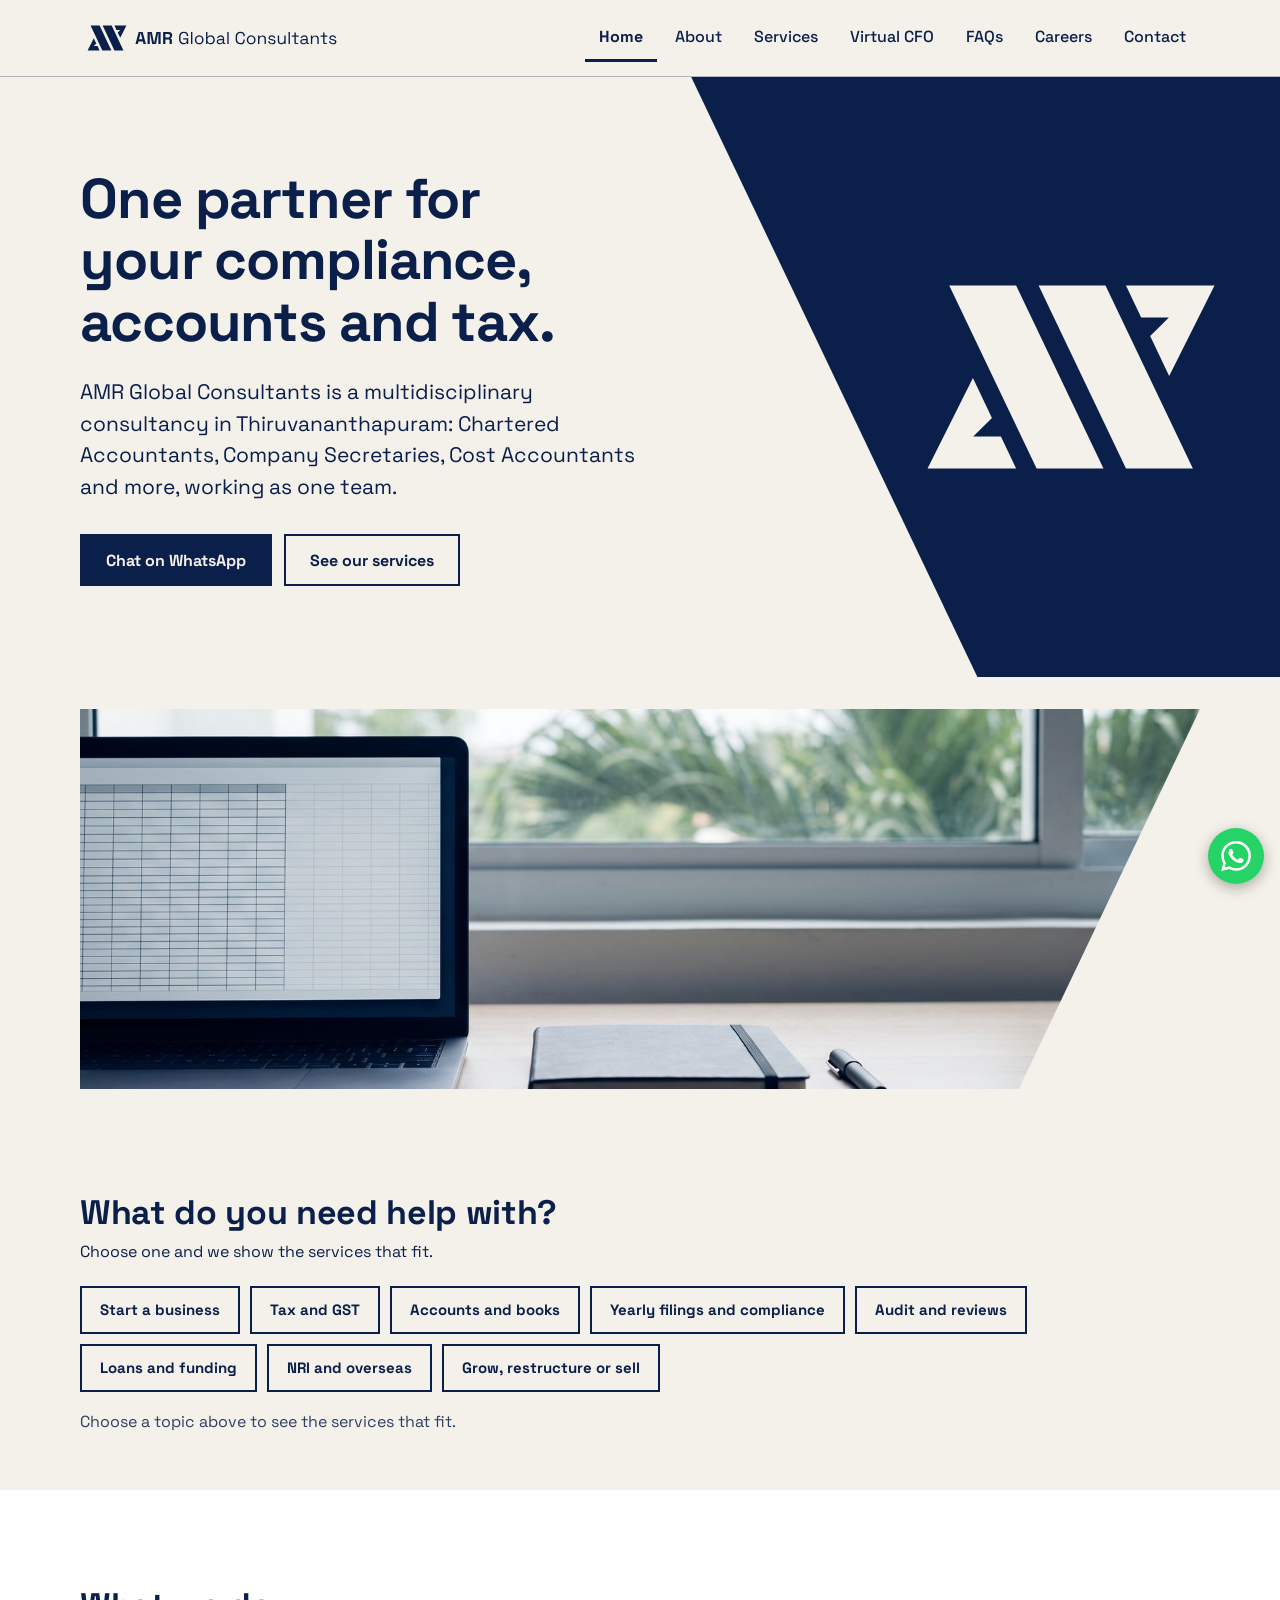
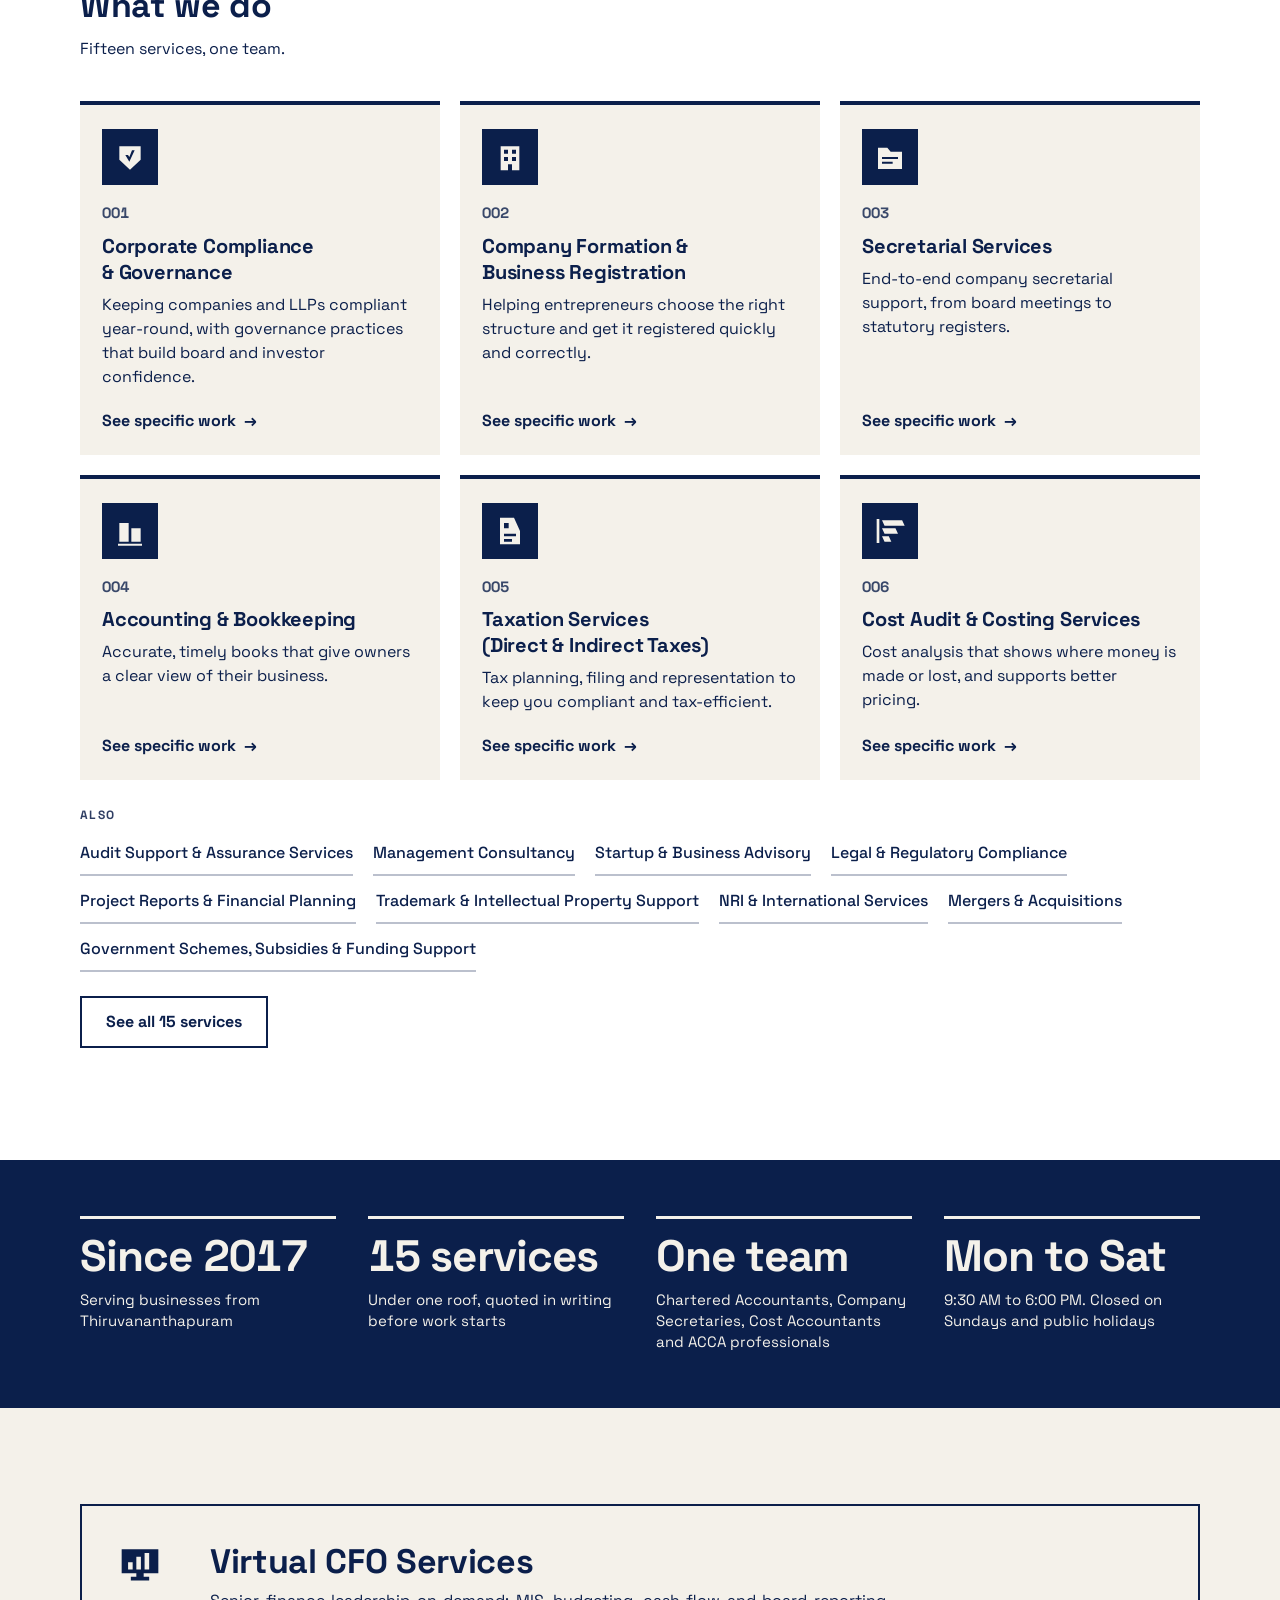
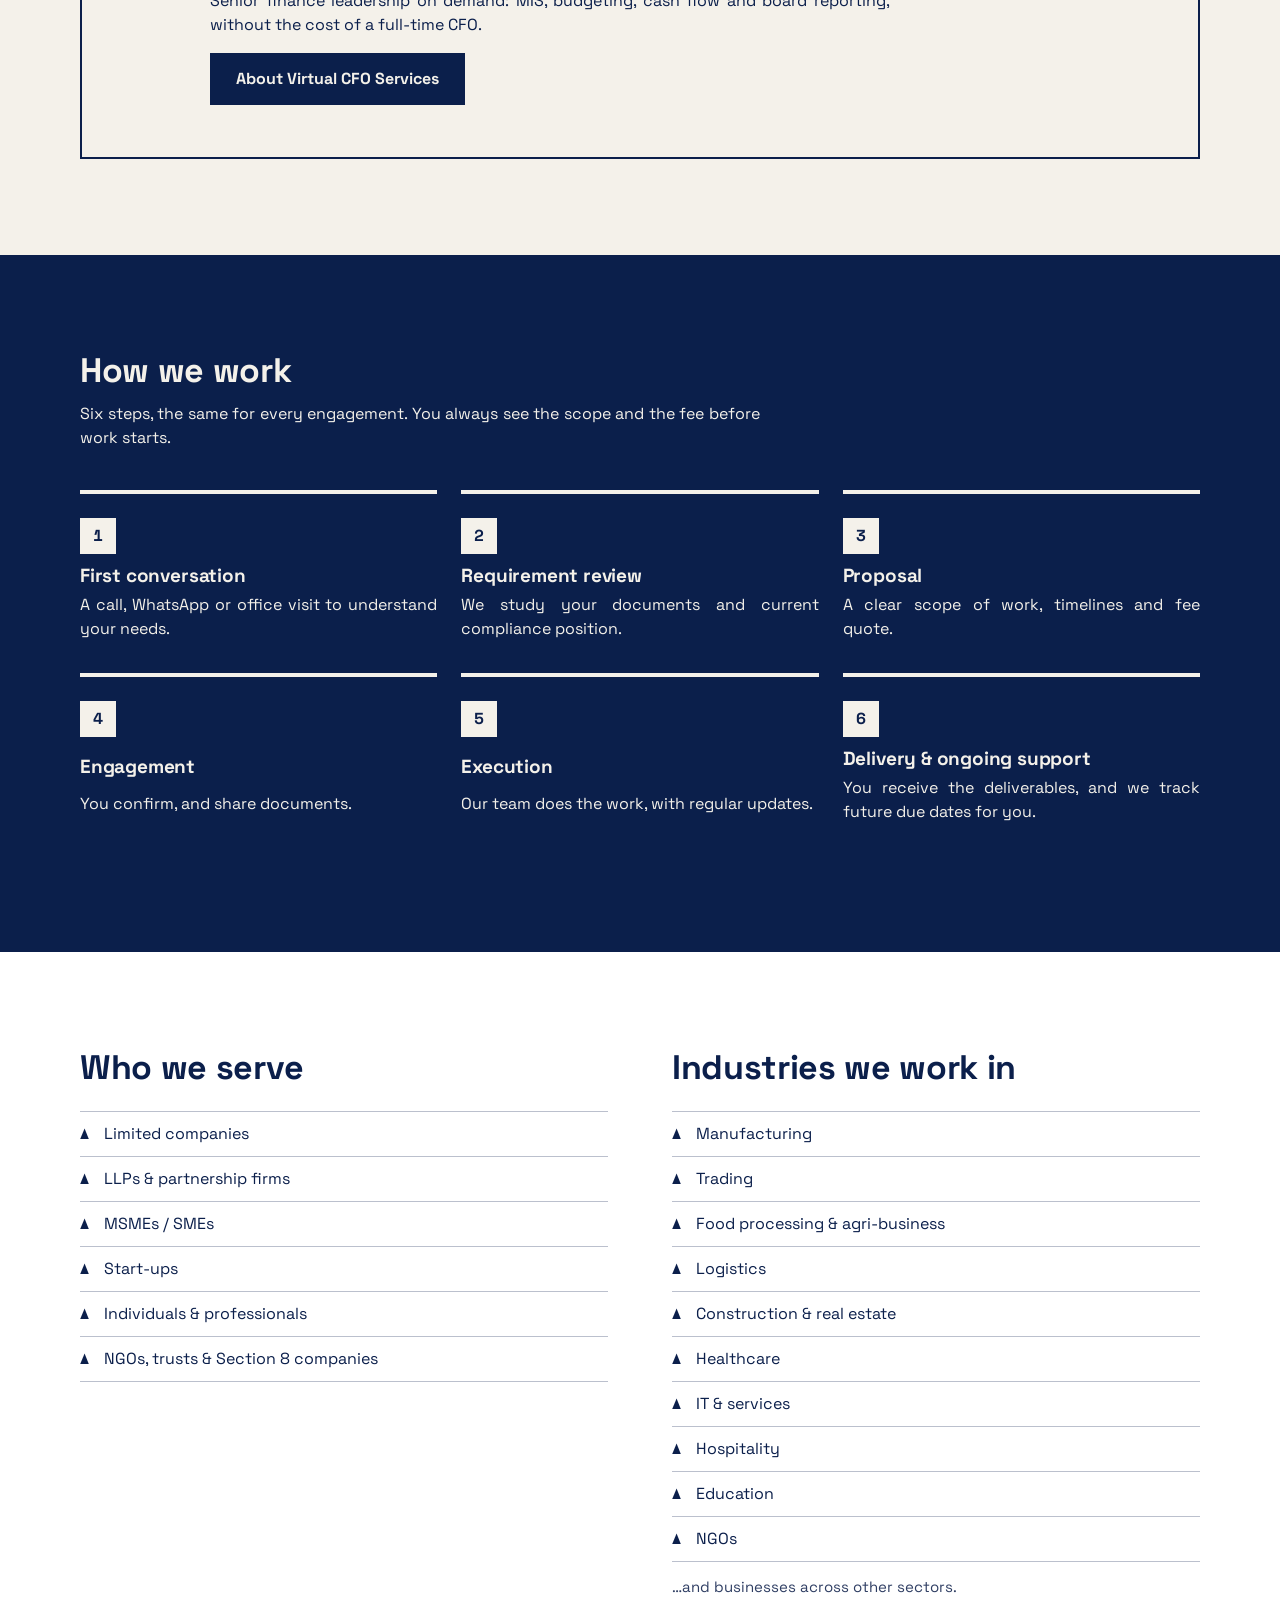
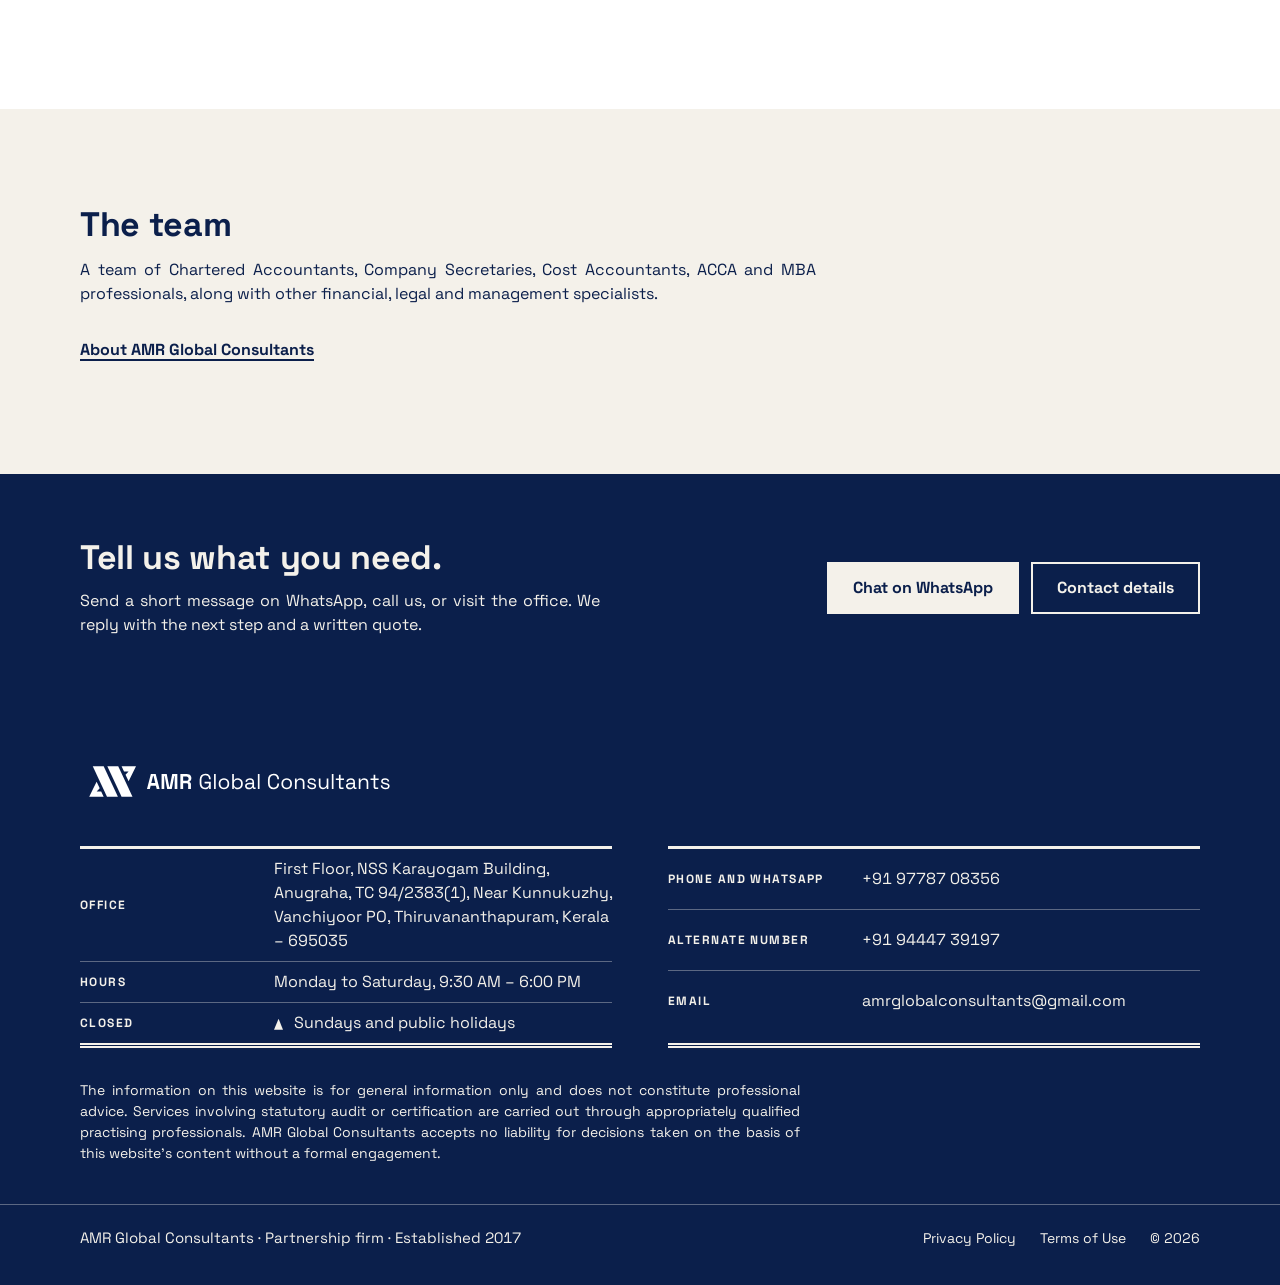
<file: index.html>
<!doctype html>
<html lang="en-IN">
<head>
<meta charset="utf-8">
<meta name="viewport" content="width=device-width, initial-scale=1">
<title>AMR Global Consultants · Compliance, Accounts &amp; Tax</title>
<meta name="description" content="AMR Global Consultants: compliance, accounting, tax and advisory services from Thiruvananthapuram.">
<meta name="theme-color" content="#0B1F4B">
<link rel="icon" href="assets/img/favicon.svg" type="image/svg+xml">
<link rel="icon" href="favicon.ico" sizes="48x48">
<link rel="icon" href="assets/img/favicon-32.png" sizes="32x32" type="image/png">
<link rel="apple-touch-icon" href="assets/img/apple-touch-icon.png">
<link rel="canonical" href="https://amrglobalconsultants.com/">
<meta property="og:type" content="website">
<meta property="og:site_name" content="AMR Global Consultants">
<meta property="og:locale" content="en_IN">
<meta property="og:title" content="AMR Global Consultants · Compliance, Accounts &amp; Tax">
<meta property="og:description" content="AMR Global Consultants: compliance, accounting, tax and advisory services from Thiruvananthapuram.">
<meta property="og:url" content="https://amrglobalconsultants.com/">
<meta property="og:image" content="https://amrglobalconsultants.com/assets/img/og-image.png">
<meta property="og:image:width" content="1200">
<meta property="og:image:height" content="630">
<meta property="og:image:alt" content="AMR Global Consultants: one partner for your compliance, accounts and tax.">
<meta name="twitter:card" content="summary_large_image">
<meta name="twitter:title" content="AMR Global Consultants · Compliance, Accounts &amp; Tax">
<meta name="twitter:description" content="AMR Global Consultants: compliance, accounting, tax and advisory services from Thiruvananthapuram.">
<meta name="twitter:image" content="https://amrglobalconsultants.com/assets/img/og-image.png">
<script type="application/ld+json">{"@context": "https://schema.org", "@type": "AccountingService", "name": "AMR Global Consultants", "url": "https://amrglobalconsultants.com/", "logo": "https://amrglobalconsultants.com/assets/img/apple-touch-icon.png", "image": "https://amrglobalconsultants.com/assets/img/og-image.png", "description": "AMR Global Consultants: compliance, accounting, tax and advisory services from Thiruvananthapuram.", "telephone": "+919778708356", "foundingDate": "2017", "address": {"@type": "PostalAddress", "streetAddress": "First Floor, NSS Karayogam Building, Anugraha, TC 94/2383(1), Near Kunnukuzhy, Vanchiyoor PO", "addressLocality": "Thiruvananthapuram", "addressRegion": "Kerala", "postalCode": "695035", "addressCountry": "IN"}, "openingHoursSpecification": [{"@type": "OpeningHoursSpecification", "dayOfWeek": ["Monday", "Tuesday", "Wednesday", "Thursday", "Friday", "Saturday"], "opens": "09:30", "closes": "18:00"}], "hasOfferCatalog": {"@type": "OfferCatalog", "name": "Services", "itemListElement": [{"@type": "Offer", "itemOffered": {"@type": "Service", "name": "Corporate Compliance & Governance"}}, {"@type": "Offer", "itemOffered": {"@type": "Service", "name": "Company Formation & Business Registration"}}, {"@type": "Offer", "itemOffered": {"@type": "Service", "name": "Secretarial Services"}}, {"@type": "Offer", "itemOffered": {"@type": "Service", "name": "Accounting & Bookkeeping"}}, {"@type": "Offer", "itemOffered": {"@type": "Service", "name": "Taxation Services (Direct & Indirect Taxes)"}}, {"@type": "Offer", "itemOffered": {"@type": "Service", "name": "Cost Audit & Costing Services"}}, {"@type": "Offer", "itemOffered": {"@type": "Service", "name": "Audit Support & Assurance Services"}}, {"@type": "Offer", "itemOffered": {"@type": "Service", "name": "Management Consultancy"}}, {"@type": "Offer", "itemOffered": {"@type": "Service", "name": "Startup & Business Advisory"}}, {"@type": "Offer", "itemOffered": {"@type": "Service", "name": "Legal & Regulatory Compliance"}}, {"@type": "Offer", "itemOffered": {"@type": "Service", "name": "Project Reports & Financial Planning"}}, {"@type": "Offer", "itemOffered": {"@type": "Service", "name": "Trademark & Intellectual Property Support"}}, {"@type": "Offer", "itemOffered": {"@type": "Service", "name": "NRI & International Services"}}, {"@type": "Offer", "itemOffered": {"@type": "Service", "name": "Mergers & Acquisitions"}}, {"@type": "Offer", "itemOffered": {"@type": "Service", "name": "Government Schemes, Subsidies & Funding Support"}}, {"@type": "Offer", "itemOffered": {"@type": "Service", "name": "Virtual CFO Services"}}]}}</script>
<link rel="preload" href="assets/fonts/SpaceGrotesk.ttf" as="font" type="font/ttf" crossorigin>
<link rel="stylesheet" href="assets/style.css?v=20261119c">
<script>document.documentElement.className+=' js'</script>
</head>
<body>
<a class="skip" href="#main">Skip to content</a>
<header class="site-header">
  <div class="wrap header-row">
    <a class="logo" href="index.html"><img src="assets/img/logo-navy.svg" width="1390" height="210" alt="AMR Global Consultants – home"></a>
    <button class="nav-toggle" type="button" aria-expanded="false" aria-controls="site-nav"><span class="nav-toggle-label">Menu</span></button>
    <nav aria-label="Main" id="site-nav" class="site-nav"><ul><li><a href="index.html" aria-current="page">Home</a></li><li><a href="about.html">About</a></li><li><a href="services.html">Services</a></li><li><a href="virtual-cfo.html">Virtual CFO</a></li><li><a href="faqs.html">FAQs</a></li><li><a href="careers.html">Careers</a></li><li><a href="contact.html">Contact</a></li></ul></nav>
  </div>
</header>
<main id="main">
<section class="hero">
  <div class="wrap hero-text">
    
    <h1>One partner for your compliance, accounts and tax.</h1>
    <p class="lede">AMR Global Consultants is a multidisciplinary consultancy in Thiruvananthapuram: Chartered Accountants, Company Secretaries, Cost Accountants and more, working as one team.</p>
    <div class="btn-row">
      <a class="btn btn-primary" href="https://wa.me/919778708356">Chat on WhatsApp</a>
      <a class="btn btn-ghost" href="services.html">See our services</a>
    </div>
  </div>
  <div class="hero-panel" aria-hidden="true">
    <img src="assets/img/mark-ivory.svg" width="1168" height="754" alt="">
  </div>
</section>

<section class="slant-photo">
  <div class="wrap">
    <img src="assets/img/photo-home.jpg" width="1600" height="1073" alt="A tidy desk by a window with a laptop showing a spreadsheet, a notebook and a pen" loading="lazy">
  </div>
</section>
<section class="section finder" aria-labelledby="finder-h">
  <div class="wrap">
    <h2 id="finder-h">What do you need help with?</h2>
    <p>Choose one and we show the services that fit.</p>
    <div class="chips" role="group" aria-label="Choose what you need" hidden><button type="button" class="chip" data-need="start" aria-pressed="false">Start a business</button><button type="button" class="chip" data-need="tax" aria-pressed="false">Tax and GST</button><button type="button" class="chip" data-need="accounts" aria-pressed="false">Accounts and books</button><button type="button" class="chip" data-need="filings" aria-pressed="false">Yearly filings and compliance</button><button type="button" class="chip" data-need="audit" aria-pressed="false">Audit and reviews</button><button type="button" class="chip" data-need="funding" aria-pressed="false">Loans and funding</button><button type="button" class="chip" data-need="nri" aria-pressed="false">NRI and overseas</button><button type="button" class="chip" data-need="grow" aria-pressed="false">Grow, restructure or sell</button></div>
    <p class="finder-hint" hidden>Choose a topic above to see the services that fit.</p>
    <div class="finder-results" aria-live="polite"><div class="need-panel" data-need="start"><h3>Starting a business</h3><ul class="need-list"><li><a href="services.html#company-formation-registration">Company Formation &amp; Business Registration</a></li><li><a href="services.html#startup-business-advisory">Startup &amp; Business Advisory</a></li><li><a href="services.html#trademark-intellectual-property">Trademark &amp; Intellectual Property Support</a></li><li><a href="services.html#government-schemes-funding">Government Schemes, Subsidies &amp; Funding Support</a></li></ul><a class="btn btn-primary" href="https://wa.me/919778708356?text=Hello%2C%20I%20would%20like%20to%20start%20a%20business%20and%20need%20help.">Ask about this on WhatsApp</a></div><div class="need-panel" data-need="tax"><h3>Tax and GST</h3><ul class="need-list"><li><a href="services.html#taxation">Taxation Services</a></li><li><a href="services.html#accounting-bookkeeping">Accounting &amp; Bookkeeping</a></li><li><a href="services.html#legal-regulatory-compliance">Legal &amp; Regulatory Compliance</a></li></ul><a class="btn btn-primary" href="https://wa.me/919778708356?text=Hello%2C%20I%20need%20help%20with%20tax%20or%20GST.">Ask about this on WhatsApp</a></div><div class="need-panel" data-need="accounts"><h3>Accounts and books</h3><ul class="need-list"><li><a href="services.html#accounting-bookkeeping">Accounting &amp; Bookkeeping</a></li><li><a href="services.html#costing">Cost Audit &amp; Costing Services</a></li><li><a href="virtual-cfo.html">Virtual CFO Services</a></li></ul><a class="btn btn-primary" href="https://wa.me/919778708356?text=Hello%2C%20I%20need%20help%20with%20my%20accounts%20and%20bookkeeping.">Ask about this on WhatsApp</a></div><div class="need-panel" data-need="filings"><h3>Yearly filings and compliance</h3><ul class="need-list"><li><a href="services.html#corporate-compliance-governance">Corporate Compliance &amp; Governance</a></li><li><a href="services.html#secretarial-services">Secretarial Services</a></li><li><a href="services.html#legal-regulatory-compliance">Legal &amp; Regulatory Compliance</a></li></ul><a class="btn btn-primary" href="https://wa.me/919778708356?text=Hello%2C%20I%20need%20help%20with%20yearly%20filings%20and%20compliance.">Ask about this on WhatsApp</a></div><div class="need-panel" data-need="audit"><h3>Audit and reviews</h3><ul class="need-list"><li><a href="services.html#audit-support-assurance">Audit Support &amp; Assurance Services</a></li><li><a href="services.html#management-consultancy">Management Consultancy</a></li><li><a href="services.html#corporate-compliance-governance">Corporate Compliance &amp; Governance</a></li></ul><a class="btn btn-primary" href="https://wa.me/919778708356?text=Hello%2C%20I%20need%20help%20with%20an%20audit%20or%20review.">Ask about this on WhatsApp</a></div><div class="need-panel" data-need="funding"><h3>Loans and funding</h3><ul class="need-list"><li><a href="services.html#project-reports-financial-planning">Project Reports &amp; Financial Planning</a></li><li><a href="services.html#government-schemes-funding">Government Schemes, Subsidies &amp; Funding Support</a></li><li><a href="services.html#startup-business-advisory">Startup &amp; Business Advisory</a></li></ul><a class="btn btn-primary" href="https://wa.me/919778708356?text=Hello%2C%20I%20need%20help%20with%20a%20project%20report%20or%20funding.">Ask about this on WhatsApp</a></div><div class="need-panel" data-need="nri"><h3>NRI and overseas</h3><ul class="need-list"><li><a href="services.html#nri-international">NRI &amp; International Services</a></li><li><a href="services.html#taxation">Taxation Services</a></li><li><a href="services.html#company-formation-registration">Company Formation &amp; Business Registration</a></li></ul><a class="btn btn-primary" href="https://wa.me/919778708356?text=Hello%2C%20I%20need%20help%20as%20an%20NRI%20or%20with%20an%20overseas%20matter.">Ask about this on WhatsApp</a></div><div class="need-panel" data-need="grow"><h3>Growing, restructuring or selling</h3><ul class="need-list"><li><a href="services.html#management-consultancy">Management Consultancy</a></li><li><a href="services.html#mergers-acquisitions">Mergers &amp; Acquisitions</a></li><li><a href="virtual-cfo.html">Virtual CFO Services</a></li></ul><a class="btn btn-primary" href="https://wa.me/919778708356?text=Hello%2C%20I%20would%20like%20advice%20on%20growing%2C%20restructuring%20or%20selling%20my%20business.">Ask about this on WhatsApp</a></div></div>
  </div>
</section>
<section class="section bg-white">
  <div class="wrap">
    <div class="section-head">
      <h2>What we do</h2>
      <p>Fifteen services, one team.</p>
    </div>
    <svg class="sprite" aria-hidden="true" focusable="false"><symbol id="i-corporate-compliance-governance" viewBox="0 0 48 48"><path fill-rule="evenodd" d="M8 8 L40 8 L40 28 L24 43 L8 28zM17 21 L23 31 L31 14 L27 14 L23 24 L21 21z"/></symbol><symbol id="i-company-formation-registration" viewBox="0 0 48 48"><path fill-rule="evenodd" d="M10 8h28v36h-28zM15 13h6v6h-6zM27 13h6v6h-6zM15 24h6v6h-6zM27 24h6v6h-6zM21 35h6v9h-6z"/></symbol><symbol id="i-secretarial-services" viewBox="0 0 48 48"><path fill-rule="evenodd" d="M6 10 L20 10 L25 16 L42 16 L42 42 L6 42zM12 24h24v3h-24zM12 31h16v3h-16z"/></symbol><symbol id="i-accounting-bookkeeping" viewBox="0 0 48 48"><path fill-rule="evenodd" d="M8 12h14v28h-14zM26 20h14v20h-14zM6 43h36v3h-36z"/></symbol><symbol id="i-taxation" viewBox="0 0 48 48"><path fill-rule="evenodd" d="M9 4 L30 4 L39 24 L39 44 L9 44zM15 12h7v8h-7zM15 28h18v4h-18zM15 36h12v4h-12z"/></symbol><symbol id="i-costing" viewBox="0 0 48 48"><path fill-rule="evenodd" d="M4 6h4v36h-4zM12 8 L42.2 8 L46 16 L15.8 16zM12 20 L32.2 20 L36 28 L15.8 28zM12 32 L22.2 32 L26 40 L15.8 40z"/></symbol><symbol id="i-audit-support-assurance" viewBox="0 0 48 48"><path fill-rule="evenodd" d="M6 8 L36.7 8 L40 15 L9.3 15zM6 21 L24.7 21 L28 28 L9.3 28zM6 34 L32.7 34 L36 41 L9.3 41zM39 21 L46 33 L32 33z"/></symbol><symbol id="i-management-consultancy" viewBox="0 0 48 48"><path fill-rule="evenodd" d="M1.3 28 h9 L17.0 42 h-9 zM8.6 18 h9 L29.0 42 h-9 zM15.8 8 h9 L41.0 42 h-9 z"/></symbol><symbol id="i-startup-business-advisory" viewBox="0 0 48 48"><path fill-rule="evenodd" d="M4 19 L27.2 19 L32 29 L8.8 29zM30 10 L46 24 L30 38z"/></symbol><symbol id="i-legal-regulatory-compliance" viewBox="0 0 48 48"><path fill-rule="evenodd" d="M6 10h36v4h-36zM4 17 L18 17 L11 31zM30 17 L44 17 L37 31zM22 14h4v26h-4zM14 40h20v4h-20z"/></symbol><symbol id="i-project-reports-financial-planning" viewBox="0 0 48 48"><path fill-rule="evenodd" d="M9 4 L30 4 L39 24 L39 44 L9 44zM14 32h5v6h-5zM22 26h5v12h-5zM30 20h5v18h-5z"/></symbol><symbol id="i-trademark-intellectual-property" viewBox="0 0 48 48"><path fill-rule="evenodd" d="M6 8 L30 8 L43 24 L30 40 L6 40zM12 20h8v8h-8z"/></symbol><symbol id="i-nri-international" viewBox="0 0 48 48"><path fill-rule="evenodd" d="M6 12h26v6h-26zM32 8 L44 15 L32 22zM16 30h26v6h-26zM16 26 L4 33 L16 40z"/></symbol><symbol id="i-mergers-acquisitions" viewBox="0 0 48 48"><path fill-rule="evenodd" d="M4 10h16v6h-16zM4 32h16v6h-16zM22 8 L36 24 L22 40zM38 20h6v8h-6z"/></symbol><symbol id="i-virtual-cfo" viewBox="0 0 48 48"><path fill-rule="evenodd" d="M4 8h40v26h-40zM11 22h5v8h-5zM20 16h5v14h-5zM29 12h5v18h-5zM20 34h8v4h-8zM14 38h20v4h-20z"/></symbol><symbol id="i-government-schemes-funding" viewBox="0 0 48 48"><path fill-rule="evenodd" d="M24 4 L44 16 L4 16zM8 20h6v18h-6zM21 20h6v18h-6zM34 20h6v18h-6zM4 40h40v4h-40z"/></symbol></svg><ul class="card-grid"><li class="svc-card reveal"><a class="svc-card-link" href="services.html#corporate-compliance-governance"><span class="svc-icon"><svg class="icon" width="48" height="48" aria-hidden="true" focusable="false"><use href="#i-corporate-compliance-governance"></use></svg></span><span class="folio-no">001</span><h3>Corporate Compliance &amp; Governance</h3><p>Keeping companies and LLPs compliant year-round, with governance practices that build board and investor confidence.</p><span class="card-cue">See specific work</span></a></li><li class="svc-card reveal"><a class="svc-card-link" href="services.html#company-formation-registration"><span class="svc-icon"><svg class="icon" width="48" height="48" aria-hidden="true" focusable="false"><use href="#i-company-formation-registration"></use></svg></span><span class="folio-no">002</span><h3>Company Formation &amp; Business Registration</h3><p>Helping entrepreneurs choose the right structure and get it registered quickly and correctly.</p><span class="card-cue">See specific work</span></a></li><li class="svc-card reveal"><a class="svc-card-link" href="services.html#secretarial-services"><span class="svc-icon"><svg class="icon" width="48" height="48" aria-hidden="true" focusable="false"><use href="#i-secretarial-services"></use></svg></span><span class="folio-no">003</span><h3>Secretarial Services</h3><p>End-to-end company secretarial support, from board meetings to statutory registers.</p><span class="card-cue">See specific work</span></a></li><li class="svc-card reveal"><a class="svc-card-link" href="services.html#accounting-bookkeeping"><span class="svc-icon"><svg class="icon" width="48" height="48" aria-hidden="true" focusable="false"><use href="#i-accounting-bookkeeping"></use></svg></span><span class="folio-no">004</span><h3>Accounting &amp; Bookkeeping</h3><p>Accurate, timely books that give owners a clear view of their business.</p><span class="card-cue">See specific work</span></a></li><li class="svc-card reveal"><a class="svc-card-link" href="services.html#taxation"><span class="svc-icon"><svg class="icon" width="48" height="48" aria-hidden="true" focusable="false"><use href="#i-taxation"></use></svg></span><span class="folio-no">005</span><h3>Taxation Services (Direct &amp; Indirect Taxes)</h3><p>Tax planning, filing and representation to keep you compliant and tax-efficient.</p><span class="card-cue">See specific work</span></a></li><li class="svc-card reveal"><a class="svc-card-link" href="services.html#costing"><span class="svc-icon"><svg class="icon" width="48" height="48" aria-hidden="true" focusable="false"><use href="#i-costing"></use></svg></span><span class="folio-no">006</span><h3>Cost Audit &amp; Costing Services</h3><p>Cost analysis that shows where money is made or lost, and supports better pricing.</p><span class="card-cue">See specific work</span></a></li></ul>
    <div class="also-services">
      <h3 class="work-h">Also</h3>
      <p class="also-links"><a class="link" href="services.html#audit-support-assurance">Audit Support &amp; Assurance Services</a> <a class="link" href="services.html#management-consultancy">Management Consultancy</a> <a class="link" href="services.html#startup-business-advisory">Startup &amp; Business Advisory</a> <a class="link" href="services.html#legal-regulatory-compliance">Legal &amp; Regulatory Compliance</a> <a class="link" href="services.html#project-reports-financial-planning">Project Reports &amp; Financial Planning</a> <a class="link" href="services.html#trademark-intellectual-property">Trademark &amp; Intellectual Property Support</a> <a class="link" href="services.html#nri-international">NRI &amp; International Services</a> <a class="link" href="services.html#mergers-acquisitions">Mergers &amp; Acquisitions</a> <a class="link" href="services.html#government-schemes-funding">Government Schemes, Subsidies &amp; Funding Support</a></p>
    </div>
    <p class="more"><a class="btn btn-ghost" href="services.html">See all 15 services</a></p>
  </div>
</section>
<section class="facts-band" aria-label="About the firm"><div class="wrap"><ul class="facts-grid"><li><span class="fact-big">Since 2017</span><span class="fact-label">Serving businesses from Thiruvananthapuram</span></li><li><span class="fact-big">15 services</span><span class="fact-label">Under one roof, quoted in writing before work starts</span></li><li><span class="fact-big">One team</span><span class="fact-label">Chartered Accountants, Company Secretaries, Cost Accountants and ACCA professionals</span></li><li><span class="fact-big">Mon to Sat</span><span class="fact-label">9:30 AM to 6:00 PM. Closed on Sundays and public holidays</span></li></ul></div></section>
<section class="section feature-section">
  <div class="wrap">
    <div class="feature reveal">
      <span class="row-lead"><svg class="icon" width="48" height="48" aria-hidden="true" focusable="false"><use href="#i-virtual-cfo"></use></svg></span>
      <div>
        <h2>Virtual CFO Services</h2>
        <p>Senior finance leadership on demand: MIS, budgeting, cash flow and board reporting, without the cost of a full-time CFO.</p>
        <p><a class="btn btn-primary" href="virtual-cfo.html">About Virtual CFO Services</a></p>
      </div>
    </div>
  </div>
</section>

<section class="section bg-navy process-section">
  <div class="wrap">
    <div class="section-head">
      <h2>How we work</h2>
      <p>Six steps, the same for every engagement. You always see the scope and the fee before work starts.</p>
    </div>
    <ol class="process"><li class="reveal"><span class="step-no">1</span><h3>First conversation</h3><p>A call, WhatsApp or office visit to understand your needs.</p></li><li class="reveal"><span class="step-no">2</span><h3>Requirement review</h3><p>We study your documents and current compliance position.</p></li><li class="reveal"><span class="step-no">3</span><h3>Proposal</h3><p>A clear scope of work, timelines and fee quote.</p></li><li class="reveal"><span class="step-no">4</span><h3>Engagement</h3><p>You confirm, and share documents.</p></li><li class="reveal"><span class="step-no">5</span><h3>Execution</h3><p>Our team does the work, with regular updates.</p></li><li class="reveal"><span class="step-no">6</span><h3>Delivery &amp; ongoing support</h3><p>You receive the deliverables, and we track future due dates for you.</p></li></ol>
  </div>
</section>

<section class="section bg-white">
  <div class="wrap two-col">
    <div>
      <h2>Who we serve</h2>
      <ul class="notch-list"><li>Limited companies</li><li>LLPs &amp; partnership firms</li><li>MSMEs / SMEs</li><li>Start-ups</li><li>Individuals &amp; professionals</li><li>NGOs, trusts &amp; Section 8 companies</li></ul>
    </div>
    <div>
      <h2>Industries we work in</h2>
      <ul class="notch-list"><li>Manufacturing</li><li>Trading</li><li>Food processing &amp; agri-business</li><li>Logistics</li><li>Construction &amp; real estate</li><li>Healthcare</li><li>IT &amp; services</li><li>Hospitality</li><li>Education</li><li>NGOs</li></ul>
      <p class="note">…and businesses across other sectors.</p>
    </div>
  </div>
</section>

<section class="section">
  <div class="wrap narrow">
    <h2>The team</h2>
    <p>A team of Chartered Accountants, Company Secretaries, Cost Accountants, ACCA and MBA professionals, along with other financial, legal and management specialists.</p>
    <p class="more"><a class="link" href="about.html">About AMR Global Consultants</a></p>
  </div>
</section>
<section class="band band-navy">
  <div class="wrap band-row">
    <div>
      <h2>Tell us what you need.</h2>
      <p>Send a short message on WhatsApp, call us, or visit the office. We reply with the next step and a written quote.</p>
    </div>
    <div class="btn-row">
      <a class="btn btn-light" href="https://wa.me/919778708356">Chat on WhatsApp</a>
      <a class="btn btn-ghost-light" href="contact.html">Contact details</a>
    </div>
  </div>
</section>
</main>
<footer class="site-footer">
  <div class="wrap">
    <img src="assets/img/logo-white-on-navy.svg" width="1390" height="210" alt="AMR Global Consultants" class="footer-mark">
    <div class="footer-ledgers">
      <dl class="f-ledger">
        <div><dt>Office</dt><dd><address>First Floor, NSS Karayogam Building, Anugraha, TC 94/2383(1), Near Kunnukuzhy, Vanchiyoor PO, Thiruvananthapuram, Kerala – 695035</address></dd></div>
        <div><dt>Hours</dt><dd>Monday to Saturday, 9:30 AM – 6:00 PM</dd></div>
        <div><dt>Closed</dt><dd class="f-notch">Sundays and public holidays</dd></div>
      </dl>
      <dl class="f-ledger">
        <div><dt>Phone and WhatsApp</dt><dd><a href="tel:+919778708356">+91 97787 08356</a></dd></div>
        <div><dt>Alternate number</dt><dd><a href="tel:+919444739197">+91 94447 39197</a></dd></div>
        <div><dt>Email</dt><dd><a href="mailto:amrglobalconsultants@gmail.com">amrglobalconsultants@gmail.com</a></dd></div>
      </dl>
    </div>
    <p class="disclaimer">The information on this website is for general information only and does not constitute professional advice. Services involving statutory audit or certification are carried out through appropriately qualified practising professionals. AMR Global Consultants accepts no liability for decisions taken on the basis of this website’s content without a formal engagement.</p>
  </div>
  <div class="footer-bottom">
    <div class="wrap footer-name-row">
      <p class="footer-name">AMR Global Consultants · Partnership firm · Established 2017</p>
      <p class="footer-links"><a href="privacy.html">Privacy Policy</a> <a href="terms.html">Terms of Use</a> <span>© 2026</span></p>
    </div>
  </div>
</footer>
<a class="wa-float" href="https://wa.me/919778708356" aria-label="Chat on WhatsApp" title="Chat on WhatsApp"><svg viewBox="0 0 24 24" width="30" height="30" aria-hidden="true" focusable="false"><path fill="currentColor" d="M17.472 14.382c-.297-.149-1.758-.867-2.03-.967-.273-.099-.471-.148-.67.15-.197.297-.767.966-.94 1.164-.173.199-.347.223-.644.075-.297-.15-1.255-.463-2.39-1.475-.883-.788-1.48-1.761-1.653-2.059-.173-.297-.018-.458.13-.606.134-.133.298-.347.446-.52.149-.174.198-.298.298-.497.099-.198.05-.371-.025-.52-.075-.149-.669-1.612-.916-2.207-.242-.579-.487-.5-.669-.51-.173-.008-.371-.01-.57-.01-.198 0-.52.074-.792.372-.272.297-1.04 1.016-1.04 2.479 0 1.462 1.065 2.875 1.213 3.074.149.198 2.096 3.2 5.077 4.487.709.306 1.262.489 1.694.625.712.227 1.36.195 1.871.118.571-.085 1.758-.719 2.006-1.413.248-.694.248-1.289.173-1.413-.074-.124-.272-.198-.57-.347m-5.421 7.403h-.004a9.87 9.87 0 01-5.031-1.378l-.361-.214-3.741.982.998-3.648-.235-.374a9.86 9.86 0 01-1.51-5.26c.001-5.45 4.436-9.884 9.888-9.884 2.64 0 5.122 1.03 6.988 2.898a9.825 9.825 0 012.893 6.994c-.003 5.45-4.437 9.884-9.885 9.884m8.413-18.297A11.815 11.815 0 0012.05 0C5.495 0 .16 5.335.157 11.892c0 2.096.547 4.142 1.588 5.945L.057 24l6.305-1.654a11.882 11.882 0 005.683 1.448h.005c6.554 0 11.89-5.335 11.893-11.893a11.821 11.821 0 00-3.48-8.413Z"/></svg></a>
<script src="assets/site.js?v=20261119c" defer></script>
</body>
</html>
</file>
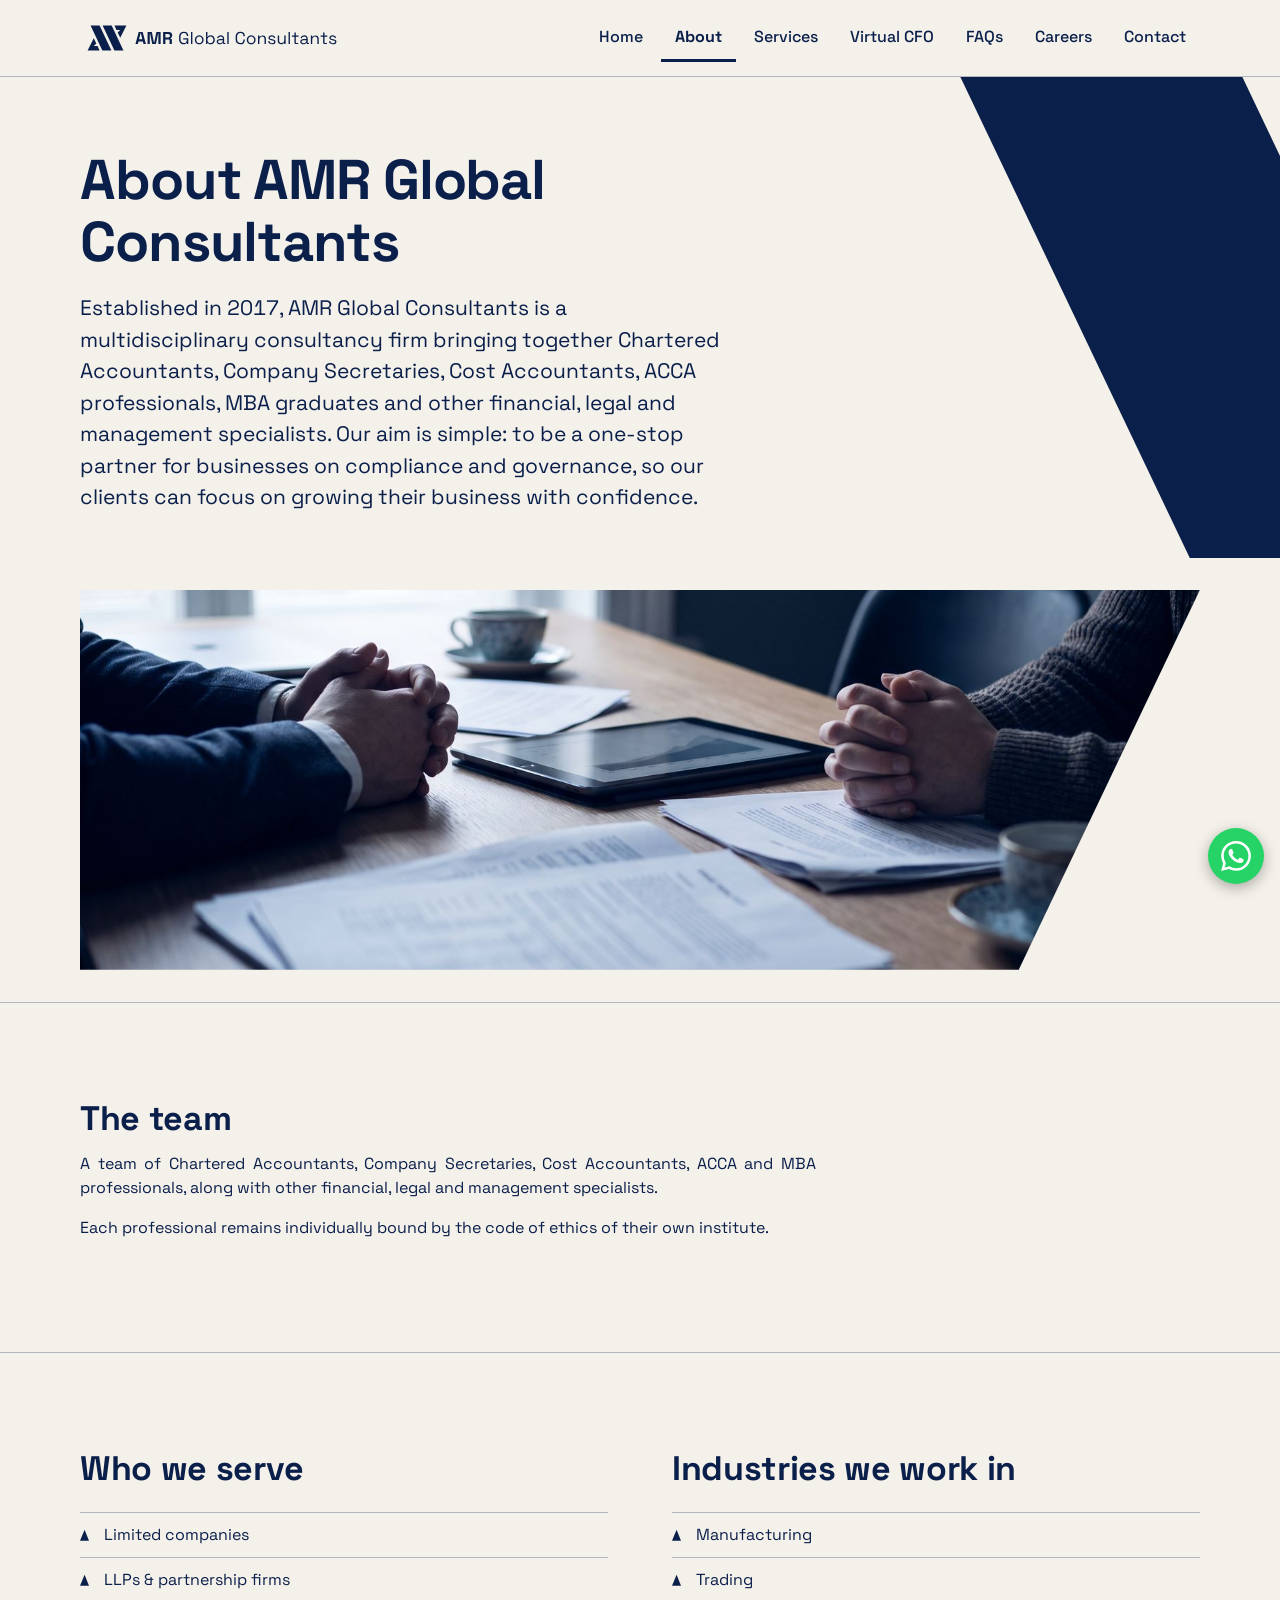
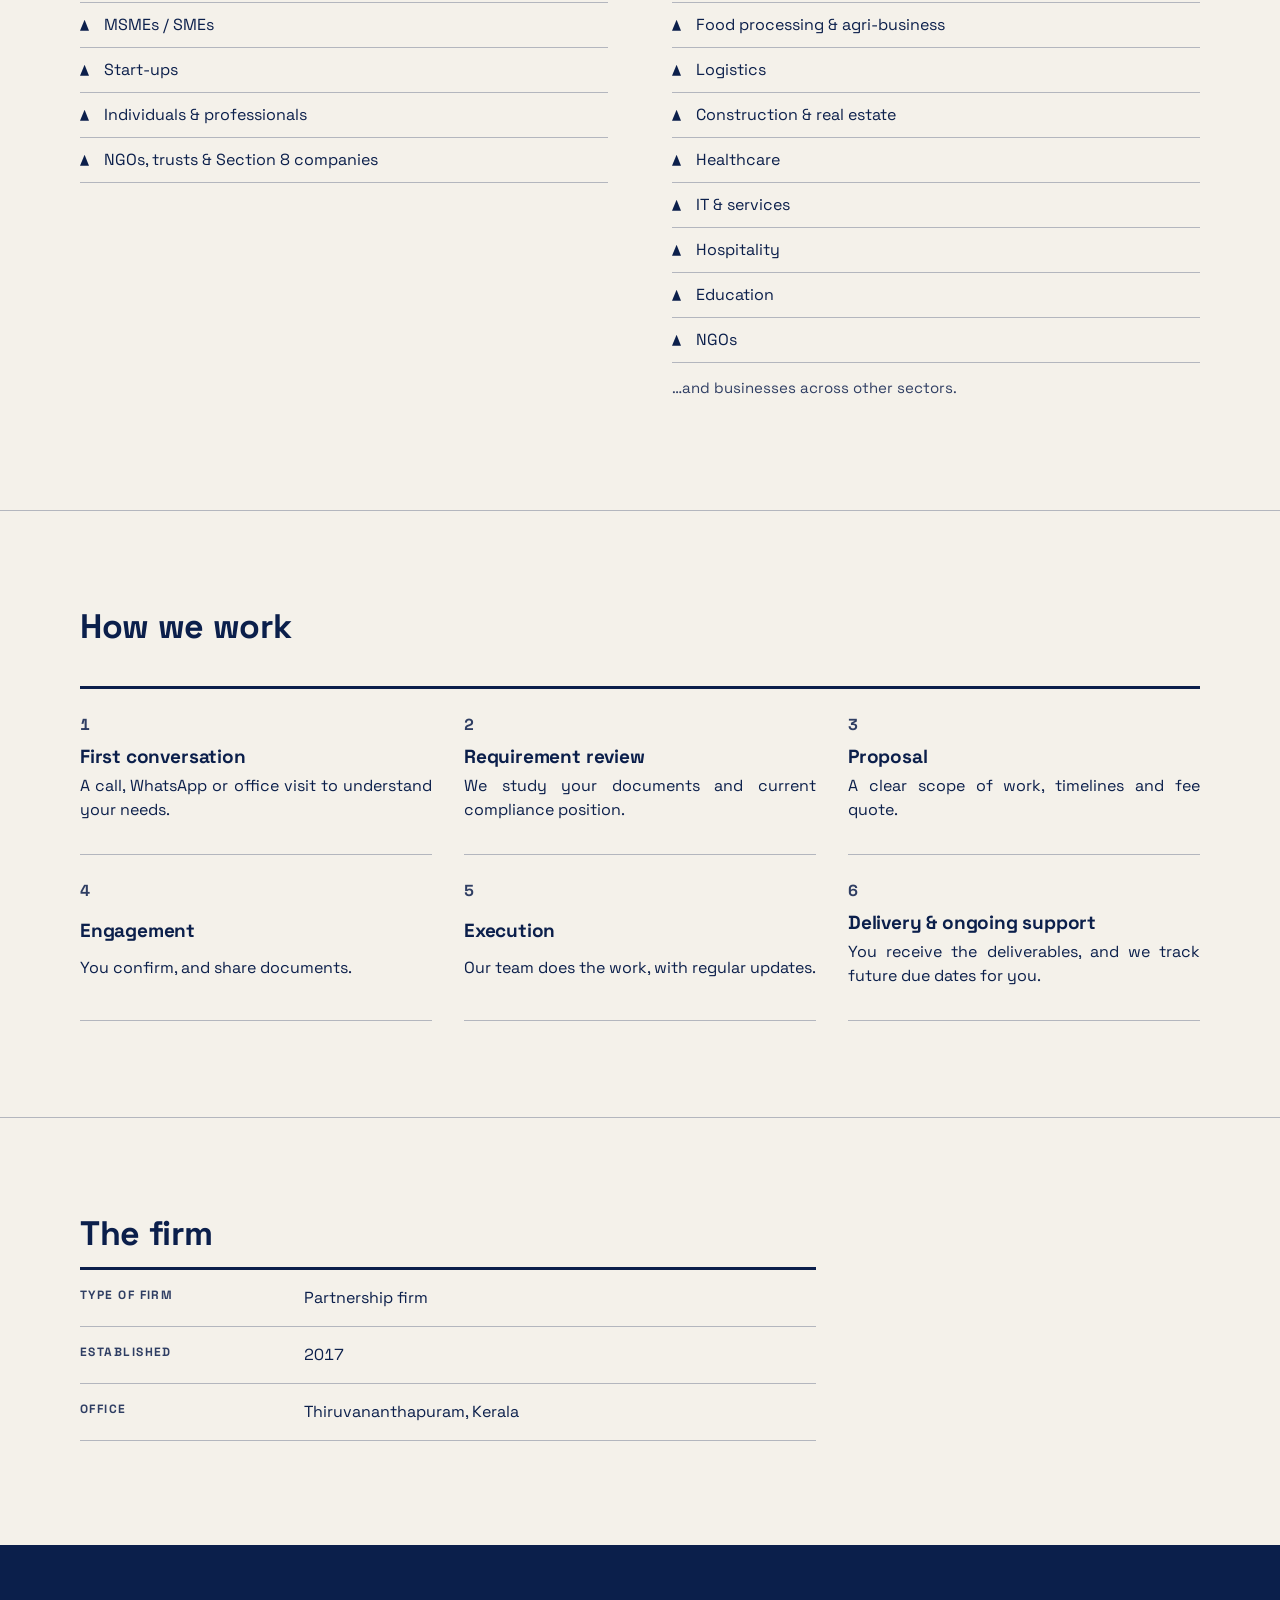
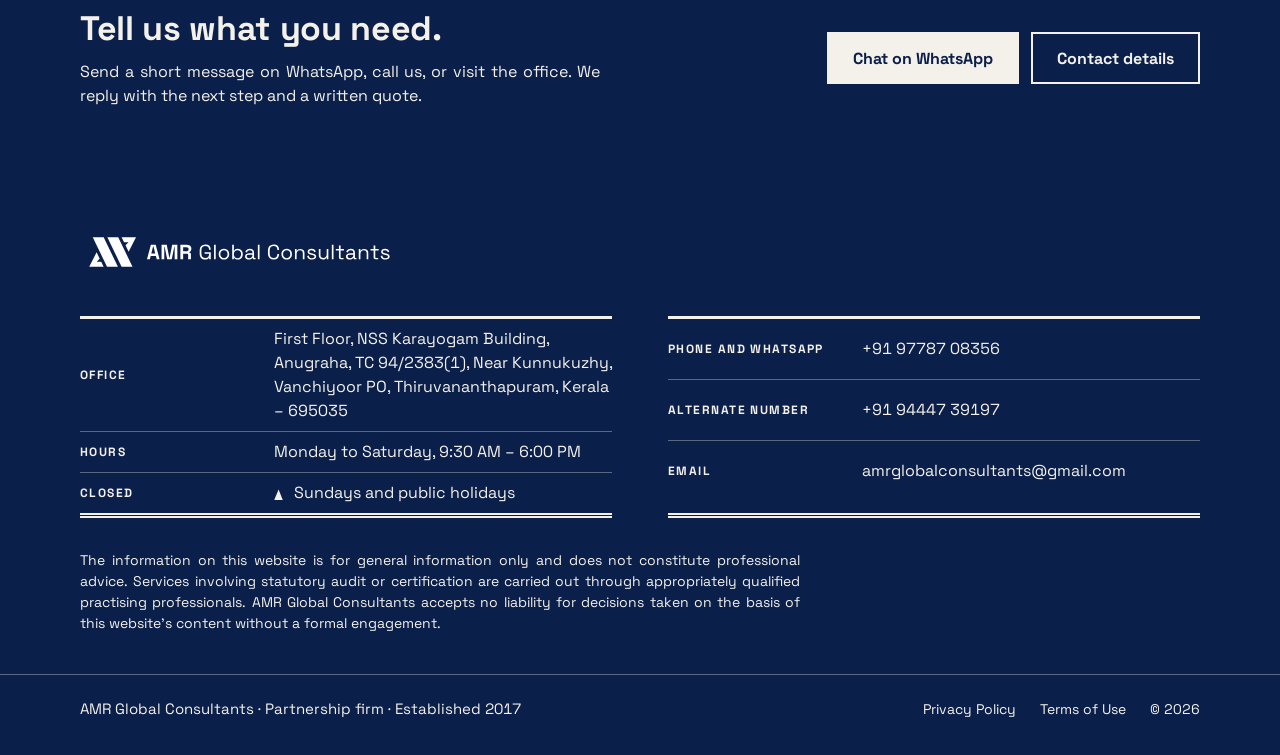
<file: about.html>
<!doctype html>
<html lang="en-IN">
<head>
<meta charset="utf-8">
<meta name="viewport" content="width=device-width, initial-scale=1">
<title>About · AMR Global Consultants</title>
<meta name="description" content="About AMR Global Consultants: a multidisciplinary consultancy firm established in 2017.">
<meta name="theme-color" content="#0B1F4B">
<link rel="icon" href="assets/img/favicon.svg" type="image/svg+xml">
<link rel="icon" href="favicon.ico" sizes="48x48">
<link rel="icon" href="assets/img/favicon-32.png" sizes="32x32" type="image/png">
<link rel="apple-touch-icon" href="assets/img/apple-touch-icon.png">
<link rel="canonical" href="https://amrglobalconsultants.com/about.html">
<meta property="og:type" content="website">
<meta property="og:site_name" content="AMR Global Consultants">
<meta property="og:locale" content="en_IN">
<meta property="og:title" content="About · AMR Global Consultants">
<meta property="og:description" content="About AMR Global Consultants: a multidisciplinary consultancy firm established in 2017.">
<meta property="og:url" content="https://amrglobalconsultants.com/about.html">
<meta property="og:image" content="https://amrglobalconsultants.com/assets/img/og-image.png">
<meta property="og:image:width" content="1200">
<meta property="og:image:height" content="630">
<meta property="og:image:alt" content="AMR Global Consultants: one partner for your compliance, accounts and tax.">
<meta name="twitter:card" content="summary_large_image">
<meta name="twitter:title" content="About · AMR Global Consultants">
<meta name="twitter:description" content="About AMR Global Consultants: a multidisciplinary consultancy firm established in 2017.">
<meta name="twitter:image" content="https://amrglobalconsultants.com/assets/img/og-image.png">
<link rel="preload" href="assets/fonts/SpaceGrotesk.ttf" as="font" type="font/ttf" crossorigin>
<link rel="stylesheet" href="assets/style.css?v=20261119c">
<script>document.documentElement.className+=' js'</script>
</head>
<body>
<a class="skip" href="#main">Skip to content</a>
<header class="site-header">
  <div class="wrap header-row">
    <a class="logo" href="index.html"><img src="assets/img/logo-navy.svg" width="1390" height="210" alt="AMR Global Consultants – home"></a>
    <button class="nav-toggle" type="button" aria-expanded="false" aria-controls="site-nav"><span class="nav-toggle-label">Menu</span></button>
    <nav aria-label="Main" id="site-nav" class="site-nav"><ul><li><a href="index.html">Home</a></li><li><a href="about.html" aria-current="page">About</a></li><li><a href="services.html">Services</a></li><li><a href="virtual-cfo.html">Virtual CFO</a></li><li><a href="faqs.html">FAQs</a></li><li><a href="careers.html">Careers</a></li><li><a href="contact.html">Contact</a></li></ul></nav>
  </div>
</header>
<main id="main">
<section class="page-head">
  <div class="wrap narrow">
    
    <h1>About AMR Global Consultants</h1>
    <p class="lede">Established in 2017, AMR Global Consultants is a multidisciplinary consultancy firm bringing together Chartered Accountants, Company Secretaries, Cost Accountants, ACCA professionals, MBA graduates and other financial, legal and management specialists. Our aim is simple: to be a one-stop partner for businesses on compliance and governance, so our clients can focus on growing their business with confidence.</p>
  </div>
</section>
<section class="slant-photo">
  <div class="wrap">
    <img src="assets/img/photo-about.jpg" width="1600" height="1073" alt="Two people at a meeting table with papers and a tablet between them, seen from the side" loading="lazy">
  </div>
</section>
<section class="section section-ruled">
  <div class="wrap narrow">
    <h2>The team</h2>
    <p>A team of Chartered Accountants, Company Secretaries, Cost Accountants, ACCA and MBA professionals, along with other financial, legal and management specialists.</p>
    <p>Each professional remains individually bound by the code of ethics of their own institute.</p>
  </div>
</section>
<section class="section section-ruled">
  <div class="wrap two-col">
    <div><h2>Who we serve</h2><ul class="notch-list"><li>Limited companies</li><li>LLPs &amp; partnership firms</li><li>MSMEs / SMEs</li><li>Start-ups</li><li>Individuals &amp; professionals</li><li>NGOs, trusts &amp; Section 8 companies</li></ul></div>
    <div><h2>Industries we work in</h2><ul class="notch-list"><li>Manufacturing</li><li>Trading</li><li>Food processing &amp; agri-business</li><li>Logistics</li><li>Construction &amp; real estate</li><li>Healthcare</li><li>IT &amp; services</li><li>Hospitality</li><li>Education</li><li>NGOs</li></ul><p class="note">…and businesses across other sectors.</p></div>
  </div>
</section>
<section class="section section-ruled">
  <div class="wrap">
    <div class="section-head"><h2>How we work</h2></div>
    <ol class="process"><li class="reveal"><span class="step-no">1</span><h3>First conversation</h3><p>A call, WhatsApp or office visit to understand your needs.</p></li><li class="reveal"><span class="step-no">2</span><h3>Requirement review</h3><p>We study your documents and current compliance position.</p></li><li class="reveal"><span class="step-no">3</span><h3>Proposal</h3><p>A clear scope of work, timelines and fee quote.</p></li><li class="reveal"><span class="step-no">4</span><h3>Engagement</h3><p>You confirm, and share documents.</p></li><li class="reveal"><span class="step-no">5</span><h3>Execution</h3><p>Our team does the work, with regular updates.</p></li><li class="reveal"><span class="step-no">6</span><h3>Delivery &amp; ongoing support</h3><p>You receive the deliverables, and we track future due dates for you.</p></li></ol>
  </div>
</section>
<section class="section section-ruled">
  <div class="wrap narrow">
    <h2>The firm</h2>
    <dl class="facts">
      <div><dt>Type of firm</dt><dd>Partnership firm</dd></div>
      <div><dt>Established</dt><dd>2017</dd></div>
      <div><dt>Office</dt><dd>Thiruvananthapuram, Kerala</dd></div>
    </dl>
  </div>
</section>
<section class="band band-navy">
  <div class="wrap band-row">
    <div>
      <h2>Tell us what you need.</h2>
      <p>Send a short message on WhatsApp, call us, or visit the office. We reply with the next step and a written quote.</p>
    </div>
    <div class="btn-row">
      <a class="btn btn-light" href="https://wa.me/919778708356">Chat on WhatsApp</a>
      <a class="btn btn-ghost-light" href="contact.html">Contact details</a>
    </div>
  </div>
</section>
</main>
<footer class="site-footer">
  <div class="wrap">
    <img src="assets/img/logo-white-on-navy.svg" width="1390" height="210" alt="AMR Global Consultants" class="footer-mark">
    <div class="footer-ledgers">
      <dl class="f-ledger">
        <div><dt>Office</dt><dd><address>First Floor, NSS Karayogam Building, Anugraha, TC 94/2383(1), Near Kunnukuzhy, Vanchiyoor PO, Thiruvananthapuram, Kerala – 695035</address></dd></div>
        <div><dt>Hours</dt><dd>Monday to Saturday, 9:30 AM – 6:00 PM</dd></div>
        <div><dt>Closed</dt><dd class="f-notch">Sundays and public holidays</dd></div>
      </dl>
      <dl class="f-ledger">
        <div><dt>Phone and WhatsApp</dt><dd><a href="tel:+919778708356">+91 97787 08356</a></dd></div>
        <div><dt>Alternate number</dt><dd><a href="tel:+919444739197">+91 94447 39197</a></dd></div>
        <div><dt>Email</dt><dd><a href="mailto:amrglobalconsultants@gmail.com">amrglobalconsultants@gmail.com</a></dd></div>
      </dl>
    </div>
    <p class="disclaimer">The information on this website is for general information only and does not constitute professional advice. Services involving statutory audit or certification are carried out through appropriately qualified practising professionals. AMR Global Consultants accepts no liability for decisions taken on the basis of this website’s content without a formal engagement.</p>
  </div>
  <div class="footer-bottom">
    <div class="wrap footer-name-row">
      <p class="footer-name">AMR Global Consultants · Partnership firm · Established 2017</p>
      <p class="footer-links"><a href="privacy.html">Privacy Policy</a> <a href="terms.html">Terms of Use</a> <span>© 2026</span></p>
    </div>
  </div>
</footer>
<a class="wa-float" href="https://wa.me/919778708356" aria-label="Chat on WhatsApp" title="Chat on WhatsApp"><svg viewBox="0 0 24 24" width="30" height="30" aria-hidden="true" focusable="false"><path fill="currentColor" d="M17.472 14.382c-.297-.149-1.758-.867-2.03-.967-.273-.099-.471-.148-.67.15-.197.297-.767.966-.94 1.164-.173.199-.347.223-.644.075-.297-.15-1.255-.463-2.39-1.475-.883-.788-1.48-1.761-1.653-2.059-.173-.297-.018-.458.13-.606.134-.133.298-.347.446-.52.149-.174.198-.298.298-.497.099-.198.05-.371-.025-.52-.075-.149-.669-1.612-.916-2.207-.242-.579-.487-.5-.669-.51-.173-.008-.371-.01-.57-.01-.198 0-.52.074-.792.372-.272.297-1.04 1.016-1.04 2.479 0 1.462 1.065 2.875 1.213 3.074.149.198 2.096 3.2 5.077 4.487.709.306 1.262.489 1.694.625.712.227 1.36.195 1.871.118.571-.085 1.758-.719 2.006-1.413.248-.694.248-1.289.173-1.413-.074-.124-.272-.198-.57-.347m-5.421 7.403h-.004a9.87 9.87 0 01-5.031-1.378l-.361-.214-3.741.982.998-3.648-.235-.374a9.86 9.86 0 01-1.51-5.26c.001-5.45 4.436-9.884 9.888-9.884 2.64 0 5.122 1.03 6.988 2.898a9.825 9.825 0 012.893 6.994c-.003 5.45-4.437 9.884-9.885 9.884m8.413-18.297A11.815 11.815 0 0012.05 0C5.495 0 .16 5.335.157 11.892c0 2.096.547 4.142 1.588 5.945L.057 24l6.305-1.654a11.882 11.882 0 005.683 1.448h.005c6.554 0 11.89-5.335 11.893-11.893a11.821 11.821 0 00-3.48-8.413Z"/></svg></a>
<script src="assets/site.js?v=20261119c" defer></script>
</body>
</html>
</file>
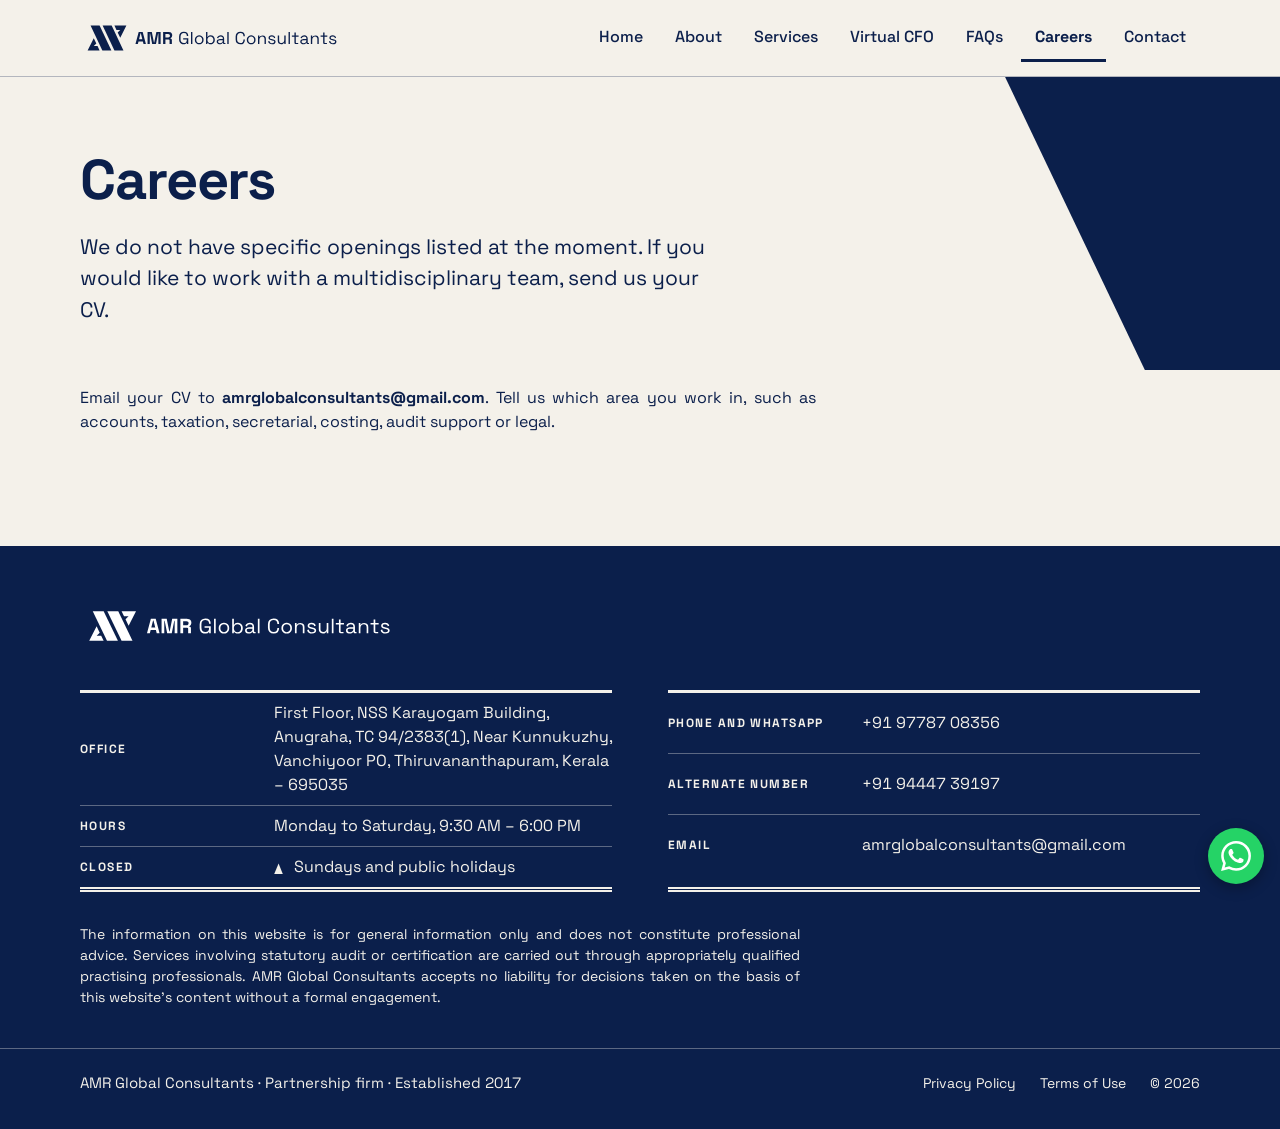
<file: careers.html>
<!doctype html>
<html lang="en-IN">
<head>
<meta charset="utf-8">
<meta name="viewport" content="width=device-width, initial-scale=1">
<title>Careers · AMR Global Consultants</title>
<meta name="description" content="No openings listed at the moment. Send your CV to AMR Global Consultants, a multidisciplinary consultancy in Thiruvananthapuram.">
<meta name="theme-color" content="#0B1F4B">
<link rel="icon" href="assets/img/favicon.svg" type="image/svg+xml">
<link rel="icon" href="favicon.ico" sizes="48x48">
<link rel="icon" href="assets/img/favicon-32.png" sizes="32x32" type="image/png">
<link rel="apple-touch-icon" href="assets/img/apple-touch-icon.png">
<link rel="canonical" href="https://amrglobalconsultants.com/careers.html">
<meta property="og:type" content="website">
<meta property="og:site_name" content="AMR Global Consultants">
<meta property="og:locale" content="en_IN">
<meta property="og:title" content="Careers · AMR Global Consultants">
<meta property="og:description" content="No openings listed at the moment. Send your CV to AMR Global Consultants, a multidisciplinary consultancy in Thiruvananthapuram.">
<meta property="og:url" content="https://amrglobalconsultants.com/careers.html">
<meta property="og:image" content="https://amrglobalconsultants.com/assets/img/og-image.png">
<meta property="og:image:width" content="1200">
<meta property="og:image:height" content="630">
<meta property="og:image:alt" content="AMR Global Consultants: one partner for your compliance, accounts and tax.">
<meta name="twitter:card" content="summary_large_image">
<meta name="twitter:title" content="Careers · AMR Global Consultants">
<meta name="twitter:description" content="No openings listed at the moment. Send your CV to AMR Global Consultants, a multidisciplinary consultancy in Thiruvananthapuram.">
<meta name="twitter:image" content="https://amrglobalconsultants.com/assets/img/og-image.png">
<link rel="preload" href="assets/fonts/SpaceGrotesk.ttf" as="font" type="font/ttf" crossorigin>
<link rel="stylesheet" href="assets/style.css?v=20261119c">
<script>document.documentElement.className+=' js'</script>
</head>
<body>
<a class="skip" href="#main">Skip to content</a>
<header class="site-header">
  <div class="wrap header-row">
    <a class="logo" href="index.html"><img src="assets/img/logo-navy.svg" width="1390" height="210" alt="AMR Global Consultants – home"></a>
    <button class="nav-toggle" type="button" aria-expanded="false" aria-controls="site-nav"><span class="nav-toggle-label">Menu</span></button>
    <nav aria-label="Main" id="site-nav" class="site-nav"><ul><li><a href="index.html">Home</a></li><li><a href="about.html">About</a></li><li><a href="services.html">Services</a></li><li><a href="virtual-cfo.html">Virtual CFO</a></li><li><a href="faqs.html">FAQs</a></li><li><a href="careers.html" aria-current="page">Careers</a></li><li><a href="contact.html">Contact</a></li></ul></nav>
  </div>
</header>
<main id="main">
<section class="page-head">
  <div class="wrap narrow">
    
    <h1>Careers</h1>
    <p class="lede">We do not have specific openings listed at the moment. If you would like to work with a multidisciplinary team, send us your CV.</p>
  </div>
</section>
<section class="section after-head">
  <div class="wrap narrow">
    <p>Email your CV to <a class="link" href="mailto:amrglobalconsultants@gmail.com">amrglobalconsultants@gmail.com</a>. Tell us which area you work in, such as accounts, taxation, secretarial, costing, audit support or legal.</p>
  </div>
</section>
</main>
<footer class="site-footer">
  <div class="wrap">
    <img src="assets/img/logo-white-on-navy.svg" width="1390" height="210" alt="AMR Global Consultants" class="footer-mark">
    <div class="footer-ledgers">
      <dl class="f-ledger">
        <div><dt>Office</dt><dd><address>First Floor, NSS Karayogam Building, Anugraha, TC 94/2383(1), Near Kunnukuzhy, Vanchiyoor PO, Thiruvananthapuram, Kerala – 695035</address></dd></div>
        <div><dt>Hours</dt><dd>Monday to Saturday, 9:30 AM – 6:00 PM</dd></div>
        <div><dt>Closed</dt><dd class="f-notch">Sundays and public holidays</dd></div>
      </dl>
      <dl class="f-ledger">
        <div><dt>Phone and WhatsApp</dt><dd><a href="tel:+919778708356">+91 97787 08356</a></dd></div>
        <div><dt>Alternate number</dt><dd><a href="tel:+919444739197">+91 94447 39197</a></dd></div>
        <div><dt>Email</dt><dd><a href="mailto:amrglobalconsultants@gmail.com">amrglobalconsultants@gmail.com</a></dd></div>
      </dl>
    </div>
    <p class="disclaimer">The information on this website is for general information only and does not constitute professional advice. Services involving statutory audit or certification are carried out through appropriately qualified practising professionals. AMR Global Consultants accepts no liability for decisions taken on the basis of this website’s content without a formal engagement.</p>
  </div>
  <div class="footer-bottom">
    <div class="wrap footer-name-row">
      <p class="footer-name">AMR Global Consultants · Partnership firm · Established 2017</p>
      <p class="footer-links"><a href="privacy.html">Privacy Policy</a> <a href="terms.html">Terms of Use</a> <span>© 2026</span></p>
    </div>
  </div>
</footer>
<a class="wa-float" href="https://wa.me/919778708356" aria-label="Chat on WhatsApp" title="Chat on WhatsApp"><svg viewBox="0 0 24 24" width="30" height="30" aria-hidden="true" focusable="false"><path fill="currentColor" d="M17.472 14.382c-.297-.149-1.758-.867-2.03-.967-.273-.099-.471-.148-.67.15-.197.297-.767.966-.94 1.164-.173.199-.347.223-.644.075-.297-.15-1.255-.463-2.39-1.475-.883-.788-1.48-1.761-1.653-2.059-.173-.297-.018-.458.13-.606.134-.133.298-.347.446-.52.149-.174.198-.298.298-.497.099-.198.05-.371-.025-.52-.075-.149-.669-1.612-.916-2.207-.242-.579-.487-.5-.669-.51-.173-.008-.371-.01-.57-.01-.198 0-.52.074-.792.372-.272.297-1.04 1.016-1.04 2.479 0 1.462 1.065 2.875 1.213 3.074.149.198 2.096 3.2 5.077 4.487.709.306 1.262.489 1.694.625.712.227 1.36.195 1.871.118.571-.085 1.758-.719 2.006-1.413.248-.694.248-1.289.173-1.413-.074-.124-.272-.198-.57-.347m-5.421 7.403h-.004a9.87 9.87 0 01-5.031-1.378l-.361-.214-3.741.982.998-3.648-.235-.374a9.86 9.86 0 01-1.51-5.26c.001-5.45 4.436-9.884 9.888-9.884 2.64 0 5.122 1.03 6.988 2.898a9.825 9.825 0 012.893 6.994c-.003 5.45-4.437 9.884-9.885 9.884m8.413-18.297A11.815 11.815 0 0012.05 0C5.495 0 .16 5.335.157 11.892c0 2.096.547 4.142 1.588 5.945L.057 24l6.305-1.654a11.882 11.882 0 005.683 1.448h.005c6.554 0 11.89-5.335 11.893-11.893a11.821 11.821 0 00-3.48-8.413Z"/></svg></a>
<script src="assets/site.js?v=20261119c" defer></script>
</body>
</html>
</file>
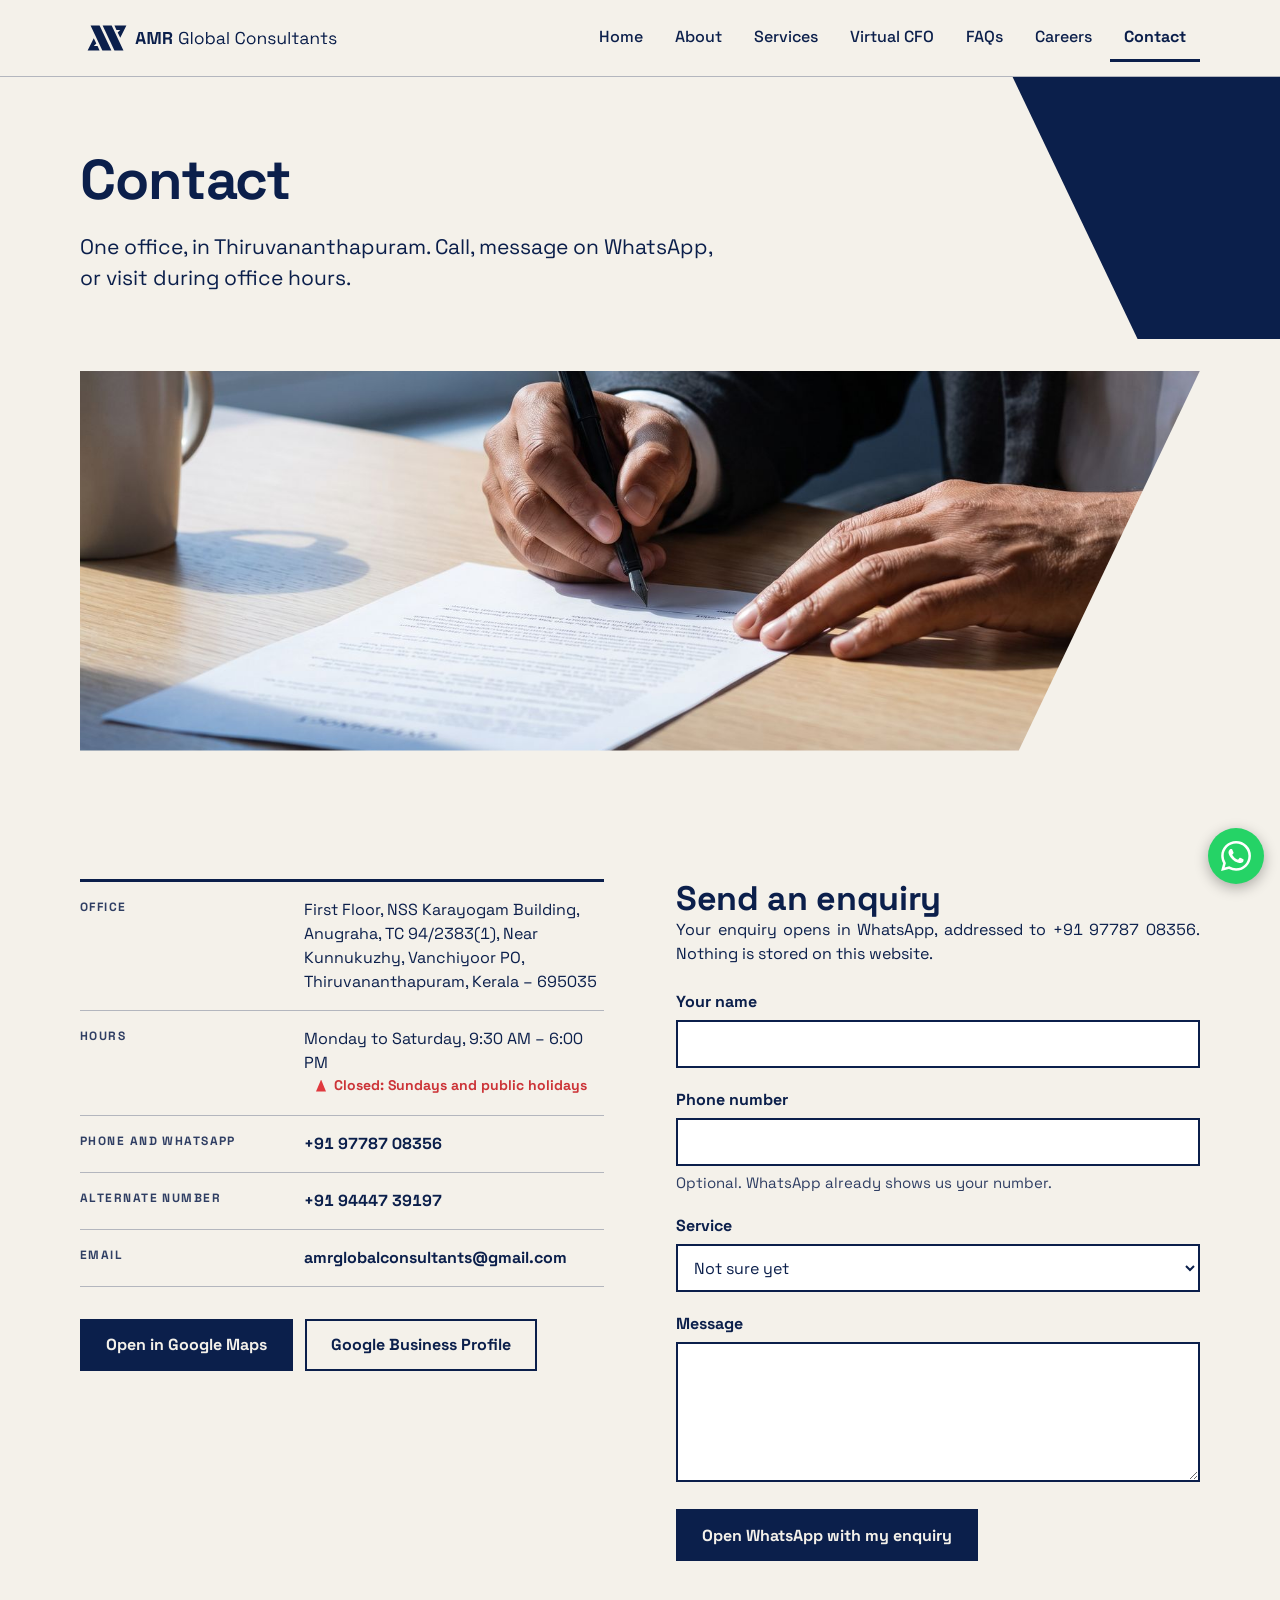
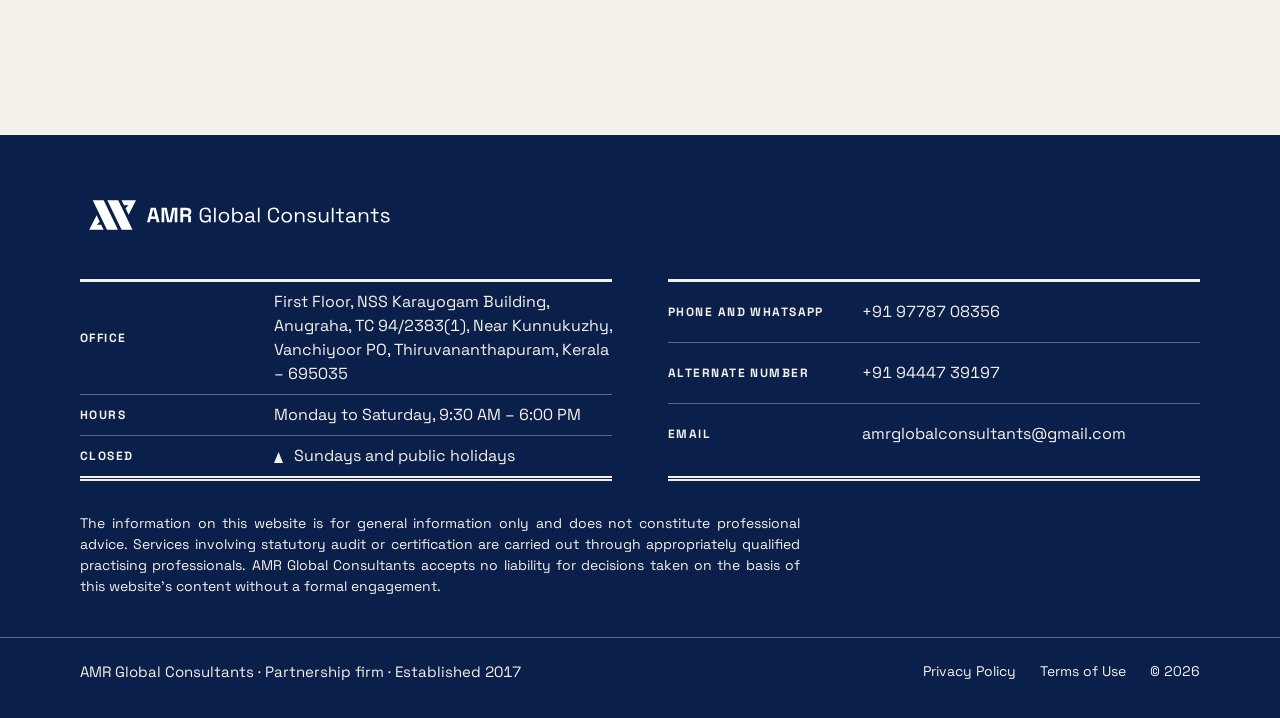
<file: contact.html>
<!doctype html>
<html lang="en-IN">
<head>
<meta charset="utf-8">
<meta name="viewport" content="width=device-width, initial-scale=1">
<title>Contact · AMR Global Consultants</title>
<meta name="description" content="Office address, hours, phone and WhatsApp for AMR Global Consultants, Thiruvananthapuram.">
<meta name="theme-color" content="#0B1F4B">
<link rel="icon" href="assets/img/favicon.svg" type="image/svg+xml">
<link rel="icon" href="favicon.ico" sizes="48x48">
<link rel="icon" href="assets/img/favicon-32.png" sizes="32x32" type="image/png">
<link rel="apple-touch-icon" href="assets/img/apple-touch-icon.png">
<link rel="canonical" href="https://amrglobalconsultants.com/contact.html">
<meta property="og:type" content="website">
<meta property="og:site_name" content="AMR Global Consultants">
<meta property="og:locale" content="en_IN">
<meta property="og:title" content="Contact · AMR Global Consultants">
<meta property="og:description" content="Office address, hours, phone and WhatsApp for AMR Global Consultants, Thiruvananthapuram.">
<meta property="og:url" content="https://amrglobalconsultants.com/contact.html">
<meta property="og:image" content="https://amrglobalconsultants.com/assets/img/og-image.png">
<meta property="og:image:width" content="1200">
<meta property="og:image:height" content="630">
<meta property="og:image:alt" content="AMR Global Consultants: one partner for your compliance, accounts and tax.">
<meta name="twitter:card" content="summary_large_image">
<meta name="twitter:title" content="Contact · AMR Global Consultants">
<meta name="twitter:description" content="Office address, hours, phone and WhatsApp for AMR Global Consultants, Thiruvananthapuram.">
<meta name="twitter:image" content="https://amrglobalconsultants.com/assets/img/og-image.png">
<link rel="preload" href="assets/fonts/SpaceGrotesk.ttf" as="font" type="font/ttf" crossorigin>
<link rel="stylesheet" href="assets/style.css?v=20261119c">
<script>document.documentElement.className+=' js'</script>
</head>
<body>
<a class="skip" href="#main">Skip to content</a>
<header class="site-header">
  <div class="wrap header-row">
    <a class="logo" href="index.html"><img src="assets/img/logo-navy.svg" width="1390" height="210" alt="AMR Global Consultants – home"></a>
    <button class="nav-toggle" type="button" aria-expanded="false" aria-controls="site-nav"><span class="nav-toggle-label">Menu</span></button>
    <nav aria-label="Main" id="site-nav" class="site-nav"><ul><li><a href="index.html">Home</a></li><li><a href="about.html">About</a></li><li><a href="services.html">Services</a></li><li><a href="virtual-cfo.html">Virtual CFO</a></li><li><a href="faqs.html">FAQs</a></li><li><a href="careers.html">Careers</a></li><li><a href="contact.html" aria-current="page">Contact</a></li></ul></nav>
  </div>
</header>
<main id="main">
<section class="page-head">
  <div class="wrap narrow">
    
    <h1>Contact</h1>
    <p class="lede">One office, in Thiruvananthapuram. Call, message on WhatsApp, or visit during office hours.</p>
  </div>
</section>
<section class="slant-photo">
  <div class="wrap">
    <img src="assets/img/photo-contact.jpg" width="1600" height="1073" alt="A hand signing a printed financial document on a desk" loading="lazy">
  </div>
</section>
<section class="section">
  <div class="wrap contact-grid">
    <div>
      <dl class="facts">
        <div><dt>Office</dt><dd><address>First Floor, NSS Karayogam Building, Anugraha, TC 94/2383(1), Near Kunnukuzhy, Vanchiyoor PO, Thiruvananthapuram, Kerala – 695035</address></dd></div>
        <div><dt>Hours</dt><dd>Monday to Saturday, 9:30 AM – 6:00 PM<br><span class="flag"><span class="tri tri-flag" aria-hidden="true"></span>Closed: Sundays and public holidays</span></dd></div>
        <div><dt>Phone and WhatsApp</dt><dd><a class="link" href="tel:+919778708356">+91 97787 08356</a></dd></div>
        <div><dt>Alternate number</dt><dd><a class="link" href="tel:+919444739197">+91 94447 39197</a></dd></div>
        <div><dt>Email</dt><dd><a class="link" href="mailto:amrglobalconsultants@gmail.com">amrglobalconsultants@gmail.com</a></dd></div>
      </dl>
      <div class="btn-row">
        <a class="btn btn-primary" href="https://share.google/iG3WX3zVTQXcL9FMm" rel="noopener">Open in Google Maps</a>
        <a class="btn btn-ghost" href="https://share.google/gbnrSRTehosj9bf5T" rel="noopener">Google Business Profile</a>
      </div>
      <iframe class="map-embed" title="Map showing the AMR office in Vanchiyoor, Thiruvananthapuram" loading="lazy" referrerpolicy="no-referrer-when-downgrade" src="https://www.google.com/maps/embed?pb=!1m18!1m12!1m3!1d1800!2d76.9435891!3d8.5022658!2m3!1f0!2f0!3f0!3m2!1i1024!2i768!4f13.1!3m3!1m2!1s0x3b05bb16f4ab0655%3A0xb6c4d1b78d0d6636!2sAMR%20%26%20Associates!5e0!3m2!1sen!2sin!4v1731900000000!5m2!1sen!2sin"></iframe>
    </div>
    <div>
      <h2>Send an enquiry</h2>
      <p>Your enquiry opens in WhatsApp, addressed to +91 97787 08356. Nothing is stored on this website.</p>
      <form id="enquiry" class="form" novalidate data-wa="https://wa.me/919778708356">
        <div class="field"><label for="f-name">Your name</label>
          <input id="f-name" name="name" type="text" autocomplete="name" required aria-describedby="e-name">
          <p class="error" id="e-name" hidden>Enter your name so we know who to reply to.</p></div>
        <div class="field"><label for="f-phone">Phone number</label>
          <input id="f-phone" name="phone" type="tel" autocomplete="tel" inputmode="tel" aria-describedby="h-phone">
          <p class="help" id="h-phone">Optional. WhatsApp already shows us your number.</p></div>
        <div class="field"><label for="f-service">Service</label>
          <select id="f-service" name="service"><option value="">Not sure yet</option><option>Corporate Compliance &amp; Governance</option><option>Company Formation &amp; Business Registration</option><option>Secretarial Services</option><option>Accounting &amp; Bookkeeping</option><option>Taxation Services (Direct &amp; Indirect Taxes)</option><option>Cost Audit &amp; Costing Services</option><option>Audit Support &amp; Assurance Services</option><option>Management Consultancy</option><option>Startup &amp; Business Advisory</option><option>Legal &amp; Regulatory Compliance</option><option>Project Reports &amp; Financial Planning</option><option>Trademark &amp; Intellectual Property Support</option><option>NRI &amp; International Services</option><option>Mergers &amp; Acquisitions</option><option>Government Schemes, Subsidies &amp; Funding Support</option><option>Virtual CFO Services</option></select></div>
        <div class="field"><label for="f-msg">Message</label>
          <textarea id="f-msg" name="message" rows="5" required aria-describedby="e-msg"></textarea>
          <p class="error" id="e-msg" hidden>Write a line or two about what you need.</p></div>
        <button class="btn btn-primary" type="submit">Open WhatsApp with my enquiry</button>
        <noscript><p class="help">This form needs JavaScript. <a class="link" href="https://wa.me/919778708356">Open WhatsApp</a> and type your message there.</p></noscript>
      </form>
    </div>
  </div>
</section>
</main>
<footer class="site-footer">
  <div class="wrap">
    <img src="assets/img/logo-white-on-navy.svg" width="1390" height="210" alt="AMR Global Consultants" class="footer-mark">
    <div class="footer-ledgers">
      <dl class="f-ledger">
        <div><dt>Office</dt><dd><address>First Floor, NSS Karayogam Building, Anugraha, TC 94/2383(1), Near Kunnukuzhy, Vanchiyoor PO, Thiruvananthapuram, Kerala – 695035</address></dd></div>
        <div><dt>Hours</dt><dd>Monday to Saturday, 9:30 AM – 6:00 PM</dd></div>
        <div><dt>Closed</dt><dd class="f-notch">Sundays and public holidays</dd></div>
      </dl>
      <dl class="f-ledger">
        <div><dt>Phone and WhatsApp</dt><dd><a href="tel:+919778708356">+91 97787 08356</a></dd></div>
        <div><dt>Alternate number</dt><dd><a href="tel:+919444739197">+91 94447 39197</a></dd></div>
        <div><dt>Email</dt><dd><a href="mailto:amrglobalconsultants@gmail.com">amrglobalconsultants@gmail.com</a></dd></div>
      </dl>
    </div>
    <p class="disclaimer">The information on this website is for general information only and does not constitute professional advice. Services involving statutory audit or certification are carried out through appropriately qualified practising professionals. AMR Global Consultants accepts no liability for decisions taken on the basis of this website’s content without a formal engagement.</p>
  </div>
  <div class="footer-bottom">
    <div class="wrap footer-name-row">
      <p class="footer-name">AMR Global Consultants · Partnership firm · Established 2017</p>
      <p class="footer-links"><a href="privacy.html">Privacy Policy</a> <a href="terms.html">Terms of Use</a> <span>© 2026</span></p>
    </div>
  </div>
</footer>
<a class="wa-float" href="https://wa.me/919778708356" aria-label="Chat on WhatsApp" title="Chat on WhatsApp"><svg viewBox="0 0 24 24" width="30" height="30" aria-hidden="true" focusable="false"><path fill="currentColor" d="M17.472 14.382c-.297-.149-1.758-.867-2.03-.967-.273-.099-.471-.148-.67.15-.197.297-.767.966-.94 1.164-.173.199-.347.223-.644.075-.297-.15-1.255-.463-2.39-1.475-.883-.788-1.48-1.761-1.653-2.059-.173-.297-.018-.458.13-.606.134-.133.298-.347.446-.52.149-.174.198-.298.298-.497.099-.198.05-.371-.025-.52-.075-.149-.669-1.612-.916-2.207-.242-.579-.487-.5-.669-.51-.173-.008-.371-.01-.57-.01-.198 0-.52.074-.792.372-.272.297-1.04 1.016-1.04 2.479 0 1.462 1.065 2.875 1.213 3.074.149.198 2.096 3.2 5.077 4.487.709.306 1.262.489 1.694.625.712.227 1.36.195 1.871.118.571-.085 1.758-.719 2.006-1.413.248-.694.248-1.289.173-1.413-.074-.124-.272-.198-.57-.347m-5.421 7.403h-.004a9.87 9.87 0 01-5.031-1.378l-.361-.214-3.741.982.998-3.648-.235-.374a9.86 9.86 0 01-1.51-5.26c.001-5.45 4.436-9.884 9.888-9.884 2.64 0 5.122 1.03 6.988 2.898a9.825 9.825 0 012.893 6.994c-.003 5.45-4.437 9.884-9.885 9.884m8.413-18.297A11.815 11.815 0 0012.05 0C5.495 0 .16 5.335.157 11.892c0 2.096.547 4.142 1.588 5.945L.057 24l6.305-1.654a11.882 11.882 0 005.683 1.448h.005c6.554 0 11.89-5.335 11.893-11.893a11.821 11.821 0 00-3.48-8.413Z"/></svg></a>
<script src="assets/site.js?v=20261119c" defer></script>
</body>
</html>
</file>
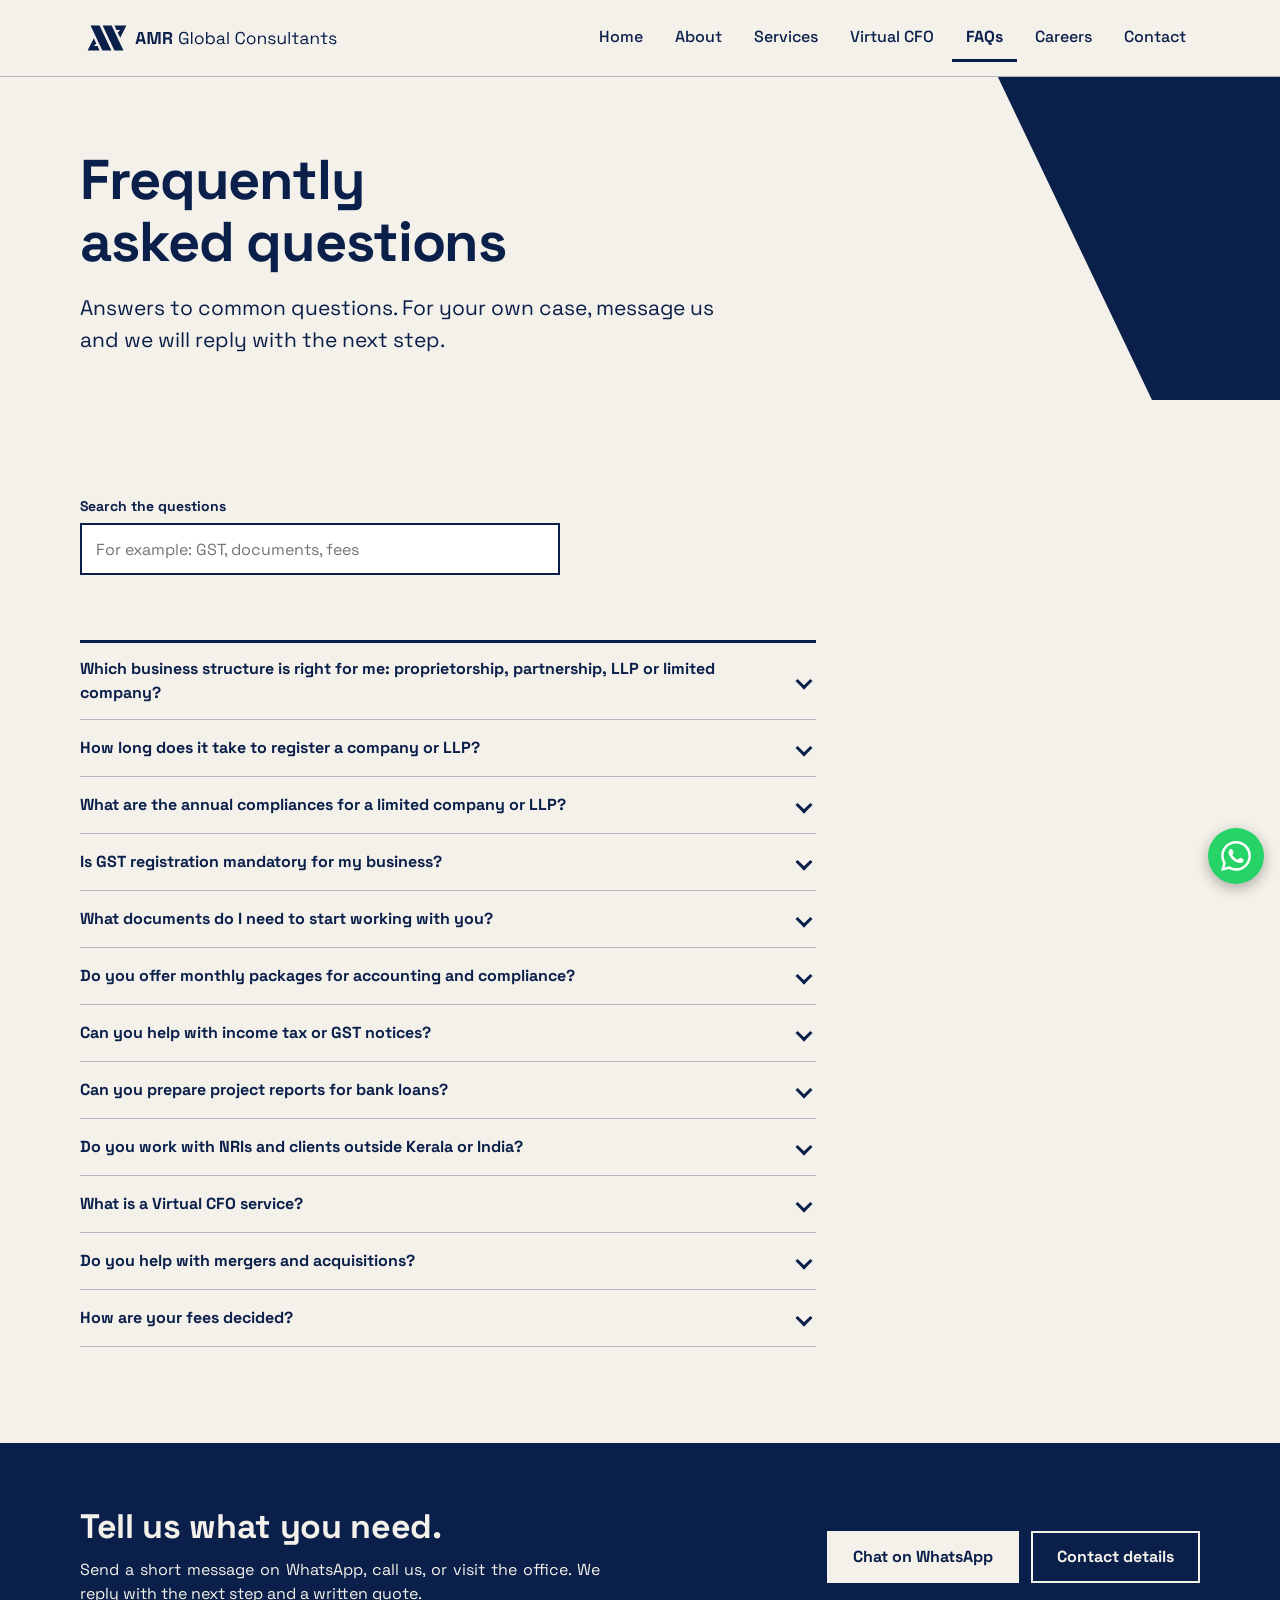
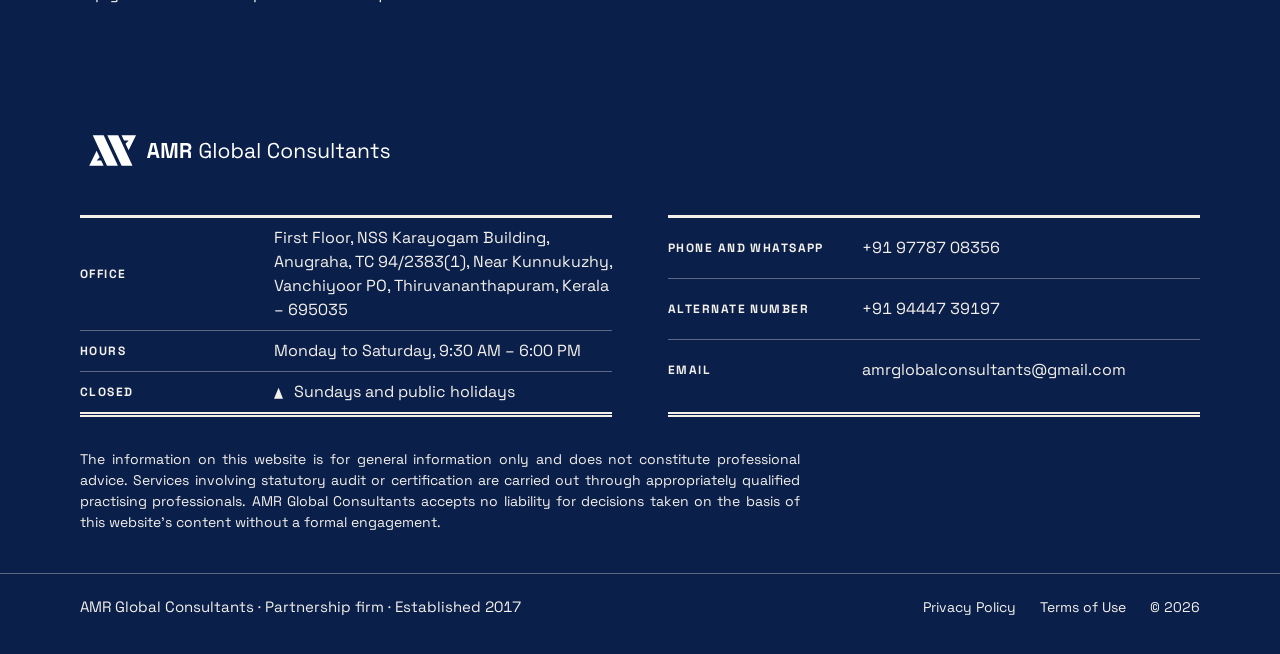
<file: faqs.html>
<!doctype html>
<html lang="en-IN">
<head>
<meta charset="utf-8">
<meta name="viewport" content="width=device-width, initial-scale=1">
<title>FAQs · AMR Global Consultants</title>
<meta name="description" content="Answers to common questions about company registration, compliance, GST, fees and documents.">
<meta name="theme-color" content="#0B1F4B">
<link rel="icon" href="assets/img/favicon.svg" type="image/svg+xml">
<link rel="icon" href="favicon.ico" sizes="48x48">
<link rel="icon" href="assets/img/favicon-32.png" sizes="32x32" type="image/png">
<link rel="apple-touch-icon" href="assets/img/apple-touch-icon.png">
<link rel="canonical" href="https://amrglobalconsultants.com/faqs.html">
<meta property="og:type" content="website">
<meta property="og:site_name" content="AMR Global Consultants">
<meta property="og:locale" content="en_IN">
<meta property="og:title" content="FAQs · AMR Global Consultants">
<meta property="og:description" content="Answers to common questions about company registration, compliance, GST, fees and documents.">
<meta property="og:url" content="https://amrglobalconsultants.com/faqs.html">
<meta property="og:image" content="https://amrglobalconsultants.com/assets/img/og-image.png">
<meta property="og:image:width" content="1200">
<meta property="og:image:height" content="630">
<meta property="og:image:alt" content="AMR Global Consultants: one partner for your compliance, accounts and tax.">
<meta name="twitter:card" content="summary_large_image">
<meta name="twitter:title" content="FAQs · AMR Global Consultants">
<meta name="twitter:description" content="Answers to common questions about company registration, compliance, GST, fees and documents.">
<meta name="twitter:image" content="https://amrglobalconsultants.com/assets/img/og-image.png">
<link rel="preload" href="assets/fonts/SpaceGrotesk.ttf" as="font" type="font/ttf" crossorigin>
<link rel="stylesheet" href="assets/style.css?v=20261119c">
<script>document.documentElement.className+=' js'</script>
</head>
<body>
<a class="skip" href="#main">Skip to content</a>
<header class="site-header">
  <div class="wrap header-row">
    <a class="logo" href="index.html"><img src="assets/img/logo-navy.svg" width="1390" height="210" alt="AMR Global Consultants – home"></a>
    <button class="nav-toggle" type="button" aria-expanded="false" aria-controls="site-nav"><span class="nav-toggle-label">Menu</span></button>
    <nav aria-label="Main" id="site-nav" class="site-nav"><ul><li><a href="index.html">Home</a></li><li><a href="about.html">About</a></li><li><a href="services.html">Services</a></li><li><a href="virtual-cfo.html">Virtual CFO</a></li><li><a href="faqs.html" aria-current="page">FAQs</a></li><li><a href="careers.html">Careers</a></li><li><a href="contact.html">Contact</a></li></ul></nav>
  </div>
</header>
<main id="main">
<section class="page-head">
  <div class="wrap narrow">
    
    <h1>Frequently asked questions</h1>
    <p class="lede">Answers to common questions. For your own case, message us and we will reply with the next step.</p>
  </div>
</section>
<section class="section">
  <div class="wrap narrow"><div class="faq-tools" hidden><label class="svc-search">Search the questions<input type="search" id="faq-q" placeholder="For example: GST, documents, fees" autocomplete="off"></label><p class="svc-count" aria-live="polite"></p></div><div class="faq"><details name="faq"><summary>Which business structure is right for me: proprietorship, partnership, LLP or limited company?</summary><p>It depends on your plans for growth, funding, liability and compliance cost. We compare the options against your business and recommend the best fit before you register.</p></details><details name="faq"><summary>How long does it take to register a company or LLP?</summary><p>Usually 7 to 15 working days, once all documents are ready and name approval is received. Timelines can vary with government processing.</p></details><details name="faq"><summary>What are the annual compliances for a limited company or LLP?</summary><p>These include annual returns and financial statements with the Registrar, income tax returns, board and general meetings, and event-based filings. We prepare a compliance calendar and track every due date for you.</p></details><details name="faq"><summary>Is GST registration mandatory for my business?</summary><p>It is mandatory once turnover crosses the prescribed threshold, and in some cases (such as inter-state supply or e-commerce sales) regardless of turnover. We check your situation and register you if required.</p></details><details name="faq"><summary>What documents do I need to start working with you?</summary><p>It depends on the service. Typically we need PAN, Aadhaar and address proof of the owners or directors, business address proof, and any existing registrations or past returns. We share a checklist at the start.</p></details><details name="faq"><summary>Do you offer monthly packages for accounting and compliance?</summary><p>Yes. We offer retainer arrangements covering bookkeeping, GST, TDS and routine compliance, priced to your volume of work.</p></details><details name="faq"><summary>Can you help with income tax or GST notices?</summary><p>Yes. We review the notice, prepare the reply with supporting documents, and represent you before the department where needed.</p></details><details name="faq"><summary>Can you prepare project reports for bank loans?</summary><p>Yes. We prepare detailed project reports, CMA data and financial projections in the format banks and subsidy schemes require.</p></details><details name="faq"><summary>Do you work with NRIs and clients outside Kerala or India?</summary><p>Yes. We handle NRI taxation, FEMA and RBI compliance, Indian set-ups for foreign clients and overseas company formation, and we work with clients remotely.</p></details><details name="faq"><summary>What is a Virtual CFO service?</summary><p>Senior finance leadership on demand, without the cost of a full-time CFO. It covers MIS reporting, budgeting, cash-flow management and board reporting. See the Virtual CFO page for details.</p></details><details name="faq"><summary>Do you help with mergers and acquisitions?</summary><p>Yes. We support deal structuring, due diligence, merger and amalgamation filings, demergers and business transfers, and compliance after the deal. We start with a conversation about your plans and share a written scope and fee quote.</p></details><details name="faq"><summary>How are your fees decided?</summary><p>Fees depend on the scope, volume and complexity of the work. After understanding your needs, we share a clear written quote before starting.</p></details></div><p class="svc-none" hidden>No question matches that. <a class="link" href="https://wa.me/919778708356">Chat on WhatsApp</a> and we will answer.</p></div>
</section>
<section class="band band-navy">
  <div class="wrap band-row">
    <div>
      <h2>Tell us what you need.</h2>
      <p>Send a short message on WhatsApp, call us, or visit the office. We reply with the next step and a written quote.</p>
    </div>
    <div class="btn-row">
      <a class="btn btn-light" href="https://wa.me/919778708356">Chat on WhatsApp</a>
      <a class="btn btn-ghost-light" href="contact.html">Contact details</a>
    </div>
  </div>
</section>
</main>
<footer class="site-footer">
  <div class="wrap">
    <img src="assets/img/logo-white-on-navy.svg" width="1390" height="210" alt="AMR Global Consultants" class="footer-mark">
    <div class="footer-ledgers">
      <dl class="f-ledger">
        <div><dt>Office</dt><dd><address>First Floor, NSS Karayogam Building, Anugraha, TC 94/2383(1), Near Kunnukuzhy, Vanchiyoor PO, Thiruvananthapuram, Kerala – 695035</address></dd></div>
        <div><dt>Hours</dt><dd>Monday to Saturday, 9:30 AM – 6:00 PM</dd></div>
        <div><dt>Closed</dt><dd class="f-notch">Sundays and public holidays</dd></div>
      </dl>
      <dl class="f-ledger">
        <div><dt>Phone and WhatsApp</dt><dd><a href="tel:+919778708356">+91 97787 08356</a></dd></div>
        <div><dt>Alternate number</dt><dd><a href="tel:+919444739197">+91 94447 39197</a></dd></div>
        <div><dt>Email</dt><dd><a href="mailto:amrglobalconsultants@gmail.com">amrglobalconsultants@gmail.com</a></dd></div>
      </dl>
    </div>
    <p class="disclaimer">The information on this website is for general information only and does not constitute professional advice. Services involving statutory audit or certification are carried out through appropriately qualified practising professionals. AMR Global Consultants accepts no liability for decisions taken on the basis of this website’s content without a formal engagement.</p>
  </div>
  <div class="footer-bottom">
    <div class="wrap footer-name-row">
      <p class="footer-name">AMR Global Consultants · Partnership firm · Established 2017</p>
      <p class="footer-links"><a href="privacy.html">Privacy Policy</a> <a href="terms.html">Terms of Use</a> <span>© 2026</span></p>
    </div>
  </div>
</footer>
<a class="wa-float" href="https://wa.me/919778708356" aria-label="Chat on WhatsApp" title="Chat on WhatsApp"><svg viewBox="0 0 24 24" width="30" height="30" aria-hidden="true" focusable="false"><path fill="currentColor" d="M17.472 14.382c-.297-.149-1.758-.867-2.03-.967-.273-.099-.471-.148-.67.15-.197.297-.767.966-.94 1.164-.173.199-.347.223-.644.075-.297-.15-1.255-.463-2.39-1.475-.883-.788-1.48-1.761-1.653-2.059-.173-.297-.018-.458.13-.606.134-.133.298-.347.446-.52.149-.174.198-.298.298-.497.099-.198.05-.371-.025-.52-.075-.149-.669-1.612-.916-2.207-.242-.579-.487-.5-.669-.51-.173-.008-.371-.01-.57-.01-.198 0-.52.074-.792.372-.272.297-1.04 1.016-1.04 2.479 0 1.462 1.065 2.875 1.213 3.074.149.198 2.096 3.2 5.077 4.487.709.306 1.262.489 1.694.625.712.227 1.36.195 1.871.118.571-.085 1.758-.719 2.006-1.413.248-.694.248-1.289.173-1.413-.074-.124-.272-.198-.57-.347m-5.421 7.403h-.004a9.87 9.87 0 01-5.031-1.378l-.361-.214-3.741.982.998-3.648-.235-.374a9.86 9.86 0 01-1.51-5.26c.001-5.45 4.436-9.884 9.888-9.884 2.64 0 5.122 1.03 6.988 2.898a9.825 9.825 0 012.893 6.994c-.003 5.45-4.437 9.884-9.885 9.884m8.413-18.297A11.815 11.815 0 0012.05 0C5.495 0 .16 5.335.157 11.892c0 2.096.547 4.142 1.588 5.945L.057 24l6.305-1.654a11.882 11.882 0 005.683 1.448h.005c6.554 0 11.89-5.335 11.893-11.893a11.821 11.821 0 00-3.48-8.413Z"/></svg></a>
<script src="assets/site.js?v=20261119c" defer></script>
</body>
</html>
</file>
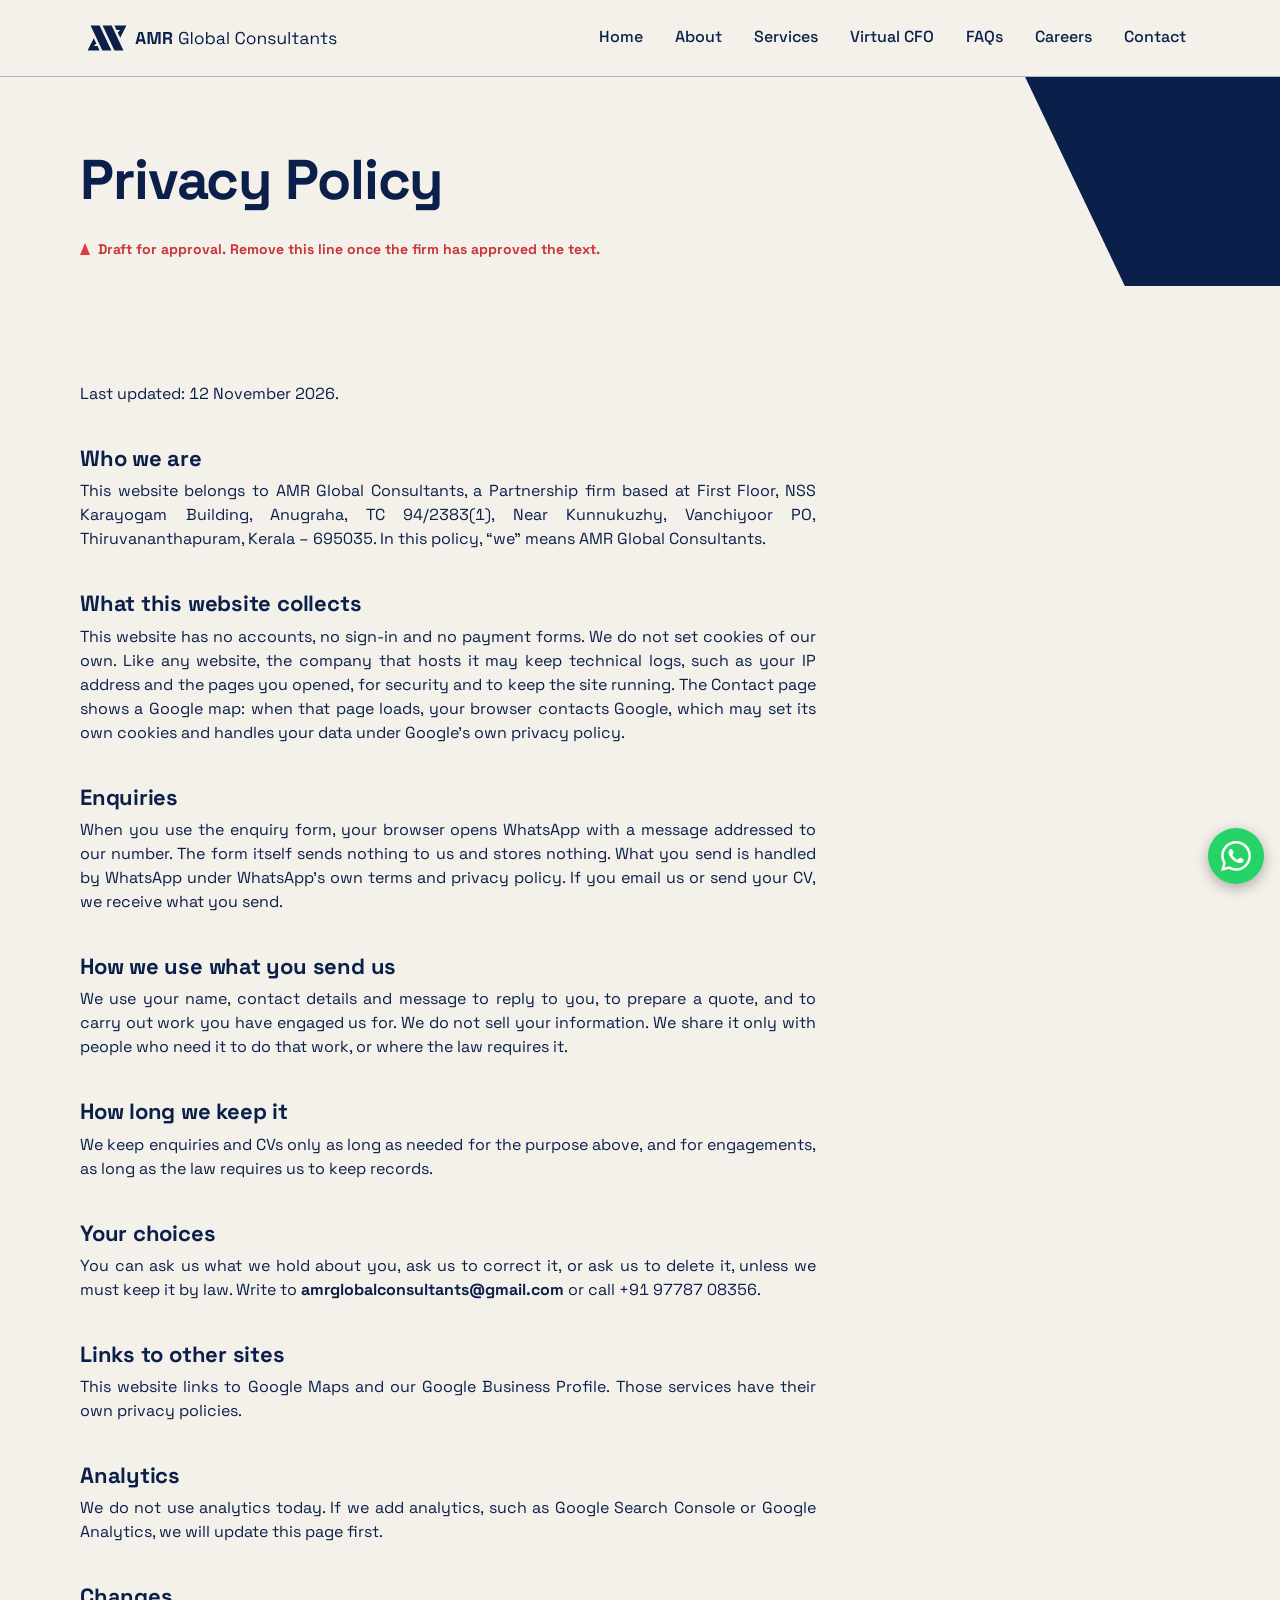
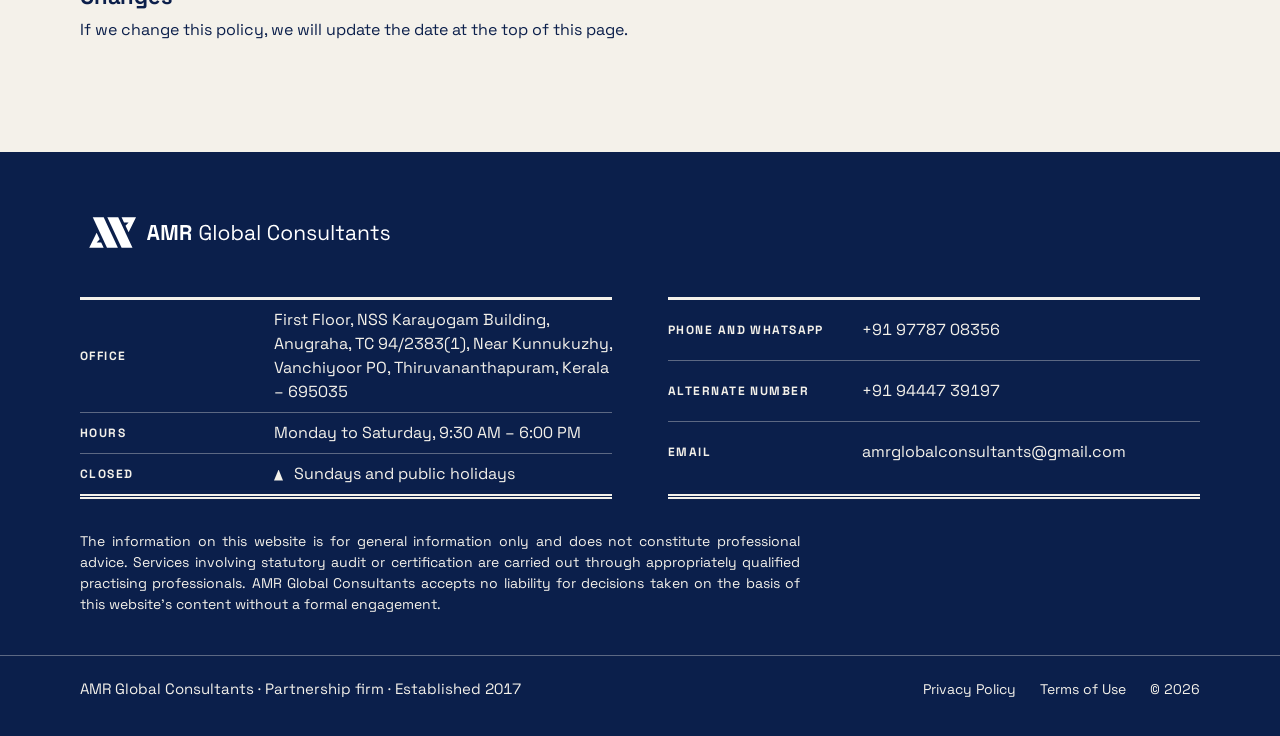
<file: privacy.html>
<!doctype html>
<html lang="en-IN">
<head>
<meta charset="utf-8">
<meta name="viewport" content="width=device-width, initial-scale=1">
<title>Privacy Policy · AMR Global Consultants</title>
<meta name="description" content="How AMR Global Consultants handles information you send us.">
<meta name="theme-color" content="#0B1F4B">
<link rel="icon" href="assets/img/favicon.svg" type="image/svg+xml">
<link rel="icon" href="favicon.ico" sizes="48x48">
<link rel="icon" href="assets/img/favicon-32.png" sizes="32x32" type="image/png">
<link rel="apple-touch-icon" href="assets/img/apple-touch-icon.png">
<link rel="canonical" href="https://amrglobalconsultants.com/">
<meta property="og:type" content="website">
<meta property="og:site_name" content="AMR Global Consultants">
<meta property="og:locale" content="en_IN">
<meta property="og:title" content="Privacy Policy · AMR Global Consultants">
<meta property="og:description" content="How AMR Global Consultants handles information you send us.">
<meta property="og:url" content="https://amrglobalconsultants.com/">
<meta property="og:image" content="https://amrglobalconsultants.com/assets/img/og-image.png">
<meta property="og:image:width" content="1200">
<meta property="og:image:height" content="630">
<meta property="og:image:alt" content="AMR Global Consultants: one partner for your compliance, accounts and tax.">
<meta name="twitter:card" content="summary_large_image">
<meta name="twitter:title" content="Privacy Policy · AMR Global Consultants">
<meta name="twitter:description" content="How AMR Global Consultants handles information you send us.">
<meta name="twitter:image" content="https://amrglobalconsultants.com/assets/img/og-image.png">
<link rel="preload" href="assets/fonts/SpaceGrotesk.ttf" as="font" type="font/ttf" crossorigin>
<link rel="stylesheet" href="assets/style.css?v=20261119c">
<script>document.documentElement.className+=' js'</script>
</head>
<body>
<a class="skip" href="#main">Skip to content</a>
<header class="site-header">
  <div class="wrap header-row">
    <a class="logo" href="index.html"><img src="assets/img/logo-navy.svg" width="1390" height="210" alt="AMR Global Consultants – home"></a>
    <button class="nav-toggle" type="button" aria-expanded="false" aria-controls="site-nav"><span class="nav-toggle-label">Menu</span></button>
    <nav aria-label="Main" id="site-nav" class="site-nav"><ul><li><a href="index.html">Home</a></li><li><a href="about.html">About</a></li><li><a href="services.html">Services</a></li><li><a href="virtual-cfo.html">Virtual CFO</a></li><li><a href="faqs.html">FAQs</a></li><li><a href="careers.html">Careers</a></li><li><a href="contact.html">Contact</a></li></ul></nav>
  </div>
</header>
<main id="main">
<section class="page-head"><div class="wrap narrow"><h1>Privacy Policy</h1><p class="flag draft"><span class="tri tri-flag" aria-hidden="true"></span>Draft for approval. Remove this line once the firm has approved the text.</p></div></section><section class="section"><div class="wrap narrow prose">
<p>Last updated: 12 November 2026.</p>
<h2>Who we are</h2>
<p>This website belongs to AMR Global Consultants, a Partnership firm based at First Floor, NSS Karayogam Building, Anugraha, TC 94/2383(1), Near Kunnukuzhy, Vanchiyoor PO, Thiruvananthapuram, Kerala – 695035. In this policy, “we” means AMR Global Consultants.</p>
<h2>What this website collects</h2>
<p>This website has no accounts, no sign-in and no payment forms. We do not set cookies of our own. Like any website, the company that hosts it may keep technical logs, such as your IP address and the pages you opened, for security and to keep the site running. The Contact page shows a Google map: when that page loads, your browser contacts Google, which may set its own cookies and handles your data under Google&#8217;s own privacy policy.</p>
<h2>Enquiries</h2>
<p>When you use the enquiry form, your browser opens WhatsApp with a message addressed to our number. The form itself sends nothing to us and stores nothing. What you send is handled by WhatsApp under WhatsApp’s own terms and privacy policy. If you email us or send your CV, we receive what you send.</p>
<h2>How we use what you send us</h2>
<p>We use your name, contact details and message to reply to you, to prepare a quote, and to carry out work you have engaged us for. We do not sell your information. We share it only with people who need it to do that work, or where the law requires it.</p>
<h2>How long we keep it</h2>
<p>We keep enquiries and CVs only as long as needed for the purpose above, and for engagements, as long as the law requires us to keep records.</p>
<h2>Your choices</h2>
<p>You can ask us what we hold about you, ask us to correct it, or ask us to delete it, unless we must keep it by law. Write to <a class="link" href="mailto:amrglobalconsultants@gmail.com">amrglobalconsultants@gmail.com</a> or call +91 97787 08356.</p>
<h2>Links to other sites</h2>
<p>This website links to Google Maps and our Google Business Profile. Those services have their own privacy policies.</p>
<h2>Analytics</h2>
<p>We do not use analytics today. If we add analytics, such as Google Search Console or Google Analytics, we will update this page first.</p>
<h2>Changes</h2>
<p>If we change this policy, we will update the date at the top of this page.</p>
</div></section>
</main>
<footer class="site-footer">
  <div class="wrap">
    <img src="assets/img/logo-white-on-navy.svg" width="1390" height="210" alt="AMR Global Consultants" class="footer-mark">
    <div class="footer-ledgers">
      <dl class="f-ledger">
        <div><dt>Office</dt><dd><address>First Floor, NSS Karayogam Building, Anugraha, TC 94/2383(1), Near Kunnukuzhy, Vanchiyoor PO, Thiruvananthapuram, Kerala – 695035</address></dd></div>
        <div><dt>Hours</dt><dd>Monday to Saturday, 9:30 AM – 6:00 PM</dd></div>
        <div><dt>Closed</dt><dd class="f-notch">Sundays and public holidays</dd></div>
      </dl>
      <dl class="f-ledger">
        <div><dt>Phone and WhatsApp</dt><dd><a href="tel:+919778708356">+91 97787 08356</a></dd></div>
        <div><dt>Alternate number</dt><dd><a href="tel:+919444739197">+91 94447 39197</a></dd></div>
        <div><dt>Email</dt><dd><a href="mailto:amrglobalconsultants@gmail.com">amrglobalconsultants@gmail.com</a></dd></div>
      </dl>
    </div>
    <p class="disclaimer">The information on this website is for general information only and does not constitute professional advice. Services involving statutory audit or certification are carried out through appropriately qualified practising professionals. AMR Global Consultants accepts no liability for decisions taken on the basis of this website’s content without a formal engagement.</p>
  </div>
  <div class="footer-bottom">
    <div class="wrap footer-name-row">
      <p class="footer-name">AMR Global Consultants · Partnership firm · Established 2017</p>
      <p class="footer-links"><a href="privacy.html">Privacy Policy</a> <a href="terms.html">Terms of Use</a> <span>© 2026</span></p>
    </div>
  </div>
</footer>
<a class="wa-float" href="https://wa.me/919778708356" aria-label="Chat on WhatsApp" title="Chat on WhatsApp"><svg viewBox="0 0 24 24" width="30" height="30" aria-hidden="true" focusable="false"><path fill="currentColor" d="M17.472 14.382c-.297-.149-1.758-.867-2.03-.967-.273-.099-.471-.148-.67.15-.197.297-.767.966-.94 1.164-.173.199-.347.223-.644.075-.297-.15-1.255-.463-2.39-1.475-.883-.788-1.48-1.761-1.653-2.059-.173-.297-.018-.458.13-.606.134-.133.298-.347.446-.52.149-.174.198-.298.298-.497.099-.198.05-.371-.025-.52-.075-.149-.669-1.612-.916-2.207-.242-.579-.487-.5-.669-.51-.173-.008-.371-.01-.57-.01-.198 0-.52.074-.792.372-.272.297-1.04 1.016-1.04 2.479 0 1.462 1.065 2.875 1.213 3.074.149.198 2.096 3.2 5.077 4.487.709.306 1.262.489 1.694.625.712.227 1.36.195 1.871.118.571-.085 1.758-.719 2.006-1.413.248-.694.248-1.289.173-1.413-.074-.124-.272-.198-.57-.347m-5.421 7.403h-.004a9.87 9.87 0 01-5.031-1.378l-.361-.214-3.741.982.998-3.648-.235-.374a9.86 9.86 0 01-1.51-5.26c.001-5.45 4.436-9.884 9.888-9.884 2.64 0 5.122 1.03 6.988 2.898a9.825 9.825 0 012.893 6.994c-.003 5.45-4.437 9.884-9.885 9.884m8.413-18.297A11.815 11.815 0 0012.05 0C5.495 0 .16 5.335.157 11.892c0 2.096.547 4.142 1.588 5.945L.057 24l6.305-1.654a11.882 11.882 0 005.683 1.448h.005c6.554 0 11.89-5.335 11.893-11.893a11.821 11.821 0 00-3.48-8.413Z"/></svg></a>
<script src="assets/site.js?v=20261119c" defer></script>
</body>
</html>
</file>
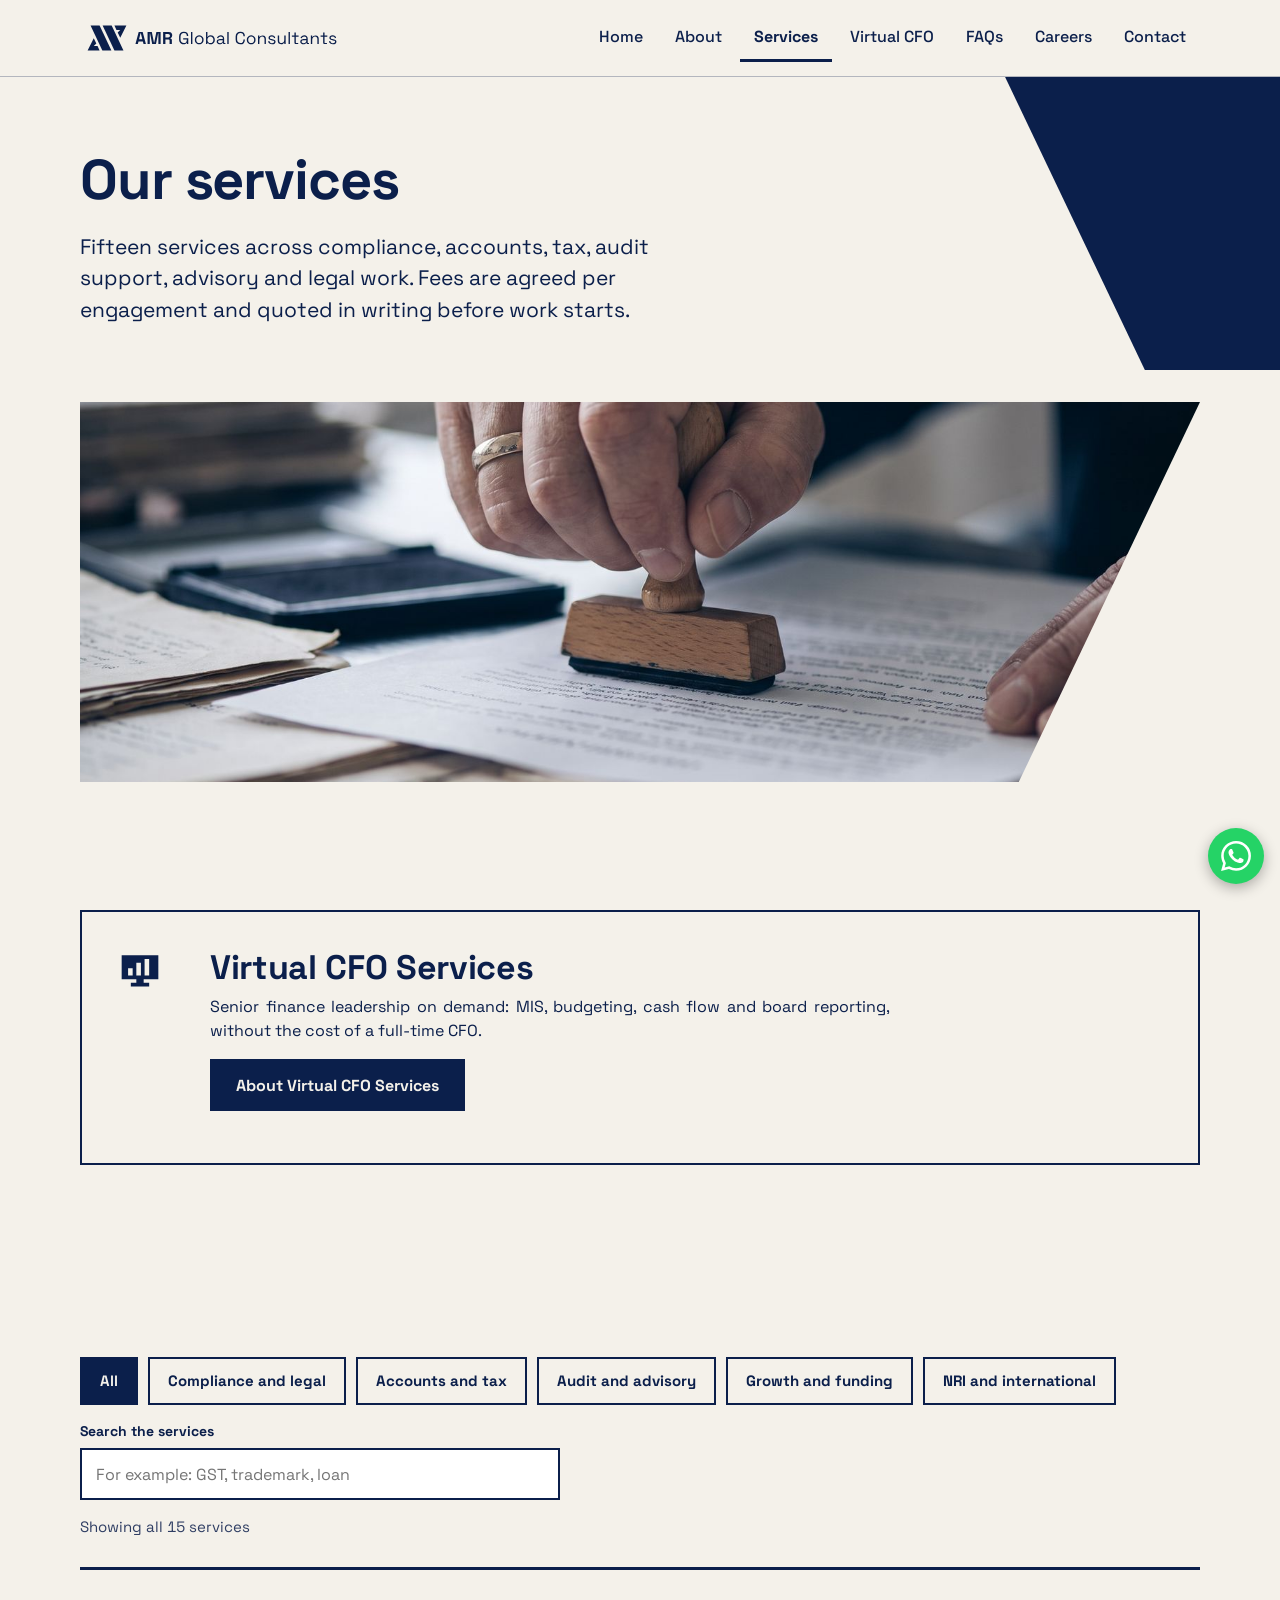
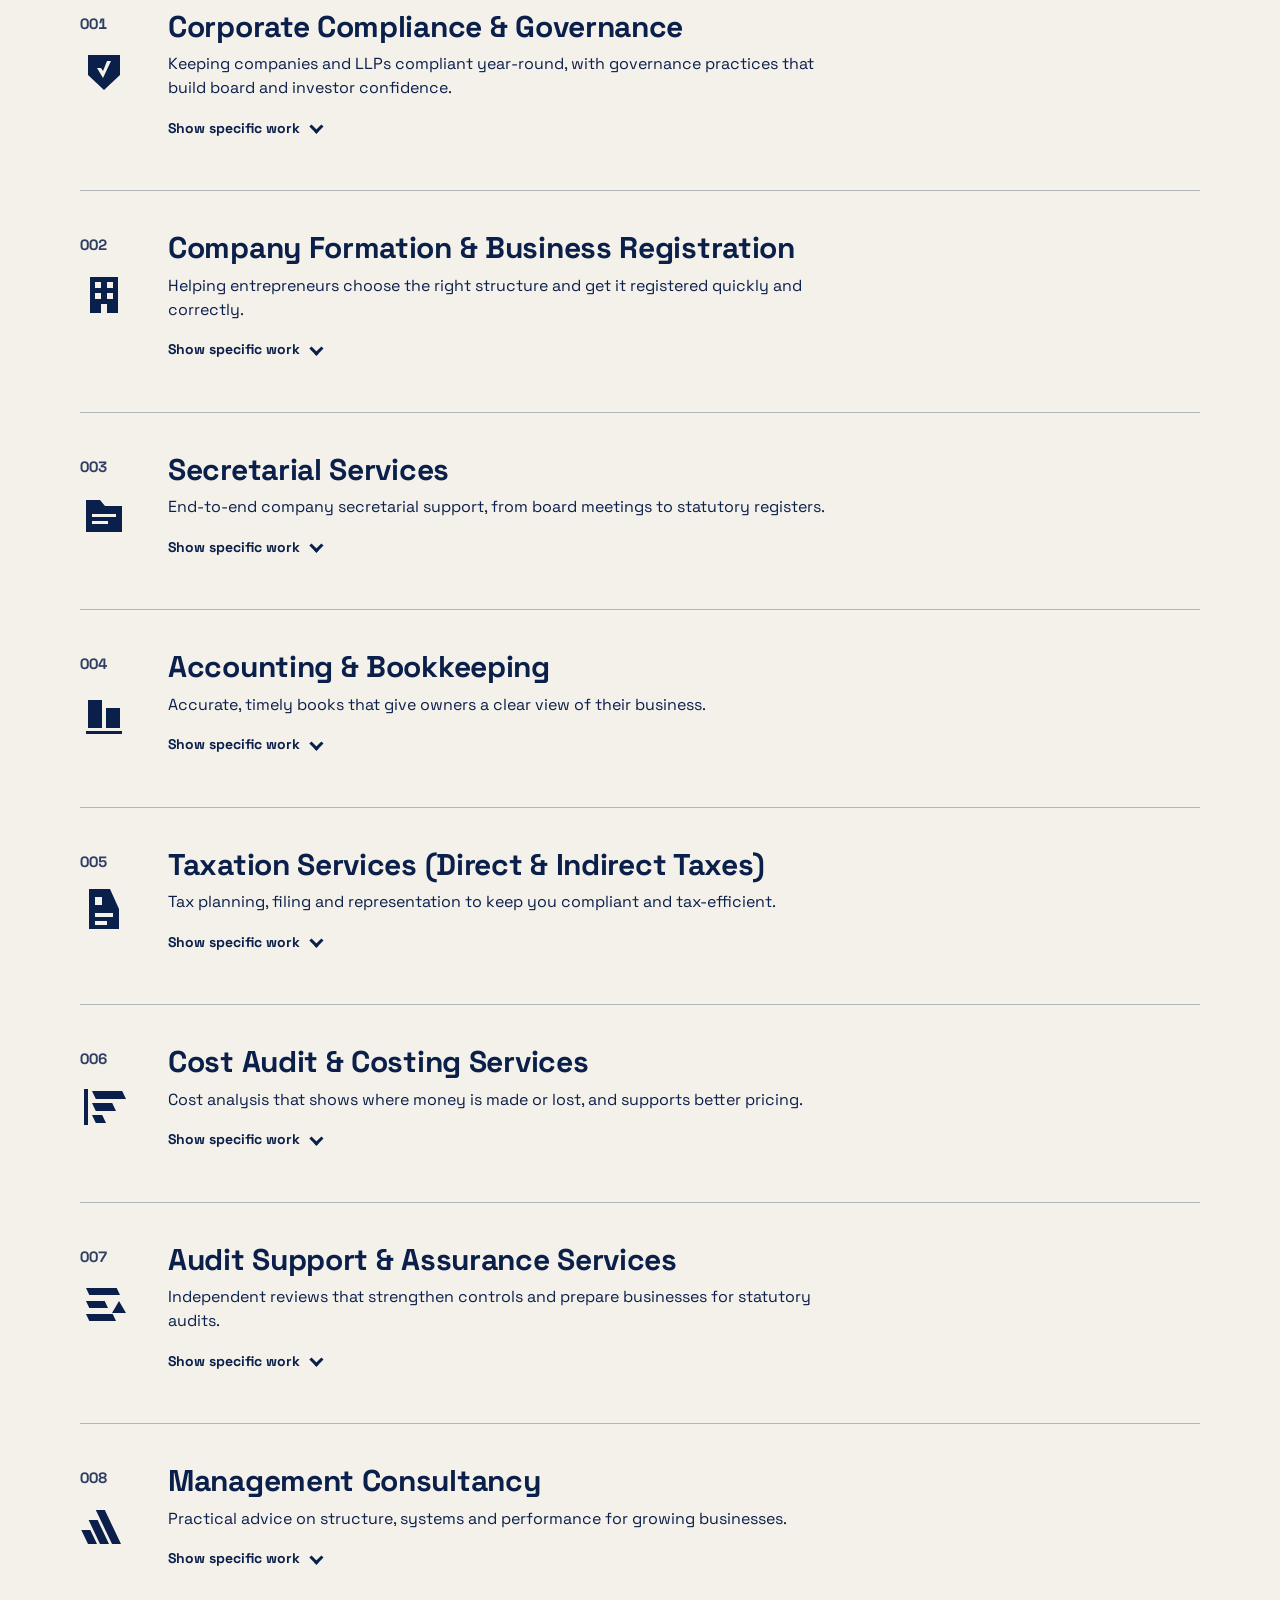
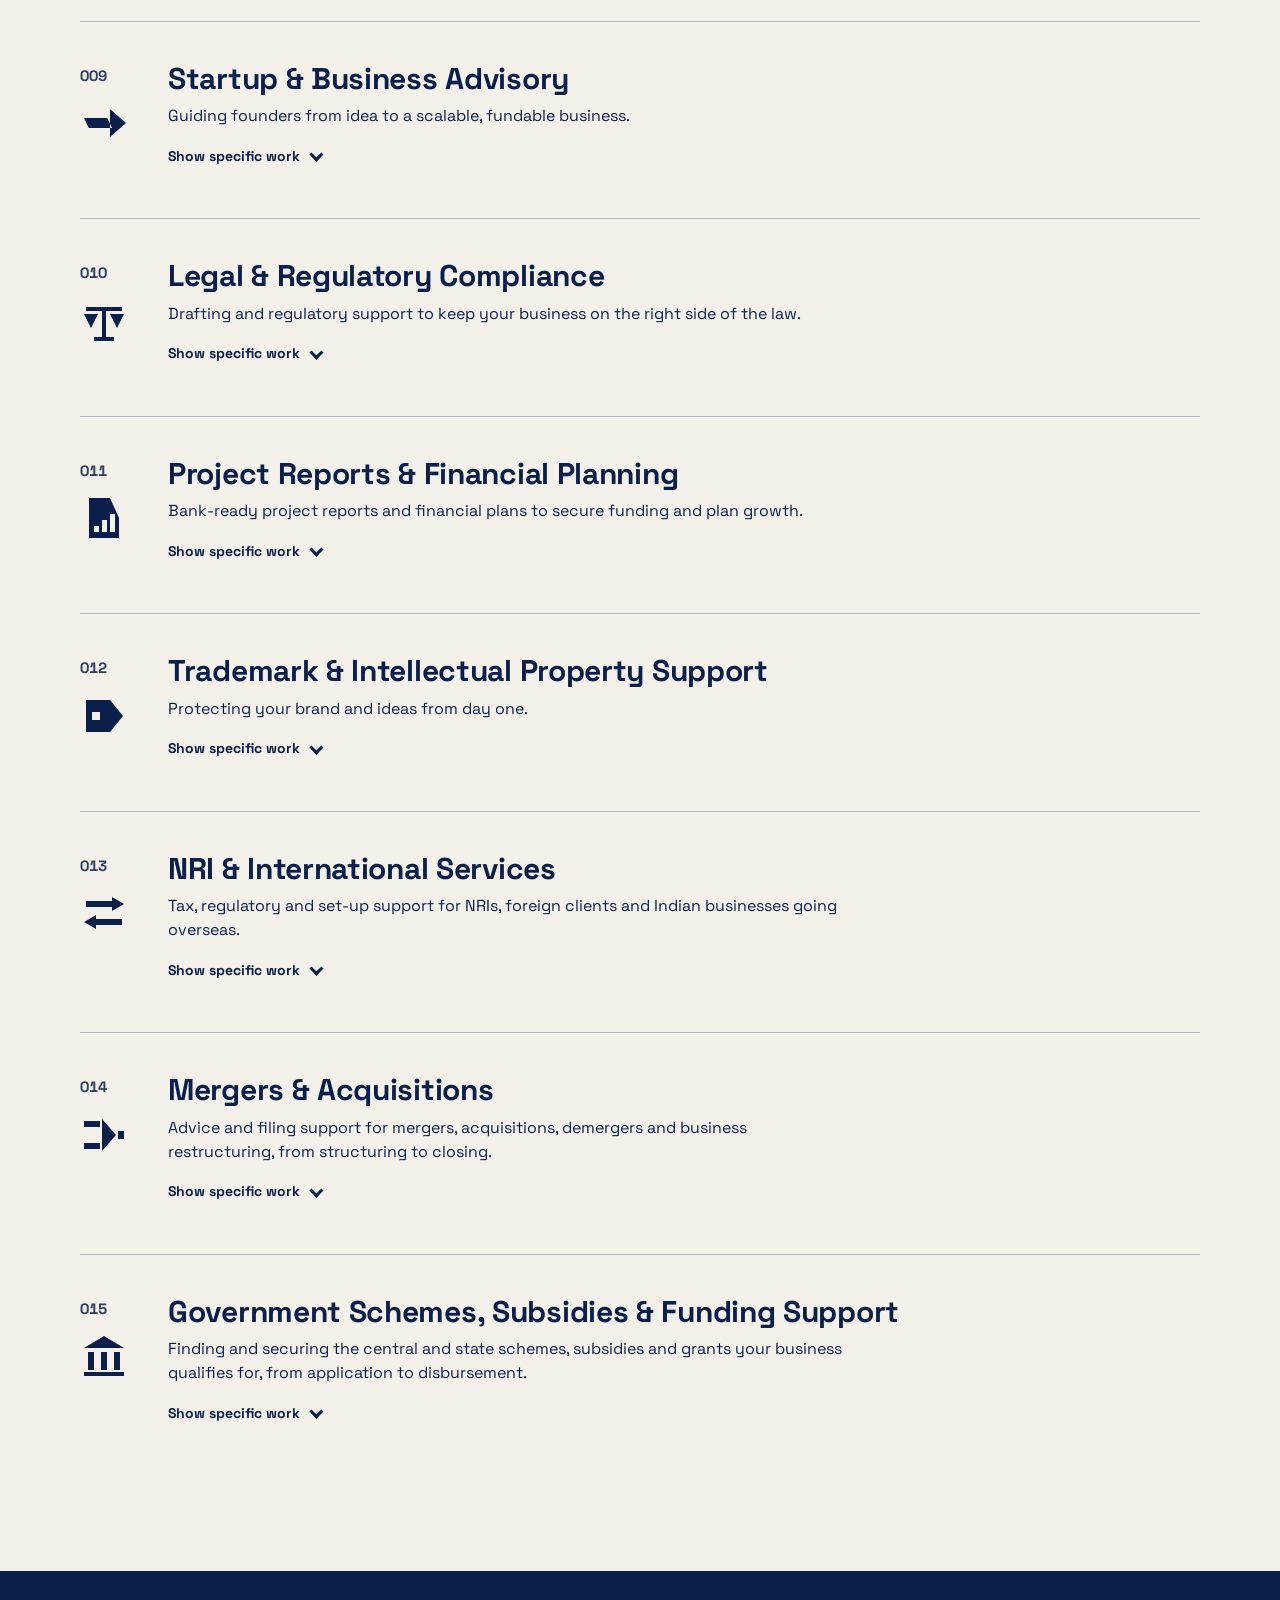
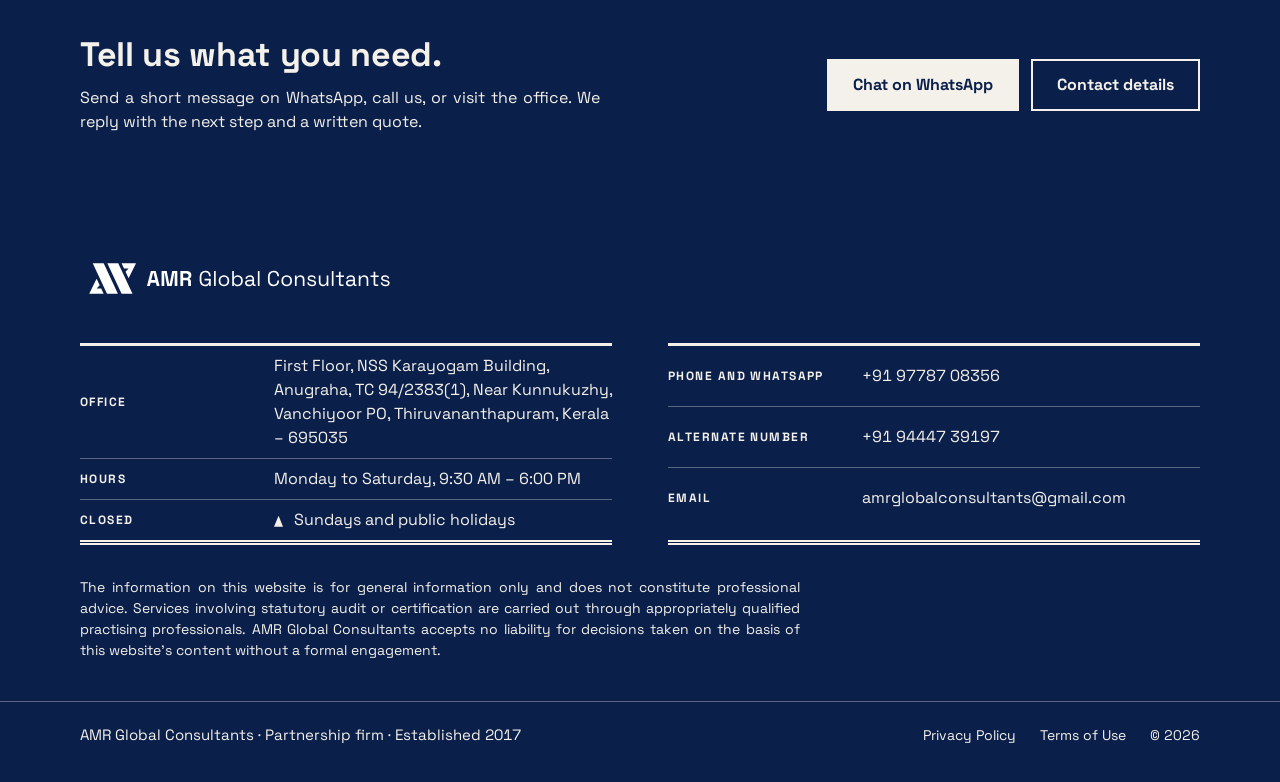
<file: services.html>
<!doctype html>
<html lang="en-IN">
<head>
<meta charset="utf-8">
<meta name="viewport" content="width=device-width, initial-scale=1">
<title>Services · AMR Global Consultants</title>
<meta name="description" content="Fifteen services from AMR Global Consultants: compliance, secretarial, accounting, tax, costing, audit support and more.">
<meta name="theme-color" content="#0B1F4B">
<link rel="icon" href="assets/img/favicon.svg" type="image/svg+xml">
<link rel="icon" href="favicon.ico" sizes="48x48">
<link rel="icon" href="assets/img/favicon-32.png" sizes="32x32" type="image/png">
<link rel="apple-touch-icon" href="assets/img/apple-touch-icon.png">
<link rel="canonical" href="https://amrglobalconsultants.com/services.html">
<meta property="og:type" content="website">
<meta property="og:site_name" content="AMR Global Consultants">
<meta property="og:locale" content="en_IN">
<meta property="og:title" content="Services · AMR Global Consultants">
<meta property="og:description" content="Fifteen services from AMR Global Consultants: compliance, secretarial, accounting, tax, costing, audit support and more.">
<meta property="og:url" content="https://amrglobalconsultants.com/services.html">
<meta property="og:image" content="https://amrglobalconsultants.com/assets/img/og-image.png">
<meta property="og:image:width" content="1200">
<meta property="og:image:height" content="630">
<meta property="og:image:alt" content="AMR Global Consultants: one partner for your compliance, accounts and tax.">
<meta name="twitter:card" content="summary_large_image">
<meta name="twitter:title" content="Services · AMR Global Consultants">
<meta name="twitter:description" content="Fifteen services from AMR Global Consultants: compliance, secretarial, accounting, tax, costing, audit support and more.">
<meta name="twitter:image" content="https://amrglobalconsultants.com/assets/img/og-image.png">
<link rel="preload" href="assets/fonts/SpaceGrotesk.ttf" as="font" type="font/ttf" crossorigin>
<link rel="stylesheet" href="assets/style.css?v=20261119c">
<script>document.documentElement.className+=' js'</script>
</head>
<body>
<a class="skip" href="#main">Skip to content</a>
<header class="site-header">
  <div class="wrap header-row">
    <a class="logo" href="index.html"><img src="assets/img/logo-navy.svg" width="1390" height="210" alt="AMR Global Consultants – home"></a>
    <button class="nav-toggle" type="button" aria-expanded="false" aria-controls="site-nav"><span class="nav-toggle-label">Menu</span></button>
    <nav aria-label="Main" id="site-nav" class="site-nav"><ul><li><a href="index.html">Home</a></li><li><a href="about.html">About</a></li><li><a href="services.html" aria-current="page">Services</a></li><li><a href="virtual-cfo.html">Virtual CFO</a></li><li><a href="faqs.html">FAQs</a></li><li><a href="careers.html">Careers</a></li><li><a href="contact.html">Contact</a></li></ul></nav>
  </div>
</header>
<main id="main">
<section class="page-head">
  <div class="wrap narrow">
    
    <h1>Our services</h1>
    <p class="lede">Fifteen services across compliance, accounts, tax, audit support, advisory and legal work. Fees are agreed per engagement and quoted in writing before work starts.</p>
  </div>
</section>
<section class="slant-photo">
  <div class="wrap">
    <img src="assets/img/photo-services.jpg" width="1600" height="1073" alt="A hand pressing a rubber stamp onto a printed form on a desk" loading="lazy">
  </div>
</section>
<section class="section feature-section">
  <div class="wrap">
    <div class="feature reveal">
      <span class="row-lead"><svg class="icon" width="48" height="48" aria-hidden="true" focusable="false"><use href="#i-virtual-cfo"></use></svg></span>
      <div>
        <h2>Virtual CFO Services</h2>
        <p>Senior finance leadership on demand: MIS, budgeting, cash flow and board reporting, without the cost of a full-time CFO.</p>
        <p><a class="btn btn-primary" href="virtual-cfo.html">About Virtual CFO Services</a></p>
      </div>
    </div>
  </div>
</section>
<section class="section">
  <div class="wrap">
    <svg class="sprite" aria-hidden="true" focusable="false"><symbol id="i-corporate-compliance-governance" viewBox="0 0 48 48"><path fill-rule="evenodd" d="M8 8 L40 8 L40 28 L24 43 L8 28zM17 21 L23 31 L31 14 L27 14 L23 24 L21 21z"/></symbol><symbol id="i-company-formation-registration" viewBox="0 0 48 48"><path fill-rule="evenodd" d="M10 8h28v36h-28zM15 13h6v6h-6zM27 13h6v6h-6zM15 24h6v6h-6zM27 24h6v6h-6zM21 35h6v9h-6z"/></symbol><symbol id="i-secretarial-services" viewBox="0 0 48 48"><path fill-rule="evenodd" d="M6 10 L20 10 L25 16 L42 16 L42 42 L6 42zM12 24h24v3h-24zM12 31h16v3h-16z"/></symbol><symbol id="i-accounting-bookkeeping" viewBox="0 0 48 48"><path fill-rule="evenodd" d="M8 12h14v28h-14zM26 20h14v20h-14zM6 43h36v3h-36z"/></symbol><symbol id="i-taxation" viewBox="0 0 48 48"><path fill-rule="evenodd" d="M9 4 L30 4 L39 24 L39 44 L9 44zM15 12h7v8h-7zM15 28h18v4h-18zM15 36h12v4h-12z"/></symbol><symbol id="i-costing" viewBox="0 0 48 48"><path fill-rule="evenodd" d="M4 6h4v36h-4zM12 8 L42.2 8 L46 16 L15.8 16zM12 20 L32.2 20 L36 28 L15.8 28zM12 32 L22.2 32 L26 40 L15.8 40z"/></symbol><symbol id="i-audit-support-assurance" viewBox="0 0 48 48"><path fill-rule="evenodd" d="M6 8 L36.7 8 L40 15 L9.3 15zM6 21 L24.7 21 L28 28 L9.3 28zM6 34 L32.7 34 L36 41 L9.3 41zM39 21 L46 33 L32 33z"/></symbol><symbol id="i-management-consultancy" viewBox="0 0 48 48"><path fill-rule="evenodd" d="M1.3 28 h9 L17.0 42 h-9 zM8.6 18 h9 L29.0 42 h-9 zM15.8 8 h9 L41.0 42 h-9 z"/></symbol><symbol id="i-startup-business-advisory" viewBox="0 0 48 48"><path fill-rule="evenodd" d="M4 19 L27.2 19 L32 29 L8.8 29zM30 10 L46 24 L30 38z"/></symbol><symbol id="i-legal-regulatory-compliance" viewBox="0 0 48 48"><path fill-rule="evenodd" d="M6 10h36v4h-36zM4 17 L18 17 L11 31zM30 17 L44 17 L37 31zM22 14h4v26h-4zM14 40h20v4h-20z"/></symbol><symbol id="i-project-reports-financial-planning" viewBox="0 0 48 48"><path fill-rule="evenodd" d="M9 4 L30 4 L39 24 L39 44 L9 44zM14 32h5v6h-5zM22 26h5v12h-5zM30 20h5v18h-5z"/></symbol><symbol id="i-trademark-intellectual-property" viewBox="0 0 48 48"><path fill-rule="evenodd" d="M6 8 L30 8 L43 24 L30 40 L6 40zM12 20h8v8h-8z"/></symbol><symbol id="i-nri-international" viewBox="0 0 48 48"><path fill-rule="evenodd" d="M6 12h26v6h-26zM32 8 L44 15 L32 22zM16 30h26v6h-26zM16 26 L4 33 L16 40z"/></symbol><symbol id="i-mergers-acquisitions" viewBox="0 0 48 48"><path fill-rule="evenodd" d="M4 10h16v6h-16zM4 32h16v6h-16zM22 8 L36 24 L22 40zM38 20h6v8h-6z"/></symbol><symbol id="i-virtual-cfo" viewBox="0 0 48 48"><path fill-rule="evenodd" d="M4 8h40v26h-40zM11 22h5v8h-5zM20 16h5v14h-5zM29 12h5v18h-5zM20 34h8v4h-8zM14 38h20v4h-20z"/></symbol><symbol id="i-government-schemes-funding" viewBox="0 0 48 48"><path fill-rule="evenodd" d="M24 4 L44 16 L4 16zM8 20h6v18h-6zM21 20h6v18h-6zM34 20h6v18h-6zM4 40h40v4h-40z"/></symbol></svg>
    <div class="svc-tools" hidden><div class="chips" role="group" aria-label="Filter the services"><button type="button" class="chip" data-cat="all" aria-pressed="true">All</button><button type="button" class="chip" data-cat="compliance" aria-pressed="false">Compliance and legal</button><button type="button" class="chip" data-cat="accounts" aria-pressed="false">Accounts and tax</button><button type="button" class="chip" data-cat="audit" aria-pressed="false">Audit and advisory</button><button type="button" class="chip" data-cat="growth" aria-pressed="false">Growth and funding</button><button type="button" class="chip" data-cat="intl" aria-pressed="false">NRI and international</button></div><label class="svc-search">Search the services<input type="search" id="svc-q" placeholder="For example: GST, trademark, loan" autocomplete="off"></label><p class="svc-count" aria-live="polite"></p></div><p class="svc-none" hidden>No service matches that. Try another word, or <a class="link" href="https://wa.me/919778708356">message us on WhatsApp</a>.</p>
    <div class="service-list"><section class="service reveal" id="corporate-compliance-governance" data-cat="compliance">
  <span class="row-lead"><span class="folio-no">001</span><svg class="icon" width="48" height="48" aria-hidden="true" focusable="false"><use href="#i-corporate-compliance-governance"></use></svg></span>
  <details class="svc-more">
    <summary>
      <h2>Corporate Compliance &amp; Governance</h2>
      <span class="svc-desc">Keeping companies and LLPs compliant year-round, with governance practices that build board and investor confidence.</span>
      <span class="svc-cue" aria-hidden="true"></span>
    </summary>
    <h3 class="work-h">Specific work</h3>
    <ul class="ledger-list"><li>Annual ROC filings</li><li>Compliance calendars</li><li>Board governance frameworks</li><li>Policy drafting</li><li>Compliance health checks</li></ul>
  </details>
</section><section class="service reveal" id="company-formation-registration" data-cat="growth">
  <span class="row-lead"><span class="folio-no">002</span><svg class="icon" width="48" height="48" aria-hidden="true" focusable="false"><use href="#i-company-formation-registration"></use></svg></span>
  <details class="svc-more">
    <summary>
      <h2>Company Formation &amp; Business Registration</h2>
      <span class="svc-desc">Helping entrepreneurs choose the right structure and get it registered quickly and correctly.</span>
      <span class="svc-cue" aria-hidden="true"></span>
    </summary>
    <h3 class="work-h">Specific work</h3>
    <ul class="ledger-list"><li>Limited company</li><li>LLP</li><li>OPC</li><li>Partnership</li><li>Section 8 company</li><li>GST registration</li><li>Udyam/MSME</li><li>Shops &amp; Establishment</li><li>FSSAI</li><li>Import Export Code (IEC)</li></ul>
  </details>
</section><section class="service reveal" id="secretarial-services" data-cat="compliance">
  <span class="row-lead"><span class="folio-no">003</span><svg class="icon" width="48" height="48" aria-hidden="true" focusable="false"><use href="#i-secretarial-services"></use></svg></span>
  <details class="svc-more">
    <summary>
      <h2>Secretarial Services</h2>
      <span class="svc-desc">End-to-end company secretarial support, from board meetings to statutory registers.</span>
      <span class="svc-cue" aria-hidden="true"></span>
    </summary>
    <h3 class="work-h">Specific work</h3>
    <ul class="ledger-list"><li>Board &amp; general meeting documentation</li><li>Minutes</li><li>Statutory registers</li><li>Share transfers</li><li>Allotments</li><li>Director changes</li><li>MCA filings</li></ul>
  </details>
</section><section class="service reveal" id="accounting-bookkeeping" data-cat="accounts">
  <span class="row-lead"><span class="folio-no">004</span><svg class="icon" width="48" height="48" aria-hidden="true" focusable="false"><use href="#i-accounting-bookkeeping"></use></svg></span>
  <details class="svc-more">
    <summary>
      <h2>Accounting &amp; Bookkeeping</h2>
      <span class="svc-desc">Accurate, timely books that give owners a clear view of their business.</span>
      <span class="svc-cue" aria-hidden="true"></span>
    </summary>
    <h3 class="work-h">Specific work</h3>
    <ul class="ledger-list"><li>Bookkeeping</li><li>Monthly/quarterly MIS reports</li><li>Finalisation of accounts</li><li>Payroll processing</li><li>Accounts outsourcing</li></ul>
  </details>
</section><section class="service reveal" id="taxation" data-cat="accounts">
  <span class="row-lead"><span class="folio-no">005</span><svg class="icon" width="48" height="48" aria-hidden="true" focusable="false"><use href="#i-taxation"></use></svg></span>
  <details class="svc-more">
    <summary>
      <h2>Taxation Services (Direct &amp; Indirect Taxes)</h2>
      <span class="svc-desc">Tax planning, filing and representation to keep you compliant and tax-efficient.</span>
      <span class="svc-cue" aria-hidden="true"></span>
    </summary>
    <h3 class="work-h">Specific work</h3>
    <ul class="ledger-list"><li>Income tax returns</li><li>TDS/TCS returns</li><li>Tax planning</li><li>GST returns and annual returns</li><li>GST reconciliation</li><li>Notices and assessments</li><li>Departmental representation</li></ul>
  </details>
</section><section class="service reveal" id="costing" data-cat="accounts">
  <span class="row-lead"><span class="folio-no">006</span><svg class="icon" width="48" height="48" aria-hidden="true" focusable="false"><use href="#i-costing"></use></svg></span>
  <details class="svc-more">
    <summary>
      <h2>Cost Audit &amp; Costing Services</h2>
      <span class="svc-desc">Cost analysis that shows where money is made or lost, and supports better pricing.</span>
      <span class="svc-cue" aria-hidden="true"></span>
    </summary>
    <h3 class="work-h">Specific work</h3>
    <ul class="ledger-list"><li>Cost records &amp; cost audit support</li><li>Product costing</li><li>Cost reduction studies</li><li>Pricing analysis</li><li>Budgeting &amp; variance analysis</li></ul>
  </details>
</section><section class="service reveal" id="audit-support-assurance" data-cat="audit">
  <span class="row-lead"><span class="folio-no">007</span><svg class="icon" width="48" height="48" aria-hidden="true" focusable="false"><use href="#i-audit-support-assurance"></use></svg></span>
  <details class="svc-more">
    <summary>
      <h2>Audit Support &amp; Assurance Services</h2>
      <span class="svc-desc">Independent reviews that strengthen controls and prepare businesses for statutory audits.</span>
      <span class="svc-cue" aria-hidden="true"></span>
    </summary>
    <h3 class="work-h">Specific work</h3>
    <ul class="ledger-list"><li>Internal audit</li><li>Stock audit</li><li>Concurrent audit</li><li>Process &amp; control reviews</li><li>Audit readiness support</li><li>Due diligence</li></ul>
  </details>
</section><section class="service reveal" id="management-consultancy" data-cat="audit">
  <span class="row-lead"><span class="folio-no">008</span><svg class="icon" width="48" height="48" aria-hidden="true" focusable="false"><use href="#i-management-consultancy"></use></svg></span>
  <details class="svc-more">
    <summary>
      <h2>Management Consultancy</h2>
      <span class="svc-desc">Practical advice on structure, systems and performance for growing businesses.</span>
      <span class="svc-cue" aria-hidden="true"></span>
    </summary>
    <h3 class="work-h">Specific work</h3>
    <ul class="ledger-list"><li>Business process improvement</li><li>SOPs</li><li>Financial restructuring</li><li>Performance reviews</li><li><a class="link" href="virtual-cfo.html">Virtual CFO services</a></li></ul>
  </details>
</section><section class="service reveal" id="startup-business-advisory" data-cat="growth">
  <span class="row-lead"><span class="folio-no">009</span><svg class="icon" width="48" height="48" aria-hidden="true" focusable="false"><use href="#i-startup-business-advisory"></use></svg></span>
  <details class="svc-more">
    <summary>
      <h2>Startup &amp; Business Advisory</h2>
      <span class="svc-desc">Guiding founders from idea to a scalable, fundable business.</span>
      <span class="svc-cue" aria-hidden="true"></span>
    </summary>
    <h3 class="work-h">Specific work</h3>
    <ul class="ledger-list"><li>Business plans</li><li>Startup India / KSUM registration</li><li>Funding &amp; investor readiness</li><li>Financial modelling</li><li>Government scheme guidance</li></ul>
  </details>
</section><section class="service reveal" id="legal-regulatory-compliance" data-cat="compliance">
  <span class="row-lead"><span class="folio-no">010</span><svg class="icon" width="48" height="48" aria-hidden="true" focusable="false"><use href="#i-legal-regulatory-compliance"></use></svg></span>
  <details class="svc-more">
    <summary>
      <h2>Legal &amp; Regulatory Compliance</h2>
      <span class="svc-desc">Drafting and regulatory support to keep your business on the right side of the law.</span>
      <span class="svc-cue" aria-hidden="true"></span>
    </summary>
    <h3 class="work-h">Specific work</h3>
    <ul class="ledger-list"><li>Agreements &amp; contracts</li><li>Partnership deeds</li><li>Labour law compliance (PF, ESI)</li><li>Licences</li><li>Regulatory filings</li><li>Legal documentation</li></ul>
  </details>
</section><section class="service reveal" id="project-reports-financial-planning" data-cat="growth">
  <span class="row-lead"><span class="folio-no">011</span><svg class="icon" width="48" height="48" aria-hidden="true" focusable="false"><use href="#i-project-reports-financial-planning"></use></svg></span>
  <details class="svc-more">
    <summary>
      <h2>Project Reports &amp; Financial Planning</h2>
      <span class="svc-desc">Bank-ready project reports and financial plans to secure funding and plan growth.</span>
      <span class="svc-cue" aria-hidden="true"></span>
    </summary>
    <h3 class="work-h">Specific work</h3>
    <ul class="ledger-list"><li>Detailed project reports (DPR)</li><li>CMA data for bank loans</li><li>Subsidy applications</li><li>Projections</li><li>Working capital planning</li></ul>
  </details>
</section><section class="service reveal" id="trademark-intellectual-property" data-cat="compliance">
  <span class="row-lead"><span class="folio-no">012</span><svg class="icon" width="48" height="48" aria-hidden="true" focusable="false"><use href="#i-trademark-intellectual-property"></use></svg></span>
  <details class="svc-more">
    <summary>
      <h2>Trademark &amp; Intellectual Property Support</h2>
      <span class="svc-desc">Protecting your brand and ideas from day one.</span>
      <span class="svc-cue" aria-hidden="true"></span>
    </summary>
    <h3 class="work-h">Specific work</h3>
    <ul class="ledger-list"><li>Trademark search &amp; filing</li><li>Objection replies</li><li>Renewals</li><li>Copyright registration</li><li>IP advisory</li></ul>
  </details>
</section><section class="service reveal" id="nri-international" data-cat="intl">
  <span class="row-lead"><span class="folio-no">013</span><svg class="icon" width="48" height="48" aria-hidden="true" focusable="false"><use href="#i-nri-international"></use></svg></span>
  <details class="svc-more">
    <summary>
      <h2>NRI &amp; International Services</h2>
      <span class="svc-desc">Tax, regulatory and set-up support for NRIs, foreign clients and Indian businesses going overseas.</span>
      <span class="svc-cue" aria-hidden="true"></span>
    </summary>
    <h3 class="work-h">Specific work</h3>
    <ul class="ledger-list"><li>NRI taxation (returns, DTAA, capital gains on property sale)</li><li>FEMA / RBI compliance (FDI filings, ODI)</li><li>Setting up Indian entities for foreign clients</li><li>Overseas company formation (e.g. Sri Lanka, UAE)</li><li>Accounting outsourcing for foreign clients</li></ul>
  </details>
</section><section class="service reveal" id="mergers-acquisitions" data-cat="growth">
  <span class="row-lead"><span class="folio-no">014</span><svg class="icon" width="48" height="48" aria-hidden="true" focusable="false"><use href="#i-mergers-acquisitions"></use></svg></span>
  <details class="svc-more">
    <summary>
      <h2>Mergers &amp; Acquisitions</h2>
      <span class="svc-desc">Advice and filing support for mergers, acquisitions, demergers and business restructuring, from structuring to closing.</span>
      <span class="svc-cue" aria-hidden="true"></span>
    </summary>
    <h3 class="work-h">Specific work</h3>
    <ul class="ledger-list"><li>Deal structuring</li><li>Due diligence support</li><li>Merger and amalgamation filings</li><li>Demergers and business transfers</li><li>Post-deal compliance</li></ul>
  </details>
</section><section class="service reveal" id="government-schemes-funding" data-cat="growth">
  <span class="row-lead"><span class="folio-no">015</span><svg class="icon" width="48" height="48" aria-hidden="true" focusable="false"><use href="#i-government-schemes-funding"></use></svg></span>
  <details class="svc-more">
    <summary>
      <h2>Government Schemes, Subsidies &amp; Funding Support</h2>
      <span class="svc-desc">Finding and securing the central and state schemes, subsidies and grants your business qualifies for, from application to disbursement.</span>
      <span class="svc-cue" aria-hidden="true"></span>
    </summary>
    <h3 class="work-h">Specific work</h3>
    <ul class="ledger-list"><li>Scheme identification</li><li>Subsidy applications</li><li>Grant applications</li><li>Follow-up until disbursement</li></ul>
  </details>
</section></div>
  </div>
</section>
<section class="band band-navy">
  <div class="wrap band-row">
    <div>
      <h2>Tell us what you need.</h2>
      <p>Send a short message on WhatsApp, call us, or visit the office. We reply with the next step and a written quote.</p>
    </div>
    <div class="btn-row">
      <a class="btn btn-light" href="https://wa.me/919778708356">Chat on WhatsApp</a>
      <a class="btn btn-ghost-light" href="contact.html">Contact details</a>
    </div>
  </div>
</section>
</main>
<footer class="site-footer">
  <div class="wrap">
    <img src="assets/img/logo-white-on-navy.svg" width="1390" height="210" alt="AMR Global Consultants" class="footer-mark">
    <div class="footer-ledgers">
      <dl class="f-ledger">
        <div><dt>Office</dt><dd><address>First Floor, NSS Karayogam Building, Anugraha, TC 94/2383(1), Near Kunnukuzhy, Vanchiyoor PO, Thiruvananthapuram, Kerala – 695035</address></dd></div>
        <div><dt>Hours</dt><dd>Monday to Saturday, 9:30 AM – 6:00 PM</dd></div>
        <div><dt>Closed</dt><dd class="f-notch">Sundays and public holidays</dd></div>
      </dl>
      <dl class="f-ledger">
        <div><dt>Phone and WhatsApp</dt><dd><a href="tel:+919778708356">+91 97787 08356</a></dd></div>
        <div><dt>Alternate number</dt><dd><a href="tel:+919444739197">+91 94447 39197</a></dd></div>
        <div><dt>Email</dt><dd><a href="mailto:amrglobalconsultants@gmail.com">amrglobalconsultants@gmail.com</a></dd></div>
      </dl>
    </div>
    <p class="disclaimer">The information on this website is for general information only and does not constitute professional advice. Services involving statutory audit or certification are carried out through appropriately qualified practising professionals. AMR Global Consultants accepts no liability for decisions taken on the basis of this website’s content without a formal engagement.</p>
  </div>
  <div class="footer-bottom">
    <div class="wrap footer-name-row">
      <p class="footer-name">AMR Global Consultants · Partnership firm · Established 2017</p>
      <p class="footer-links"><a href="privacy.html">Privacy Policy</a> <a href="terms.html">Terms of Use</a> <span>© 2026</span></p>
    </div>
  </div>
</footer>
<a class="wa-float" href="https://wa.me/919778708356" aria-label="Chat on WhatsApp" title="Chat on WhatsApp"><svg viewBox="0 0 24 24" width="30" height="30" aria-hidden="true" focusable="false"><path fill="currentColor" d="M17.472 14.382c-.297-.149-1.758-.867-2.03-.967-.273-.099-.471-.148-.67.15-.197.297-.767.966-.94 1.164-.173.199-.347.223-.644.075-.297-.15-1.255-.463-2.39-1.475-.883-.788-1.48-1.761-1.653-2.059-.173-.297-.018-.458.13-.606.134-.133.298-.347.446-.52.149-.174.198-.298.298-.497.099-.198.05-.371-.025-.52-.075-.149-.669-1.612-.916-2.207-.242-.579-.487-.5-.669-.51-.173-.008-.371-.01-.57-.01-.198 0-.52.074-.792.372-.272.297-1.04 1.016-1.04 2.479 0 1.462 1.065 2.875 1.213 3.074.149.198 2.096 3.2 5.077 4.487.709.306 1.262.489 1.694.625.712.227 1.36.195 1.871.118.571-.085 1.758-.719 2.006-1.413.248-.694.248-1.289.173-1.413-.074-.124-.272-.198-.57-.347m-5.421 7.403h-.004a9.87 9.87 0 01-5.031-1.378l-.361-.214-3.741.982.998-3.648-.235-.374a9.86 9.86 0 01-1.51-5.26c.001-5.45 4.436-9.884 9.888-9.884 2.64 0 5.122 1.03 6.988 2.898a9.825 9.825 0 012.893 6.994c-.003 5.45-4.437 9.884-9.885 9.884m8.413-18.297A11.815 11.815 0 0012.05 0C5.495 0 .16 5.335.157 11.892c0 2.096.547 4.142 1.588 5.945L.057 24l6.305-1.654a11.882 11.882 0 005.683 1.448h.005c6.554 0 11.89-5.335 11.893-11.893a11.821 11.821 0 00-3.48-8.413Z"/></svg></a>
<script src="assets/site.js?v=20261119c" defer></script>
</body>
</html>
</file>
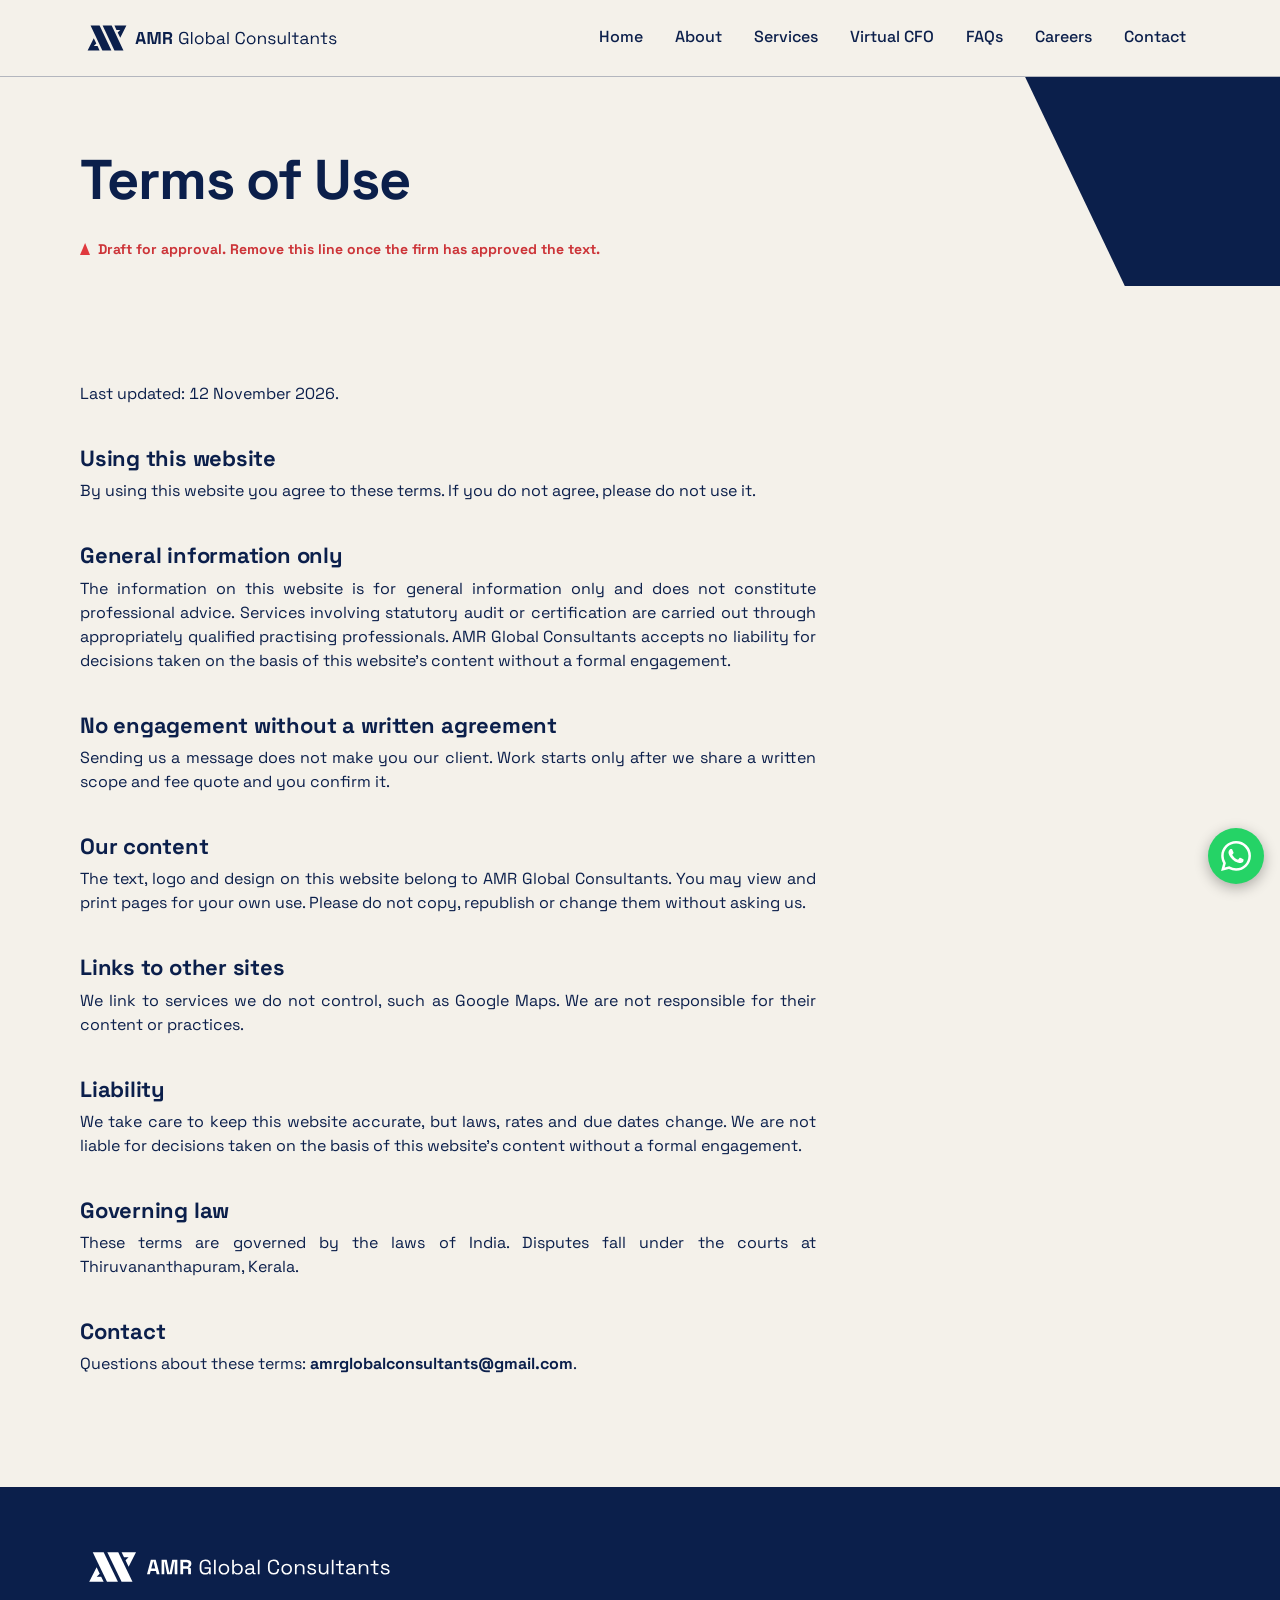
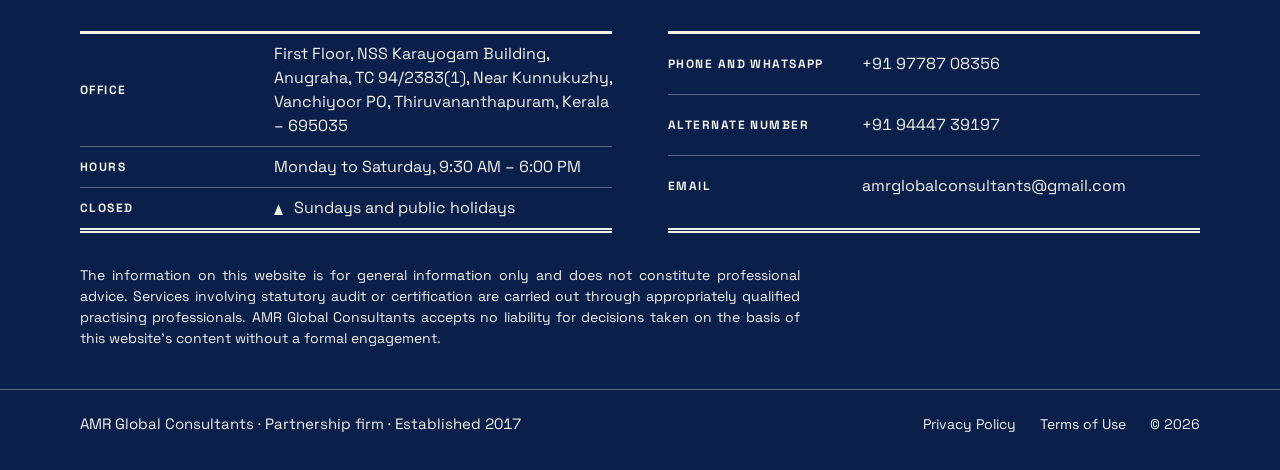
<file: terms.html>
<!doctype html>
<html lang="en-IN">
<head>
<meta charset="utf-8">
<meta name="viewport" content="width=device-width, initial-scale=1">
<title>Terms of Use · AMR Global Consultants</title>
<meta name="description" content="Terms of use for the AMR Global Consultants website.">
<meta name="theme-color" content="#0B1F4B">
<link rel="icon" href="assets/img/favicon.svg" type="image/svg+xml">
<link rel="icon" href="favicon.ico" sizes="48x48">
<link rel="icon" href="assets/img/favicon-32.png" sizes="32x32" type="image/png">
<link rel="apple-touch-icon" href="assets/img/apple-touch-icon.png">
<link rel="canonical" href="https://amrglobalconsultants.com/">
<meta property="og:type" content="website">
<meta property="og:site_name" content="AMR Global Consultants">
<meta property="og:locale" content="en_IN">
<meta property="og:title" content="Terms of Use · AMR Global Consultants">
<meta property="og:description" content="Terms of use for the AMR Global Consultants website.">
<meta property="og:url" content="https://amrglobalconsultants.com/">
<meta property="og:image" content="https://amrglobalconsultants.com/assets/img/og-image.png">
<meta property="og:image:width" content="1200">
<meta property="og:image:height" content="630">
<meta property="og:image:alt" content="AMR Global Consultants: one partner for your compliance, accounts and tax.">
<meta name="twitter:card" content="summary_large_image">
<meta name="twitter:title" content="Terms of Use · AMR Global Consultants">
<meta name="twitter:description" content="Terms of use for the AMR Global Consultants website.">
<meta name="twitter:image" content="https://amrglobalconsultants.com/assets/img/og-image.png">
<link rel="preload" href="assets/fonts/SpaceGrotesk.ttf" as="font" type="font/ttf" crossorigin>
<link rel="stylesheet" href="assets/style.css?v=20261119c">
<script>document.documentElement.className+=' js'</script>
</head>
<body>
<a class="skip" href="#main">Skip to content</a>
<header class="site-header">
  <div class="wrap header-row">
    <a class="logo" href="index.html"><img src="assets/img/logo-navy.svg" width="1390" height="210" alt="AMR Global Consultants – home"></a>
    <button class="nav-toggle" type="button" aria-expanded="false" aria-controls="site-nav"><span class="nav-toggle-label">Menu</span></button>
    <nav aria-label="Main" id="site-nav" class="site-nav"><ul><li><a href="index.html">Home</a></li><li><a href="about.html">About</a></li><li><a href="services.html">Services</a></li><li><a href="virtual-cfo.html">Virtual CFO</a></li><li><a href="faqs.html">FAQs</a></li><li><a href="careers.html">Careers</a></li><li><a href="contact.html">Contact</a></li></ul></nav>
  </div>
</header>
<main id="main">
<section class="page-head"><div class="wrap narrow"><h1>Terms of Use</h1><p class="flag draft"><span class="tri tri-flag" aria-hidden="true"></span>Draft for approval. Remove this line once the firm has approved the text.</p></div></section><section class="section"><div class="wrap narrow prose">
<p>Last updated: 12 November 2026.</p>
<h2>Using this website</h2>
<p>By using this website you agree to these terms. If you do not agree, please do not use it.</p>
<h2>General information only</h2>
<p>The information on this website is for general information only and does not constitute professional advice. Services involving statutory audit or certification are carried out through appropriately qualified practising professionals. AMR Global Consultants accepts no liability for decisions taken on the basis of this website’s content without a formal engagement.</p>
<h2>No engagement without a written agreement</h2>
<p>Sending us a message does not make you our client. Work starts only after we share a written scope and fee quote and you confirm it.</p>
<h2>Our content</h2>
<p>The text, logo and design on this website belong to AMR Global Consultants. You may view and print pages for your own use. Please do not copy, republish or change them without asking us.</p>
<h2>Links to other sites</h2>
<p>We link to services we do not control, such as Google Maps. We are not responsible for their content or practices.</p>
<h2>Liability</h2>
<p>We take care to keep this website accurate, but laws, rates and due dates change. We are not liable for decisions taken on the basis of this website’s content without a formal engagement.</p>
<h2>Governing law</h2>
<p>These terms are governed by the laws of India. Disputes fall under the courts at Thiruvananthapuram, Kerala.</p>
<h2>Contact</h2>
<p>Questions about these terms: <a class="link" href="mailto:amrglobalconsultants@gmail.com">amrglobalconsultants@gmail.com</a>.</p>
</div></section>
</main>
<footer class="site-footer">
  <div class="wrap">
    <img src="assets/img/logo-white-on-navy.svg" width="1390" height="210" alt="AMR Global Consultants" class="footer-mark">
    <div class="footer-ledgers">
      <dl class="f-ledger">
        <div><dt>Office</dt><dd><address>First Floor, NSS Karayogam Building, Anugraha, TC 94/2383(1), Near Kunnukuzhy, Vanchiyoor PO, Thiruvananthapuram, Kerala – 695035</address></dd></div>
        <div><dt>Hours</dt><dd>Monday to Saturday, 9:30 AM – 6:00 PM</dd></div>
        <div><dt>Closed</dt><dd class="f-notch">Sundays and public holidays</dd></div>
      </dl>
      <dl class="f-ledger">
        <div><dt>Phone and WhatsApp</dt><dd><a href="tel:+919778708356">+91 97787 08356</a></dd></div>
        <div><dt>Alternate number</dt><dd><a href="tel:+919444739197">+91 94447 39197</a></dd></div>
        <div><dt>Email</dt><dd><a href="mailto:amrglobalconsultants@gmail.com">amrglobalconsultants@gmail.com</a></dd></div>
      </dl>
    </div>
    <p class="disclaimer">The information on this website is for general information only and does not constitute professional advice. Services involving statutory audit or certification are carried out through appropriately qualified practising professionals. AMR Global Consultants accepts no liability for decisions taken on the basis of this website’s content without a formal engagement.</p>
  </div>
  <div class="footer-bottom">
    <div class="wrap footer-name-row">
      <p class="footer-name">AMR Global Consultants · Partnership firm · Established 2017</p>
      <p class="footer-links"><a href="privacy.html">Privacy Policy</a> <a href="terms.html">Terms of Use</a> <span>© 2026</span></p>
    </div>
  </div>
</footer>
<a class="wa-float" href="https://wa.me/919778708356" aria-label="Chat on WhatsApp" title="Chat on WhatsApp"><svg viewBox="0 0 24 24" width="30" height="30" aria-hidden="true" focusable="false"><path fill="currentColor" d="M17.472 14.382c-.297-.149-1.758-.867-2.03-.967-.273-.099-.471-.148-.67.15-.197.297-.767.966-.94 1.164-.173.199-.347.223-.644.075-.297-.15-1.255-.463-2.39-1.475-.883-.788-1.48-1.761-1.653-2.059-.173-.297-.018-.458.13-.606.134-.133.298-.347.446-.52.149-.174.198-.298.298-.497.099-.198.05-.371-.025-.52-.075-.149-.669-1.612-.916-2.207-.242-.579-.487-.5-.669-.51-.173-.008-.371-.01-.57-.01-.198 0-.52.074-.792.372-.272.297-1.04 1.016-1.04 2.479 0 1.462 1.065 2.875 1.213 3.074.149.198 2.096 3.2 5.077 4.487.709.306 1.262.489 1.694.625.712.227 1.36.195 1.871.118.571-.085 1.758-.719 2.006-1.413.248-.694.248-1.289.173-1.413-.074-.124-.272-.198-.57-.347m-5.421 7.403h-.004a9.87 9.87 0 01-5.031-1.378l-.361-.214-3.741.982.998-3.648-.235-.374a9.86 9.86 0 01-1.51-5.26c.001-5.45 4.436-9.884 9.888-9.884 2.64 0 5.122 1.03 6.988 2.898a9.825 9.825 0 012.893 6.994c-.003 5.45-4.437 9.884-9.885 9.884m8.413-18.297A11.815 11.815 0 0012.05 0C5.495 0 .16 5.335.157 11.892c0 2.096.547 4.142 1.588 5.945L.057 24l6.305-1.654a11.882 11.882 0 005.683 1.448h.005c6.554 0 11.89-5.335 11.893-11.893a11.821 11.821 0 00-3.48-8.413Z"/></svg></a>
<script src="assets/site.js?v=20261119c" defer></script>
</body>
</html>
</file>
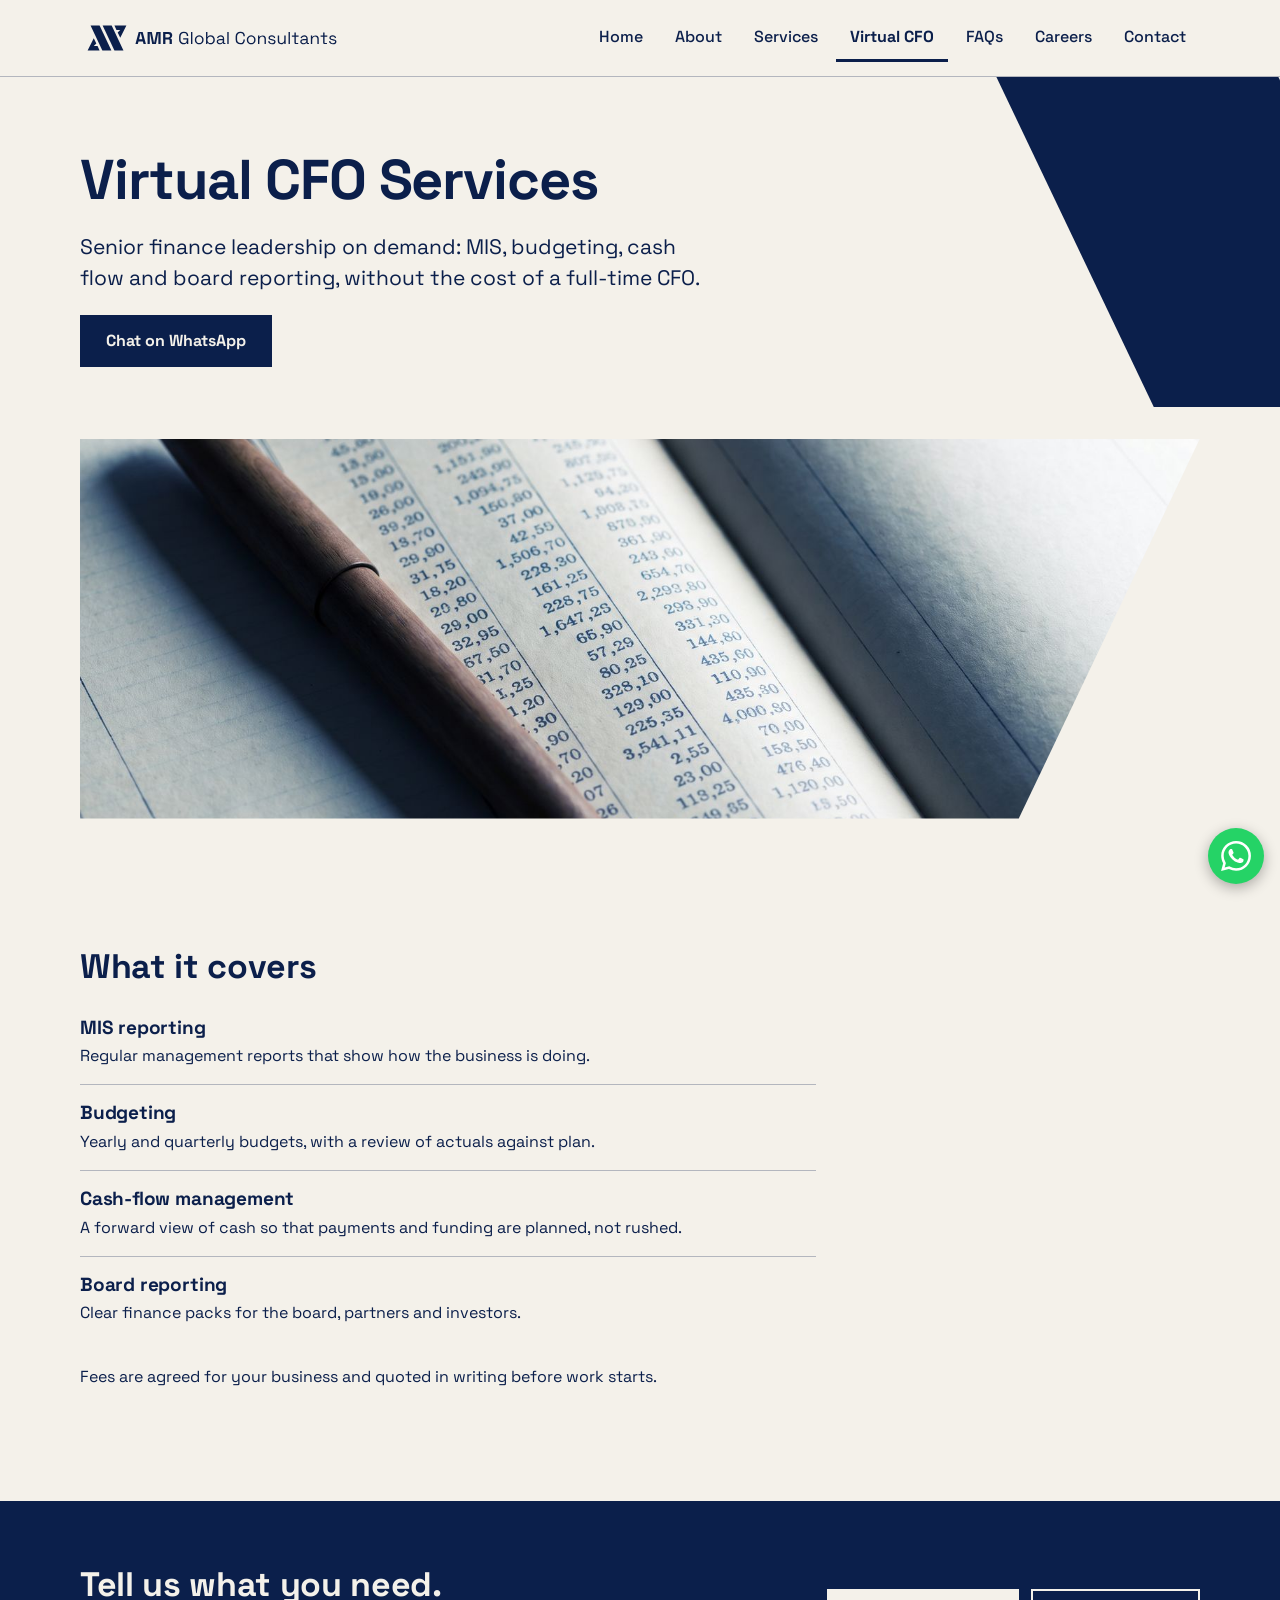
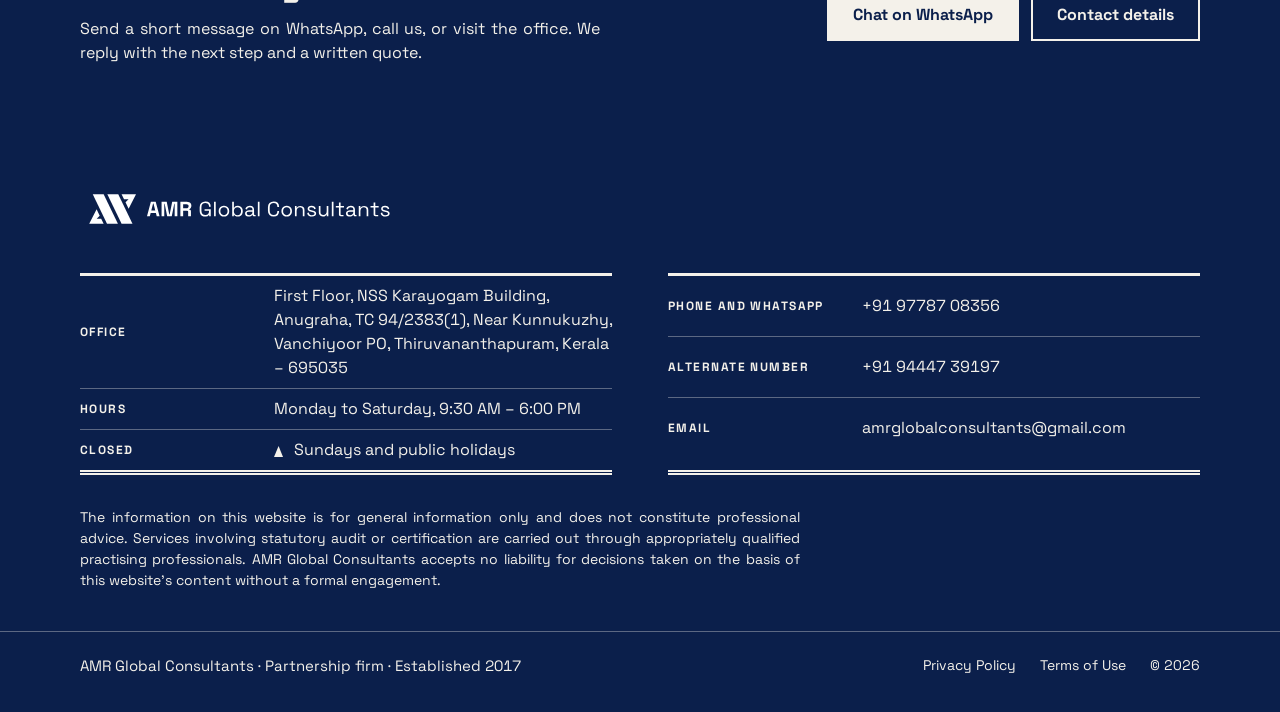
<file: virtual-cfo.html>
<!doctype html>
<html lang="en-IN">
<head>
<meta charset="utf-8">
<meta name="viewport" content="width=device-width, initial-scale=1">
<title>Virtual CFO Services · AMR Global Consultants</title>
<meta name="description" content="Virtual CFO Services from AMR Global Consultants: MIS, budgeting, cash flow and board reporting without a full-time CFO.">
<meta name="theme-color" content="#0B1F4B">
<link rel="icon" href="assets/img/favicon.svg" type="image/svg+xml">
<link rel="icon" href="favicon.ico" sizes="48x48">
<link rel="icon" href="assets/img/favicon-32.png" sizes="32x32" type="image/png">
<link rel="apple-touch-icon" href="assets/img/apple-touch-icon.png">
<link rel="canonical" href="https://amrglobalconsultants.com/virtual-cfo.html">
<meta property="og:type" content="website">
<meta property="og:site_name" content="AMR Global Consultants">
<meta property="og:locale" content="en_IN">
<meta property="og:title" content="Virtual CFO Services · AMR Global Consultants">
<meta property="og:description" content="Virtual CFO Services from AMR Global Consultants: MIS, budgeting, cash flow and board reporting without a full-time CFO.">
<meta property="og:url" content="https://amrglobalconsultants.com/virtual-cfo.html">
<meta property="og:image" content="https://amrglobalconsultants.com/assets/img/og-image.png">
<meta property="og:image:width" content="1200">
<meta property="og:image:height" content="630">
<meta property="og:image:alt" content="AMR Global Consultants: one partner for your compliance, accounts and tax.">
<meta name="twitter:card" content="summary_large_image">
<meta name="twitter:title" content="Virtual CFO Services · AMR Global Consultants">
<meta name="twitter:description" content="Virtual CFO Services from AMR Global Consultants: MIS, budgeting, cash flow and board reporting without a full-time CFO.">
<meta name="twitter:image" content="https://amrglobalconsultants.com/assets/img/og-image.png">
<link rel="preload" href="assets/fonts/SpaceGrotesk.ttf" as="font" type="font/ttf" crossorigin>
<link rel="stylesheet" href="assets/style.css?v=20261119c">
<script>document.documentElement.className+=' js'</script>
</head>
<body>
<a class="skip" href="#main">Skip to content</a>
<header class="site-header">
  <div class="wrap header-row">
    <a class="logo" href="index.html"><img src="assets/img/logo-navy.svg" width="1390" height="210" alt="AMR Global Consultants – home"></a>
    <button class="nav-toggle" type="button" aria-expanded="false" aria-controls="site-nav"><span class="nav-toggle-label">Menu</span></button>
    <nav aria-label="Main" id="site-nav" class="site-nav"><ul><li><a href="index.html">Home</a></li><li><a href="about.html">About</a></li><li><a href="services.html">Services</a></li><li><a href="virtual-cfo.html" aria-current="page">Virtual CFO</a></li><li><a href="faqs.html">FAQs</a></li><li><a href="careers.html">Careers</a></li><li><a href="contact.html">Contact</a></li></ul></nav>
  </div>
</header>
<main id="main">
<section class="page-head">
  <div class="wrap narrow">
    <h1>Virtual CFO Services</h1>
    <p class="lede">Senior finance leadership on demand: MIS, budgeting, cash flow and board reporting, without the cost of a full-time CFO.</p>
    <p><a class="btn btn-primary" href="https://wa.me/919778708356?text=Hello%2C%20I%20would%20like%20to%20know%20about%20Virtual%20CFO%20Services.">Chat on WhatsApp</a></p>
  </div>
</section>
<section class="slant-photo">
  <div class="wrap">
    <img src="assets/img/photo-vcfo.jpg" width="1600" height="1073" alt="An open handwritten accounts ledger with a pen resting on the page" loading="lazy">
  </div>
</section>
<section class="section">
  <div class="wrap narrow">
    <svg class="sprite" aria-hidden="true" focusable="false"><symbol id="i-corporate-compliance-governance" viewBox="0 0 48 48"><path fill-rule="evenodd" d="M8 8 L40 8 L40 28 L24 43 L8 28zM17 21 L23 31 L31 14 L27 14 L23 24 L21 21z"/></symbol><symbol id="i-company-formation-registration" viewBox="0 0 48 48"><path fill-rule="evenodd" d="M10 8h28v36h-28zM15 13h6v6h-6zM27 13h6v6h-6zM15 24h6v6h-6zM27 24h6v6h-6zM21 35h6v9h-6z"/></symbol><symbol id="i-secretarial-services" viewBox="0 0 48 48"><path fill-rule="evenodd" d="M6 10 L20 10 L25 16 L42 16 L42 42 L6 42zM12 24h24v3h-24zM12 31h16v3h-16z"/></symbol><symbol id="i-accounting-bookkeeping" viewBox="0 0 48 48"><path fill-rule="evenodd" d="M8 12h14v28h-14zM26 20h14v20h-14zM6 43h36v3h-36z"/></symbol><symbol id="i-taxation" viewBox="0 0 48 48"><path fill-rule="evenodd" d="M9 4 L30 4 L39 24 L39 44 L9 44zM15 12h7v8h-7zM15 28h18v4h-18zM15 36h12v4h-12z"/></symbol><symbol id="i-costing" viewBox="0 0 48 48"><path fill-rule="evenodd" d="M4 6h4v36h-4zM12 8 L42.2 8 L46 16 L15.8 16zM12 20 L32.2 20 L36 28 L15.8 28zM12 32 L22.2 32 L26 40 L15.8 40z"/></symbol><symbol id="i-audit-support-assurance" viewBox="0 0 48 48"><path fill-rule="evenodd" d="M6 8 L36.7 8 L40 15 L9.3 15zM6 21 L24.7 21 L28 28 L9.3 28zM6 34 L32.7 34 L36 41 L9.3 41zM39 21 L46 33 L32 33z"/></symbol><symbol id="i-management-consultancy" viewBox="0 0 48 48"><path fill-rule="evenodd" d="M1.3 28 h9 L17.0 42 h-9 zM8.6 18 h9 L29.0 42 h-9 zM15.8 8 h9 L41.0 42 h-9 z"/></symbol><symbol id="i-startup-business-advisory" viewBox="0 0 48 48"><path fill-rule="evenodd" d="M4 19 L27.2 19 L32 29 L8.8 29zM30 10 L46 24 L30 38z"/></symbol><symbol id="i-legal-regulatory-compliance" viewBox="0 0 48 48"><path fill-rule="evenodd" d="M6 10h36v4h-36zM4 17 L18 17 L11 31zM30 17 L44 17 L37 31zM22 14h4v26h-4zM14 40h20v4h-20z"/></symbol><symbol id="i-project-reports-financial-planning" viewBox="0 0 48 48"><path fill-rule="evenodd" d="M9 4 L30 4 L39 24 L39 44 L9 44zM14 32h5v6h-5zM22 26h5v12h-5zM30 20h5v18h-5z"/></symbol><symbol id="i-trademark-intellectual-property" viewBox="0 0 48 48"><path fill-rule="evenodd" d="M6 8 L30 8 L43 24 L30 40 L6 40zM12 20h8v8h-8z"/></symbol><symbol id="i-nri-international" viewBox="0 0 48 48"><path fill-rule="evenodd" d="M6 12h26v6h-26zM32 8 L44 15 L32 22zM16 30h26v6h-26zM16 26 L4 33 L16 40z"/></symbol><symbol id="i-mergers-acquisitions" viewBox="0 0 48 48"><path fill-rule="evenodd" d="M4 10h16v6h-16zM4 32h16v6h-16zM22 8 L36 24 L22 40zM38 20h6v8h-6z"/></symbol><symbol id="i-virtual-cfo" viewBox="0 0 48 48"><path fill-rule="evenodd" d="M4 8h40v26h-40zM11 22h5v8h-5zM20 16h5v14h-5zM29 12h5v18h-5zM20 34h8v4h-8zM14 38h20v4h-20z"/></symbol><symbol id="i-government-schemes-funding" viewBox="0 0 48 48"><path fill-rule="evenodd" d="M24 4 L44 16 L4 16zM8 20h6v18h-6zM21 20h6v18h-6zM34 20h6v18h-6zM4 40h40v4h-40z"/></symbol></svg>
    <h2>What it covers</h2>
    <ul class="vcfo-list"><li class="reveal"><h3>MIS reporting</h3><p>Regular management reports that show how the business is doing.</p></li><li class="reveal"><h3>Budgeting</h3><p>Yearly and quarterly budgets, with a review of actuals against plan.</p></li><li class="reveal"><h3>Cash-flow management</h3><p>A forward view of cash so that payments and funding are planned, not rushed.</p></li><li class="reveal"><h3>Board reporting</h3><p>Clear finance packs for the board, partners and investors.</p></li></ul>
    <p>Fees are agreed for your business and quoted in writing before work starts.</p>
  </div>
</section>
<section class="band band-navy">
  <div class="wrap band-row">
    <div>
      <h2>Tell us what you need.</h2>
      <p>Send a short message on WhatsApp, call us, or visit the office. We reply with the next step and a written quote.</p>
    </div>
    <div class="btn-row">
      <a class="btn btn-light" href="https://wa.me/919778708356">Chat on WhatsApp</a>
      <a class="btn btn-ghost-light" href="contact.html">Contact details</a>
    </div>
  </div>
</section>
</main>
<footer class="site-footer">
  <div class="wrap">
    <img src="assets/img/logo-white-on-navy.svg" width="1390" height="210" alt="AMR Global Consultants" class="footer-mark">
    <div class="footer-ledgers">
      <dl class="f-ledger">
        <div><dt>Office</dt><dd><address>First Floor, NSS Karayogam Building, Anugraha, TC 94/2383(1), Near Kunnukuzhy, Vanchiyoor PO, Thiruvananthapuram, Kerala – 695035</address></dd></div>
        <div><dt>Hours</dt><dd>Monday to Saturday, 9:30 AM – 6:00 PM</dd></div>
        <div><dt>Closed</dt><dd class="f-notch">Sundays and public holidays</dd></div>
      </dl>
      <dl class="f-ledger">
        <div><dt>Phone and WhatsApp</dt><dd><a href="tel:+919778708356">+91 97787 08356</a></dd></div>
        <div><dt>Alternate number</dt><dd><a href="tel:+919444739197">+91 94447 39197</a></dd></div>
        <div><dt>Email</dt><dd><a href="mailto:amrglobalconsultants@gmail.com">amrglobalconsultants@gmail.com</a></dd></div>
      </dl>
    </div>
    <p class="disclaimer">The information on this website is for general information only and does not constitute professional advice. Services involving statutory audit or certification are carried out through appropriately qualified practising professionals. AMR Global Consultants accepts no liability for decisions taken on the basis of this website’s content without a formal engagement.</p>
  </div>
  <div class="footer-bottom">
    <div class="wrap footer-name-row">
      <p class="footer-name">AMR Global Consultants · Partnership firm · Established 2017</p>
      <p class="footer-links"><a href="privacy.html">Privacy Policy</a> <a href="terms.html">Terms of Use</a> <span>© 2026</span></p>
    </div>
  </div>
</footer>
<a class="wa-float" href="https://wa.me/919778708356" aria-label="Chat on WhatsApp" title="Chat on WhatsApp"><svg viewBox="0 0 24 24" width="30" height="30" aria-hidden="true" focusable="false"><path fill="currentColor" d="M17.472 14.382c-.297-.149-1.758-.867-2.03-.967-.273-.099-.471-.148-.67.15-.197.297-.767.966-.94 1.164-.173.199-.347.223-.644.075-.297-.15-1.255-.463-2.39-1.475-.883-.788-1.48-1.761-1.653-2.059-.173-.297-.018-.458.13-.606.134-.133.298-.347.446-.52.149-.174.198-.298.298-.497.099-.198.05-.371-.025-.52-.075-.149-.669-1.612-.916-2.207-.242-.579-.487-.5-.669-.51-.173-.008-.371-.01-.57-.01-.198 0-.52.074-.792.372-.272.297-1.04 1.016-1.04 2.479 0 1.462 1.065 2.875 1.213 3.074.149.198 2.096 3.2 5.077 4.487.709.306 1.262.489 1.694.625.712.227 1.36.195 1.871.118.571-.085 1.758-.719 2.006-1.413.248-.694.248-1.289.173-1.413-.074-.124-.272-.198-.57-.347m-5.421 7.403h-.004a9.87 9.87 0 01-5.031-1.378l-.361-.214-3.741.982.998-3.648-.235-.374a9.86 9.86 0 01-1.51-5.26c.001-5.45 4.436-9.884 9.888-9.884 2.64 0 5.122 1.03 6.988 2.898a9.825 9.825 0 012.893 6.994c-.003 5.45-4.437 9.884-9.885 9.884m8.413-18.297A11.815 11.815 0 0012.05 0C5.495 0 .16 5.335.157 11.892c0 2.096.547 4.142 1.588 5.945L.057 24l6.305-1.654a11.882 11.882 0 005.683 1.448h.005c6.554 0 11.89-5.335 11.893-11.893a11.821 11.821 0 00-3.48-8.413Z"/></svg></a>
<script src="assets/site.js?v=20261119c" defer></script>
</body>
</html>
</file>
<file: assets/style.css>
/* AMR website. Tokens from brand guidelines v0.3 (drive/amr-logos/out/guidelines). */
@font-face {
  font-family: "Space Grotesk";
  src: url("fonts/SpaceGrotesk.ttf") format("truetype");
  font-weight: 300 700;
  font-style: normal;
  font-display: swap;
}

:root {
  --navy: #0B1F4B;
  --ivory: #F4F1EA;
  --white: #FFFFFF;
  --flag: #E0393E;        /* shapes only */
  --flag-text: #CC3438;   /* small red text on light */
  --ink-2: #2F3E63;       /* secondary text, a lighter navy */
  --rule: rgba(11, 31, 75, .28);
  --u: 8px;               /* base unit; gaps are multiples of it */
  --wrap: 1120px;
  --gutter: 20px;
  --slant: .4770;         /* tan(25.5deg): the mark's own lean */
}

*, *::before, *::after { box-sizing: border-box; }
html { -webkit-text-size-adjust: 100%; scroll-padding-top: 96px; }
body {
  margin: 0;
  background: var(--ivory);
  color: var(--navy);
  font: 400 1rem/1.5 "Space Grotesk", Arial, sans-serif; /* guidelines: body Regular 16/24 */
  font-variant-numeric: tabular-nums;
  font-feature-settings: "tnum";
  text-rendering: optimizeLegibility;
}
img { max-width: 100%; height: auto; display: block; }
a { color: inherit; }
::selection { background: var(--navy); color: var(--ivory); }

:focus-visible { outline: 3px solid var(--navy); outline-offset: 3px; border-radius: 2px; }
.band-navy :focus-visible, .site-footer :focus-visible, .hero-panel :focus-visible { outline-color: var(--ivory); }

.wrap { width: min(var(--wrap), 100% - 2 * var(--gutter)); margin-inline: auto; }
/* "narrow" keeps the left edge on the page grid and limits the reading width of its children */
.narrow > * { max-width: 46rem; }
.narrow > .btn-row, .narrow > .faq, .narrow > .facts { max-width: 46rem; }

.skip { position: absolute; left: -999px; top: 8px; background: var(--navy); color: var(--ivory); padding: 12px 16px; z-index: 10; }
.skip:focus { left: 8px; }

/* Headings */
h1, h2, h3 { font-weight: 700; margin: 0; letter-spacing: -.01em; text-wrap: balance; }
h1 { font-size: clamp(2.5rem, 1.7rem + 2.8vw, 3.5rem); line-height: 1.1; letter-spacing: -.02em; } /* guidelines: H1 Bold 40/44, scaled up on large screens */
h2 { font-size: clamp(1.625rem, 1.35rem + 1vw, 2.125rem); line-height: 1.15; } /* guidelines: H2 Bold 26/30 */
h3 { font-size: 1.1875rem; line-height: 1.3; }
p { margin: 0 0 1em; max-width: 68ch; }
.lede { font-size: clamp(1.125rem, 1.05rem + .4vw, 1.3125rem); line-height: 1.5; max-width: 40ch; }
.page-head .lede { max-width: 56ch; }
.note { color: var(--ink-2); font-size: .9375rem; margin-top: 14px; }
.narrow > h2 { margin-bottom: 14px; }
.page-head + .section.after-head { padding-top: 16px; }
.folio { display: flex; align-items: center; gap: 10px; font-size: .75rem; letter-spacing: .12em; text-transform: uppercase; color: var(--ink-2); margin: 0 0 24px; }

/* Header */
.site-header { border-bottom: 1px solid var(--rule); background: var(--ivory); position: sticky; top: 0; z-index: 50; }
.site-header.scrolled { box-shadow: 0 2px 10px rgba(11, 31, 77, .12); }
/* a tall open menu scrolls inside the screen instead of running off it */
.js .site-nav.open { max-height: calc(100vh - 84px); max-height: calc(100dvh - 84px); overflow-y: auto; }
.header-row { display: flex; align-items: center; justify-content: space-between; gap: 16px; min-height: 76px; flex-wrap: wrap; padding-block: 8px; }
.logo { display: block; flex: 0 1 auto; padding-block: 8px; }
.logo img { height: 32px; width: auto; }
/* narrow phones (about 320 px): keep logo and Menu on one line so the fixed header stays slim */
@media (max-width: 380px) { .header-row { column-gap: 10px; } .logo img { height: 28px; } .nav-toggle { padding: 0 12px; } }
.nav-toggle { display: none; min-height: 48px; min-width: 48px; padding: 0 16px; background: transparent; color: var(--navy); border: 2px solid var(--navy); font: 700 1rem "Space Grotesk", Arial, sans-serif; cursor: pointer; }
.site-nav ul { list-style: none; margin: 0; padding: 0; display: flex; gap: 4px; flex-wrap: wrap; }
.site-nav a { display: flex; align-items: center; min-height: 48px; padding: 0 14px; text-decoration: none; font-weight: 500; border-bottom: 3px solid transparent; }
.site-nav a:hover { border-bottom-color: var(--rule); }
.site-nav a[aria-current="page"] { border-bottom-color: var(--navy); font-weight: 700; }
.js .nav-toggle { display: inline-flex; align-items: center; }
.js .site-nav { display: none; flex-basis: 100%; }
.js .site-nav.open { display: block; }
.js .site-nav ul { flex-direction: column; gap: 0; border-top: 1px solid var(--rule); }
.js .site-nav a { border-bottom: 1px solid var(--rule); }

/* Buttons */
.btn-row { display: flex; gap: 12px; flex-wrap: wrap; margin-top: 32px; }
.btn { display: inline-flex; align-items: center; justify-content: center; min-height: 52px; padding: 0 24px; font: 700 1rem/1.2 "Space Grotesk", Arial, sans-serif; text-decoration: none; border: 2px solid var(--navy); cursor: pointer; text-align: center; }
.btn-primary { background: var(--navy); color: var(--ivory); }
.btn-ghost { background: transparent; color: var(--navy); }
.btn-light { background: var(--ivory); color: var(--navy); border-color: var(--ivory); }
.btn-ghost-light { background: transparent; color: var(--ivory); border-color: var(--ivory); }
.btn:active { transform: translateY(1px); }
.link { font-weight: 700; text-decoration-thickness: 2px; text-underline-offset: 4px; }
.more { margin-top: 32px; }

/* Hero: one Slant cut, the mark large on navy */
.hero { position: relative; overflow: hidden; --h: 600px; }
.hero-text { position: relative; z-index: 1; padding-block: 56px 48px; }
.hero-text h1 { max-width: 15ch; margin-bottom: 24px; }
.hero-panel {
  display: flex;
  background: var(--navy);
  position: relative; width: 100%; height: 200px;
  clip-path: polygon(0 0, 100% 0, 100% 100%, calc(200px * var(--slant)) 100%);
  align-items: center; justify-content: center; padding-left: calc(200px * var(--slant) * .5);
}
.hero-panel img { width: 190px; }
@media (min-width: 900px) {
  .hero { min-height: var(--h); display: flex; align-items: center; }
  .hero-text { padding-block: 72px; width: min(var(--wrap), 100% - 2 * var(--gutter)); margin-inline: auto; }
  .hero-text > * { max-width: min(36rem, 50%); }
  .hero-text > .btn-row { max-width: none; }
  .hero-panel {
    position: absolute; top: 0; right: 0; bottom: 0; width: 46%; height: auto;
    clip-path: polygon(0 0, 100% 0, 100% 100%, calc(var(--h) * var(--slant)) 100%);
    padding-left: calc(var(--h) * var(--slant) * .6);
  }
  .hero-panel img { width: min(70%, 420px); }
  .hero-text h1, .hero-text .lede { max-width: min(36rem, 50%); }
}
@media (min-width: 900px) and (max-width: 1160px) { .hero { --h: 560px; } }

/* Sections */
.section { padding-block: clamp(56px, 8vw, 96px); }
.section-ruled { border-top: 1px solid var(--rule); }
.section-head { margin-bottom: 40px; }
.section-head h2 { margin-bottom: 12px; }
.page-head { position: relative; overflow: hidden; padding-block: clamp(40px, 6vw, 72px) 24px; }
/* The Slant on every page: a navy panel whose edge leans at the mark's own angle (25.5 deg, top-left to bottom-right).
   skewX keeps the angle exact whatever the height. One cut per page; the hero is the home page's cut. */
.page-head::after { content: ""; position: absolute; top: 0; bottom: auto; height: min(100%, 190px); right: -14px; width: 72px; background: var(--navy); transform: skewX(25.5deg); }
.page-head > .wrap { position: relative; z-index: 1; padding-right: 72px; }
@media (min-width: 900px) {
  .page-head::after { right: -6%; width: 22%; bottom: 0; height: auto; }
  .page-head > .wrap { padding-right: 0; }
  .page-head > .wrap > * { max-width: min(46rem, 62%); }
  .page-head > .wrap > .lede { max-width: min(40rem, 62%); }
}
.page-head h1 { margin-bottom: 20px; }
.two-col { display: grid; gap: 48px; }
@media (min-width: 760px) { .two-col { grid-template-columns: 1fr 1fr; gap: 64px; } }
.two-col h2 { margin-bottom: 24px; }

/* Ledger: rules, not boxes. Heavy rule opens, double rule closes. */
.ledger { list-style: none; margin: 0; padding: 0; border-top: 3px solid var(--navy); border-bottom: 5px double var(--navy); }
.ledger-row { display: grid; grid-template-columns: 56px 1fr; gap: 16px; padding: 20px 0; border-top: 1px solid var(--rule); }
.ledger-row:first-child { border-top: 0; }
.folio-no { font-weight: 700; font-size: .9375rem; color: var(--ink-2); padding-top: 3px; }
.ledger-row { padding: 10px 0; }
.ledger-row h3 { display: flex; flex-wrap: wrap; align-items: center; column-gap: 12px; }
.ledger-row h3 .flag { margin-left: 0; }
.ledger-row h3 a { text-decoration: none; display: inline-flex; align-items: center; min-height: 44px; }
.ledger-row h3 a:hover { text-decoration: underline; text-decoration-thickness: 2px; text-underline-offset: 5px; }
.ledger-row p { margin: 4px 0 0; color: var(--ink-2); }
@media (min-width: 760px) {
  .ledger-row { grid-template-columns: 72px minmax(0, 1fr); }
  .ledger-row > div { display: grid; grid-template-columns: minmax(0, 1fr) minmax(0, 1.25fr); gap: 32px; align-items: baseline; }
  .ledger-row h3 { grid-column: 1; }
  .ledger-row p { grid-column: 2; margin: 0; }
}

/* The Notch: triangle bullet, red only for the one flag */
.tri { display: inline-block; width: 10px; height: 12px; background: var(--navy); clip-path: polygon(51% 0, 100% 100%, 0 100%); flex: none; }
.tri-flag { background: var(--flag); }
.flag { display: inline-flex; align-items: center; gap: 8px; font-size: .875rem; font-weight: 700; color: var(--flag-text); margin-left: 12px; white-space: nowrap; }
.flag.draft { margin: 8px 0 0; white-space: normal; }
.notch-list, .ledger-list { list-style: none; margin: 0; padding: 0; }
.notch-list li, .ledger-list li { position: relative; padding: 10px 0 10px 24px; border-top: 1px solid var(--rule); }
.notch-list li:last-child, .ledger-list li:last-child { border-bottom: 1px solid var(--rule); }
.notch-list li::before, .ledger-list li::before { content: ""; position: absolute; left: 0; top: 1.05rem; width: 9px; height: 11px; background: var(--navy); clip-path: polygon(51% 0, 100% 100%, 0 100%); }

/* Process */
.process { list-style: none; margin: 0; padding: 0; display: grid; gap: 0; border-top: 3px solid var(--navy); }
.process li { padding: 20px 0 20px; border-bottom: 1px solid var(--rule); display: grid; grid-template-columns: 40px 1fr; column-gap: 12px; }
.process .step-no { grid-row: 1 / 3; font-weight: 700; color: var(--ink-2); }
.process h3 { margin-bottom: 4px; }
.process p { margin: 0; color: var(--ink-2); }
@media (min-width: 900px) {
  .process { grid-template-columns: repeat(3, 1fr); column-gap: 32px; border-bottom: 0; }
  .process li { grid-template-columns: 1fr; padding-block: 24px 32px; }
  .process .step-no { grid-row: auto; margin-bottom: 8px; }
}

/* CTA band */
.band-navy { background: var(--navy); color: var(--ivory); padding-block: 64px; }
.band-row { display: grid; gap: 8px; }
.band-navy h2 { margin-bottom: 12px; }
.band-navy p { max-width: 52ch; margin-bottom: 0; }
@media (min-width: 900px) { .band-row { grid-template-columns: 1.4fr 1fr; align-items: center; gap: 48px; } .band-row .btn-row { margin-top: 0; justify-content: flex-end; } }

/* Services page */
.services-layout { display: grid; gap: 40px; }
.toc { font-size: .9375rem; }
.toc-h { font-size: .75rem; letter-spacing: .12em; text-transform: uppercase; color: var(--ink-2); margin-bottom: 12px; }
.toc ol { list-style: none; margin: 0; padding: 0; border-top: 3px solid var(--navy); }
.toc a { display: flex; align-items: center; min-height: 44px; padding-block: 6px; border-bottom: 1px solid var(--rule); text-decoration: none; }
.toc a:hover { text-decoration: underline; text-underline-offset: 4px; }
.service { display: grid; grid-template-columns: 56px 1fr; gap: 16px; padding: 40px 0; border-top: 1px solid var(--rule); }
.service:first-child { border-top: 3px solid var(--navy); }
.service h2 { font-size: clamp(1.5rem, 1.2rem + 1vw, 1.875rem); margin-bottom: 12px; }
/* 2026-11-18: each service opens to show its specific work. Native <details>: the text is in the page HTML either way. */
.svc-more summary { display: grid; grid-template-columns: minmax(0, 1fr) auto; column-gap: 16px; align-items: start; cursor: pointer; list-style: none; }
.svc-more summary::-webkit-details-marker { display: none; }
.svc-more summary h2 { grid-column: 1; margin-bottom: 8px; }
.svc-desc { grid-column: 1; display: block; color: var(--ink); max-width: 68ch; }
.svc-cue { grid-column: 1; display: inline-flex; align-items: center; gap: 10px; min-height: 44px; margin-top: 6px; font-size: .875rem; font-weight: 700; color: var(--navy); }
.svc-cue::before { content: "Show specific work"; }
.svc-cue::after { content: ""; width: 10px; height: 10px; border-right: 3px solid var(--navy); border-bottom: 3px solid var(--navy); transform: rotate(45deg) translateY(-2px); flex: none; }
.svc-more[open] .svc-cue::before { content: "Hide specific work"; }
.svc-more[open] .svc-cue::after { transform: rotate(-135deg) translateY(-2px); }
.svc-more summary:hover h2 { text-decoration: underline; text-decoration-thickness: 2px; text-underline-offset: 5px; }
.svc-more summary:focus-visible { outline: 3px solid var(--navy); outline-offset: 4px; }
.work-h { font-size: .75rem; letter-spacing: .12em; text-transform: uppercase; color: var(--ink-2); margin: 24px 0 8px; font-weight: 700; }
@media (min-width: 960px) {
  .services-layout { grid-template-columns: 280px minmax(0, 1fr); gap: 64px; align-items: start; }
  .toc { position: sticky; top: 100px; max-height: calc(100vh - 124px); overflow-y: auto; }
  .service { grid-template-columns: 72px minmax(0, 1fr); }
}

/* Facts list */
.facts { margin: 0 0 8px; border-top: 3px solid var(--navy); }
.facts > div { display: grid; gap: 4px; padding: 16px 0; border-bottom: 1px solid var(--rule); }
.facts dt { font-size: .75rem; letter-spacing: .12em; text-transform: uppercase; color: var(--ink-2); font-weight: 700; }
.facts dd { margin: 0; }
address { font-style: normal; }
@media (min-width: 640px) { .facts > div { grid-template-columns: 200px 1fr; gap: 24px; } }

/* FAQ */
.faq { border-top: 3px solid var(--navy); }
.faq details { border-bottom: 1px solid var(--rule); }
.faq summary { display: flex; align-items: center; justify-content: space-between; gap: 24px; min-height: 56px; padding: 14px 0; cursor: pointer; font-weight: 700; list-style: none; }
.faq summary::-webkit-details-marker { display: none; }
.faq summary::after { content: ""; width: 12px; height: 12px; border-right: 3px solid var(--navy); border-bottom: 3px solid var(--navy); transform: rotate(45deg); flex: none; margin-right: 6px; }
.faq details[open] summary::after { transform: rotate(-135deg); }
.faq details p { padding-bottom: 20px; margin: 0; color: var(--ink-2); }

/* Contact and form */
.contact-grid { display: grid; gap: 56px; }
@media (min-width: 900px) { .contact-grid { grid-template-columns: 1fr 1fr; gap: 72px; } }
.form { margin-top: 24px; }
.field { margin-bottom: 20px; }
.field label { display: block; font-weight: 700; margin-bottom: 6px; }
.field input, .field select, .field textarea { width: 100%; min-height: 48px; padding: 10px 12px; font: 400 1rem "Space Grotesk", Arial, sans-serif; color: var(--navy); background: var(--white); border: 2px solid var(--navy); border-radius: 0; }
.field textarea { resize: vertical; min-height: 140px; }
.field [aria-invalid="true"] { border-color: var(--flag-text); }
.help { color: var(--ink-2); font-size: .9375rem; margin: 6px 0 0; }
.error { color: var(--flag-text); font-weight: 700; font-size: .9375rem; margin: 6px 0 0; }

/* Legal text */
.prose h2 { font-size: 1.375rem; margin: 40px 0 8px; }
.prose p { margin-bottom: .9em; }

/* Footer */
/* Guidelines v0.3: the Ledger (heavy rule opens, hairlines between rows, double rule closes),
   the Notch as bullet, tabular figures, no red on navy, the name under the bottom rule. */
.site-footer { background: var(--navy); color: var(--ivory); padding-top: 56px; }
.footer-mark { width: min(320px, 100%); height: auto; margin-bottom: 40px; }
.footer-ledgers { display: grid; gap: 32px; }
@media (min-width: 900px) { .footer-ledgers { grid-template-columns: 1fr 1fr; gap: 56px; } }
.f-ledger { margin: 0; border-top: 3px solid var(--ivory); border-bottom: 5px double var(--ivory); }
.f-ledger > div { display: grid; gap: 2px; align-items: center; padding: 8px 0; border-top: 1px solid rgba(244, 241, 234, .35); }
.f-ledger > div:first-child { border-top: 0; }
.f-ledger dt { font-size: .75rem; letter-spacing: .12em; text-transform: uppercase; font-weight: 700; }
.f-ledger dd { margin: 0; }
.f-ledger address { max-width: none; }
.f-ledger a { display: inline-flex; align-items: center; min-height: 44px; text-underline-offset: 4px; }
.f-notch { position: relative; padding-left: 20px; }
.f-notch::before { content: ""; position: absolute; left: 0; top: .5em; width: 9px; height: 11px; background: var(--ivory); clip-path: polygon(51% 0, 100% 100%, 0 100%); }
@media (min-width: 640px) { .f-ledger > div { grid-template-columns: 170px 1fr; gap: 24px; } }
.site-footer .disclaimer { margin: 32px 0 0; font-size: .875rem; max-width: 80ch; }
.footer-bottom { margin-top: 40px; border-top: 1px solid rgba(244, 241, 234, .35); }
.footer-name-row { display: flex; flex-wrap: wrap; justify-content: space-between; align-items: center; gap: 4px 24px; padding-block: 12px 24px; }
.site-footer .footer-name { margin: 0; font-size: .9375rem; max-width: none; }
.site-footer .footer-links { display: flex; flex-wrap: wrap; align-items: center; gap: 0 24px; font-size: .875rem; margin: 0; max-width: none; }
.footer-links a, .footer-links span { display: inline-flex; align-items: center; min-height: 44px; text-underline-offset: 4px; }

@media (prefers-reduced-motion: no-preference) {
  .site-nav a, .btn, .ledger-row h3 a { transition: color .15s ease-out, background-color .15s ease-out, border-color .15s ease-out; }
  .btn-primary:hover { background: #17306b; }
  .btn-ghost:hover { background: rgba(11, 31, 75, .08); }
  .btn-light:hover { background: var(--white); }
  .btn-ghost-light:hover { background: rgba(244, 241, 234, .12); }
}
@media (hover: hover) and (prefers-reduced-motion: reduce) {
  .btn-primary:hover { background: #17306b; }
}

/* Desktop nav: one line, shows from 900px */
@media (min-width: 900px) {
  .header-row { flex-wrap: nowrap; }
  .logo img { height: 40px; }
  .js .nav-toggle { display: none; }
  .js .site-nav, .site-nav { display: block; flex-basis: auto; }
  .js .site-nav ul, .site-nav ul { flex-direction: row; border-top: 0; gap: 4px; }
  .js .site-nav a { border-bottom: 3px solid transparent; }
  .js .site-nav a:hover { border-bottom-color: var(--rule); }
  .js .site-nav a[aria-current="page"] { border-bottom-color: var(--navy); }
}

/* Service icons (icons.py, guidelines p.21: solid navy shapes; no red, the one flag per page is the label) */
.sprite { position: absolute; width: 0; height: 0; overflow: hidden; }
.icon { display: block; width: 36px; height: 36px; fill: var(--navy); flex: none; }
.row-lead { display: flex; flex-direction: column; align-items: flex-start; gap: 12px; }
@media (min-width: 760px) {
  .icon { width: 44px; height: 44px; }
  .ledger-row { grid-template-columns: 128px minmax(0, 1fr); }
  .ledger-row .row-lead { flex-direction: row; align-items: center; gap: 16px; }
  .ledger-row .row-lead .folio-no { width: 40px; padding-top: 0; }
  .service .icon { width: 48px; height: 48px; }
}

/* Motion: calm and short, never needed to read the page. Everything below is skipped when the visitor's device
   asks for reduced motion, and the scroll reveal only runs in browsers that support scroll-driven animations. */
@keyframes slant-in { from { transform: translateX(56px); opacity: 0; } to { transform: none; opacity: 1; } }
@keyframes slant-in-skew { from { transform: translateX(80px) skewX(25.5deg); opacity: 0; } to { transform: skewX(25.5deg); opacity: 1; } }
@keyframes faq-in { from { opacity: 0; transform: translateY(-6px); } to { opacity: 1; transform: none; } }
@keyframes reveal-up { from { transform: translateY(18px); } to { transform: none; } }  /* movement only: nothing is ever faded (2026-11-15) */
@media (prefers-reduced-motion: no-preference) {
  html { scroll-behavior: smooth; }
  .hero-panel { animation: slant-in .7s cubic-bezier(.2, .7, .2, 1) both; }
  .page-head::after { animation: slant-in-skew .7s cubic-bezier(.2, .7, .2, 1) both; }
  .icon { transition: transform .25s ease-out; }
  .ledger-row:hover .icon, .service:hover .icon { transform: translateX(4px); }
  .faq summary::after { transition: transform .2s ease-out; }
  .faq details[open] > p { animation: faq-in .28s ease-out; }
}
@supports (animation-timeline: view()) {
  @media (prefers-reduced-motion: no-preference) {
    .reveal { animation: reveal-up linear both; animation-timeline: view(); animation-range: entry 0% entry 35%; }
  }
}

/* 2026-11-15, client request: justified text where it reads as a paragraph */
@media (min-width: 700px) { main p, main li { text-align: justify; hyphens: auto; -webkit-hyphens: auto; } }
main .btn, main .flag, main .more, main .step-no, main .toc li, main .ledger-list li, main .row-lead { text-align: left; hyphens: manual; }
main .lede { text-align: left; }
.hero-text .lede { text-align: left; }

/* Virtual CFO feature block and page */
.feature { display: grid; grid-template-columns: 56px 1fr; gap: 20px; padding: 28px; border: 2px solid var(--navy, #0B1F4B); }
.feature h2 { margin: 0 0 8px; }
.vcfo-list { list-style: none; padding: 0; margin: 0 0 1.5em; }
.vcfo-list li { padding: 16px 0; border-top: 1px solid var(--rule); }
.vcfo-list li:first-child { border-top: 0; }
.vcfo-list h3 { margin: 0 0 4px; }
.vcfo-list p { margin: 0; }
@media (min-width: 900px) { .feature { grid-template-columns: 72px 1fr; padding: 36px; } }
main h1, main h2, main h3, main h4 { text-align: left; hyphens: manual; }
main .lede, .page-head .lede { hyphens: manual; text-align: left; }

.photo-band { padding: 32px 0 0; }
.photo-band figure { margin: 0 auto; }
.photo-band img { display: block; width: 100%; height: clamp(220px, 34vw, 420px); object-fit: cover; object-position: 50% 78%; border-bottom: 4px solid var(--navy); }
.photo-band figcaption { font-size: .8125rem; color: var(--ink-2); padding: 10px 0 0; text-align: left; }
@media (min-width: 700px) { .site-footer .disclaimer { text-align: justify; hyphens: auto; -webkit-hyphens: auto; } }
.site-footer a[href^="tel:"] { text-decoration: none; }
.site-footer a, .site-footer a:hover, .site-footer a:focus-visible { text-decoration: none; }

/* 2026-11-15: service descriptions and step text in the main navy, not the lighter one, so nothing reads dull */
.ledger-row p, .process p, .vcfo-list p { color: var(--navy); }

/* 2026-11-17: photos cropped on the Slant (25.5 deg, top-left to bottom-right lean), local preview until approved */
.slant-photo { padding: 32px 0 32px; }
.slant-photo .wrap { --ph: clamp(200px, 30vw, 380px); }
.slant-photo img { display: block; width: 100%; height: var(--ph); object-fit: cover; object-position: 50% 55%;
  clip-path: polygon(0 0, 100% 0, calc(100% - var(--ph) * var(--slant)) 100%, 0 100%); }
/* Contact page body: links without underline (client request, 2026-11-17) */
.contact-grid a:not(.btn), .contact-grid a:not(.btn):hover, .contact-grid a:not(.btn):focus-visible { text-decoration: none; }
/* Careers, Privacy, Terms: email links without underline (client request, 2026-11-17) */
a.link[href^="mailto:"], a.link[href^="mailto:"]:hover, a.link[href^="mailto:"]:focus-visible { text-decoration: none; }

/* 2026-11-18: small map under the Contact buttons, left of the enquiry form */
.map-embed { display: block; width: 100%; height: clamp(220px, 22vw, 240px); margin-top: 28px; border: 0; background: var(--ivory); }

/* 2026-11-18: home page shows six services in full; the other nine are links */
.also-services { margin-top: 28px; }
.also-links { display: flex; flex-wrap: wrap; gap: 4px 20px; margin: 0; max-width: none; }
.also-links a { display: inline-flex; align-items: center; min-height: 44px; text-decoration: none; border-bottom: 2px solid var(--rule); font-weight: 500; }
.also-links a:hover { border-bottom-color: var(--navy); }
.also-services + .more { margin-top: 24px; }
@media (max-width: 639px) {
  .also-links { display: block; border-top: 1px solid var(--rule); }
  .also-links a { display: flex; width: 100%; padding-block: 6px; border-bottom: 1px solid var(--rule); }
}

/* ===== 2026-11-18 redesign: look refresh and interactive parts (Nandaprayag: "the site look like a pdf, more interactives, improve the look") =====
   Brand rules kept (guidelines v0.3): navy, ivory, white; red untouched; no gradients or shadows on shapes; calm movement only. */
[hidden] { display: none !important; }

/* section backgrounds: the brand is about 70% navy, so navy sections now carry the page */
.bg-white { background: var(--white); }
.bg-navy { background: var(--navy); color: var(--ivory); }
.bg-navy :focus-visible { outline-color: var(--ivory); }
.bg-navy p, .bg-navy .note { color: var(--ivory); }

/* facts band: only facts already stated on the site */
.facts-band { background: var(--navy); color: var(--ivory); padding-block: 44px; }
.facts-grid { list-style: none; margin: 0; padding: 0; display: grid; grid-template-columns: 1fr; gap: 28px 24px; }
.facts-grid li { border-top: 3px solid var(--ivory); padding-top: 14px; }
.fact-big { display: block; font-weight: 700; font-size: clamp(1.75rem, 1.3rem + 2vw, 2.75rem); line-height: 1.05; letter-spacing: -.02em; }
.fact-label { display: block; margin-top: 10px; font-size: .9375rem; line-height: 1.4; max-width: 30ch; }
@media (min-width: 560px) { .facts-grid { grid-template-columns: 1fr 1fr; } }
@media (min-width: 960px) { .facts-grid { grid-template-columns: repeat(4, 1fr); gap: 32px; } .facts-band { padding-block: 56px; } }
main .fact-label, main .fact-big { text-align: left; }

/* chips, used by the home finder and the Services filter */
.chips { display: flex; flex-wrap: wrap; gap: 10px; margin: 22px 0 0; }
.chip { min-height: 48px; padding: 0 18px; border: 2px solid var(--navy); background: transparent; color: var(--navy); font: 700 .9375rem/1.2 "Space Grotesk", Arial, sans-serif; cursor: pointer; }
.chip[aria-pressed="true"] { background: var(--navy); color: var(--ivory); }
@media (hover: hover) { .chip:hover { background: var(--navy); color: var(--ivory); } }

/* home finder */
.finder { padding-block: clamp(40px, 6vw, 72px) clamp(32px, 5vw, 56px); }
.finder h2 { margin-bottom: 8px; }
.finder-hint { color: var(--ink-2); margin: 18px 0 0; }
.need-panel { margin-top: 22px; padding: 24px; background: var(--white); border-left: 6px solid var(--navy); }
.need-panel h3 { margin-bottom: 10px; }
.need-list { list-style: none; margin: 0 0 20px; padding: 0; border-bottom: 1px solid var(--rule); }
.need-list li { border-top: 1px solid var(--rule); }
.need-list a { display: flex; align-items: center; justify-content: space-between; gap: 12px; min-height: 48px; text-decoration: none; font-weight: 700; }
.need-list a::after { content: "\2192"; flex: none; }
@media (hover: hover) { .need-list a:hover { text-decoration: underline; text-underline-offset: 4px; } }
main .need-list li, main .need-panel p { text-align: left; }
@media (min-width: 760px) { .need-panel { padding: 28px 32px; max-width: 46rem; } }

/* service cards on the home page */
.card-grid { list-style: none; margin: 0; padding: 0; display: grid; grid-template-columns: 1fr; gap: 16px; }
@media (min-width: 640px) { .card-grid { grid-template-columns: repeat(2, 1fr); } }
@media (min-width: 960px) { .card-grid { grid-template-columns: repeat(3, 1fr); gap: 20px; } }
.svc-card { background: var(--ivory); border-top: 4px solid var(--navy); }
.svc-card-link { display: flex; flex-direction: column; gap: 8px; height: 100%; padding: 24px 22px 22px; text-decoration: none; }
.svc-icon { display: flex; align-items: center; justify-content: center; width: 56px; height: 56px; background: var(--navy); margin-bottom: 6px; }
.svc-card .icon { width: 32px; height: 32px; fill: var(--ivory); }
.svc-card h3 { font-size: 1.25rem; }
main .svc-card p { margin: 0; text-align: left; flex: 1; color: var(--navy); }
.card-cue { display: inline-flex; align-items: center; gap: 8px; margin-top: 12px; font-weight: 700; }
.card-cue::after { content: "\2192"; }
@media (hover: hover) {
  .svc-card:hover { background: var(--navy); color: var(--ivory); }
  .svc-card:hover .svc-icon { background: var(--ivory); }
  .svc-card:hover .icon { fill: var(--navy); }
  .svc-card:hover p { color: var(--ivory); }
}
.svc-card:focus-within { background: var(--navy); color: var(--ivory); }
.svc-card:focus-within .svc-icon { background: var(--ivory); }
.svc-card:focus-within .icon { fill: var(--navy); }
.svc-card:focus-within p { color: var(--ivory); }
.svc-card-link:focus-visible { outline-color: var(--ivory); outline-offset: -6px; }
.svc-card .folio-no { color: inherit; opacity: .8; }

/* how we work on navy: each step's top rail fills in as you reach it */
.bg-navy .process { border-top: 0; column-gap: 24px; }
.bg-navy .process li { border-bottom: 0; border-top: 4px solid var(--ivory); }
.js .bg-navy .process li:not(.is-on) { border-top-color: rgba(244, 241, 234, .28); }
.bg-navy .process p { color: var(--ivory); }
.bg-navy .process .step-no { display: inline-flex; align-items: center; justify-content: center; width: 36px; height: 36px; margin-bottom: 10px; border: 2px solid var(--ivory); background: var(--ivory); color: var(--navy); }
.js .bg-navy .process li:not(.is-on) .step-no { background: transparent; color: var(--ivory); }
@media (prefers-reduced-motion: no-preference) { .bg-navy .process li, .bg-navy .process .step-no { transition: border-color .4s ease-out, background-color .4s ease-out, color .4s ease-out; } }

/* services filter and FAQ search */
.svc-tools, .faq-tools { margin-bottom: 28px; display: grid; gap: 16px; }
.svc-tools .chips { margin: 0; }
.svc-search { display: flex; flex-direction: column; gap: 6px; max-width: 30rem; font-weight: 700; font-size: .875rem; }
.svc-search input { min-height: 52px; padding: 0 14px; border: 2px solid var(--navy); border-radius: 0; background: var(--white); color: var(--navy); font: 400 1rem "Space Grotesk", Arial, sans-serif; }
.svc-count { margin: 0; color: var(--ink-2); font-size: .9375rem; min-height: 1.4em; }
.svc-none { padding: 24px 0; }
.service-list { border-top: 3px solid var(--navy); }
.service:first-child { border-top: 0; }

/* buttons: clear hover and press */
@media (hover: hover) {
  .btn-primary:hover { background: #173367; border-color: #173367; }
  .btn-ghost:hover { background: var(--navy); color: var(--ivory); }
  .btn-light:hover { background: var(--white); border-color: var(--white); }
  .btn-ghost-light:hover { background: var(--ivory); color: var(--navy); }
}

/* WhatsApp: one floating "Chat on WhatsApp" button (client reply of 2026-11-19) */
.wa-float { position: fixed; right: 16px; bottom: calc(16px + env(safe-area-inset-bottom)); z-index: 60; display: flex; align-items: center; justify-content: center; width: 56px; height: 56px; background: #25D366; color: #fff; border-radius: 50%; box-shadow: 0 4px 14px rgba(0, 0, 0, .3); text-decoration: none; }
.wa-float svg { display: block; }
.wa-float:hover { background: #1ebe5b; }
.wa-float:focus-visible { outline: 3px solid var(--navy); outline-offset: 3px; }
@media print { .wa-float { display: none; } }

/* soft page change and a reading-progress line under the header (browsers without support just skip them) */
@view-transition { navigation: auto; }
.site-header { view-transition-name: site-header; }
@media (prefers-reduced-motion: reduce) { ::view-transition-group(*), ::view-transition-old(*), ::view-transition-new(*) { animation: none !important; } }
@keyframes read-progress { to { transform: scaleX(1); } }
@supports (animation-timeline: scroll()) {
  @media (prefers-reduced-motion: no-preference) {
    .site-header::after { content: ""; position: absolute; left: 0; bottom: -1px; width: 100%; height: 3px; background: var(--navy); transform: scaleX(0); transform-origin: 0 50%; animation: read-progress linear both; animation-timeline: scroll(root); }
  }
}
/* phones: cards are compact, icon beside the text, so six cards do not make a very long page */
@media (max-width: 639px) {
  .svc-card-link { display: grid; grid-template-columns: 48px 1fr; column-gap: 14px; row-gap: 4px; padding: 18px 16px; }
  .svc-icon { grid-row: 1 / span 3; width: 48px; height: 48px; margin: 0; }
  .svc-card .icon { width: 28px; height: 28px; }
  .svc-card .folio-no { display: none; }
  .svc-card h3 { font-size: 1.125rem; }
  .card-cue { margin-top: 6px; }
}

/* 2026-11-18: a service slides open instead of jumping. Browsers that cannot animate it just open at once. */
@keyframes svc-in { from { opacity: 0; transform: translateY(-6px); } to { opacity: 1; transform: none; } }
@media (prefers-reduced-motion: no-preference) {
  .svc-more[open] > :not(summary) { animation: svc-in .3s ease-out both; }
  .svc-cue::after { transition: transform .25s ease-out; }
}
@supports (interpolate-size: allow-keywords) {
  @media (prefers-reduced-motion: no-preference) {
    :root { interpolate-size: allow-keywords; }
    .svc-more::details-content { block-size: 0; overflow: clip; transition: block-size .3s ease-out, content-visibility .3s allow-discrete; }
    .svc-more[open]::details-content { block-size: auto; }
  }
}
</file>
